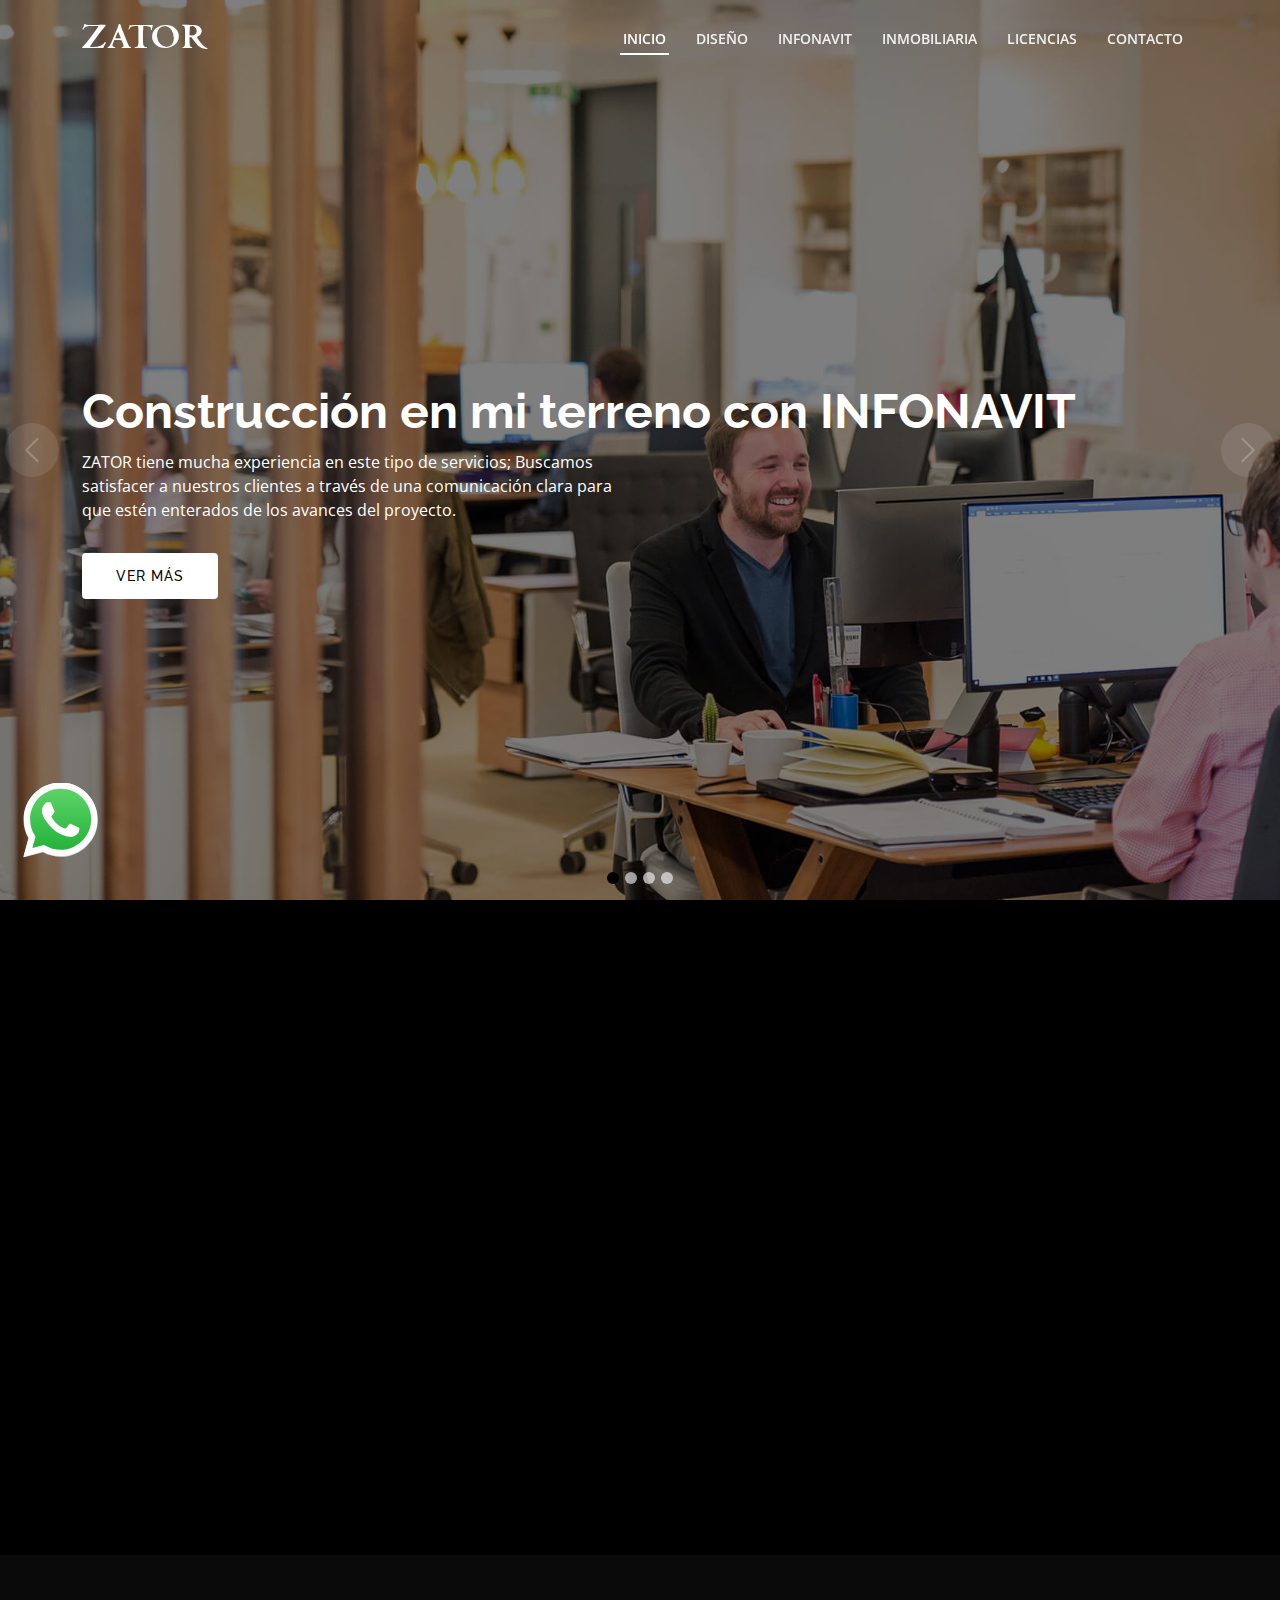
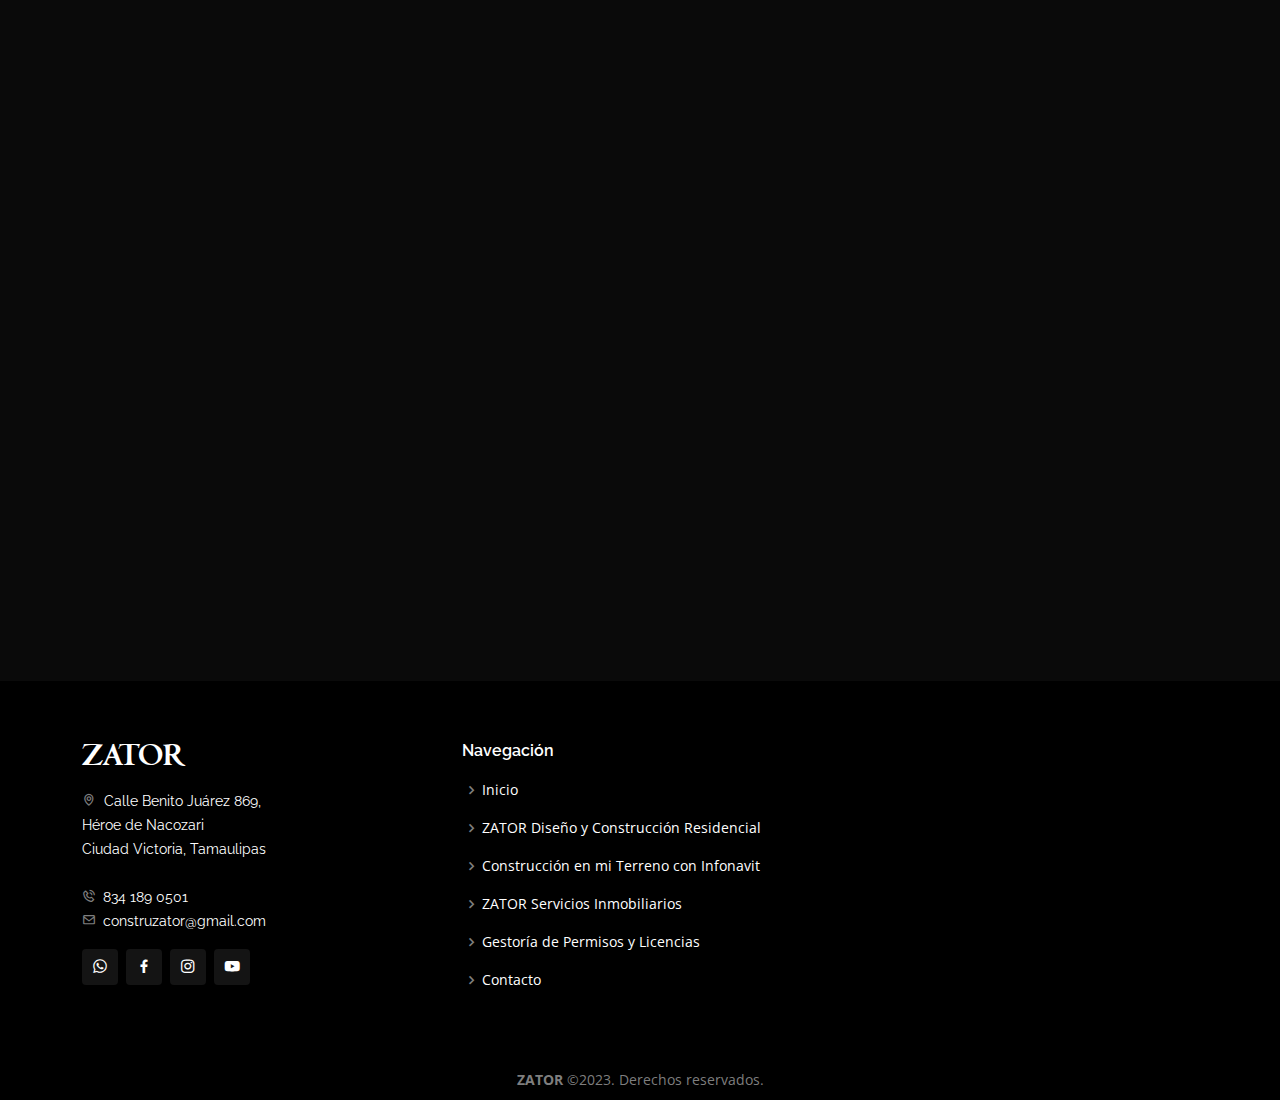
<file: index.html>
<!DOCTYPE html>
<html lang="es">

<head>
  <meta charset="utf-8">
  <meta content="width=device-width, initial-scale=1.0" name="viewport">

  <title>ZATOR Diseño Residencial | Construcción y Asesoría</title>
  <meta content="Descubre en ZATOR la mejor calidad en construcción, remodelación y asesoría inmobiliaria. Garantizamos cimientos sólidos y duraderos. ¡Contáctanos ahora!" name="description">
  <meta name="keywords" content="construcción, remodelación, asesoría inmobiliaria, propiedades, cimientos, calidad, durabilidad, seguridad">


  <!-- Favicons -->
  <link href="assets/img/favicon.png" rel="icon">
  <link href="assets/img/apple-touch-icon.png" rel="apple-touch-icon">

  <!-- Google Fonts -->
  <link href="https://fonts.googleapis.com/css?family=Open+Sans:300,300i,400,400i,600,600i,700,700i|Raleway:300,300i,400,400i,500,500i,600,600i,700,700i|Poppins:300,300i,400,400i,500,500i,600,600i,700,700i" rel="stylesheet">

  <!-- Vendor CSS Files -->
  <link href="assets/vendor/animate.css/animate.min.css" rel="stylesheet">
  <link href="assets/vendor/aos/aos.css" rel="stylesheet">
  <link href="assets/vendor/bootstrap/css/bootstrap.min.css" rel="stylesheet">
  <link href="assets/vendor/bootstrap-icons/bootstrap-icons.css" rel="stylesheet">
  <link href="assets/vendor/boxicons/css/boxicons.min.css" rel="stylesheet">
  <link href="assets/vendor/glightbox/css/glightbox.min.css" rel="stylesheet">
  <link href="assets/vendor/remixicon/remixicon.css" rel="stylesheet">
  <link href="assets/vendor/swiper/swiper-bundle.min.css" rel="stylesheet">

  <!-- Template Main CSS File -->
  <link href="assets/css/style.css" rel="stylesheet">
</head>

<body>

  <!-- ======= Header ======= -->
  <header id="header" class="fixed-top ">
    <div class="container d-flex align-items-center justify-content-between">

      <h1 class="logo"><a href="index.html">ZATOR</a></h1>
      <!-- Uncomment below if you prefer to use an image logo -->
      <!-- <a href="index.html" class="logo"><img src="assets/img/logo.png" alt="" class="img-fluid"></a>-->

      <nav id="navbar" class="navbar">
        <ul>
          <li><a id="navInicio" class="nav-link active" href="#">Inicio</a></li>
          <li><a class="nav-link zator-diseno" href="diseno-residencial"></a></li>
          <li><a class="nav-link zator-infonavit" href="construccion-terreno-infonavit"></a></li>
          <li><a class="nav-link zator-inmobiliaria" href="inmobiliaria"></a></li>
          <li><a class="nav-link zator-licencias" href="licencias"></a></li>
          <li><a class="nav-link" href="contacto.html">Contacto</a></li>
        </ul>
        <i class="bi bi-list mobile-nav-toggle"></i>
      </nav><!-- .navbar -->

    </div>
  </header><!-- End Header -->

  <!-- ======= Hero Section ======= -->
  <section id="hero">
    <div id="heroCarousel" data-bs-interval="5000" class="carousel slide carousel-fade" data-bs-ride="carousel">

      <ol class="carousel-indicators" id="hero-carousel-indicators"></ol>

      <div class="carousel-inner" role="listbox">

        <!-- Slide 1 -->
        <div class="carousel-item active">
          <img class="zoom-in" src="assets/img/slide/slide-1.jpg" alt="background-1">
          <div class="carousel-container">
            <div class="container">
              <h2 class="animate__animated animate__fadeInDown">Construcción en mi terreno con <span>INFONAVIT</span></h2>
              <p class="animate__animated animate__fadeInUp">ZATOR tiene mucha experiencia en este tipo de servicios;  Buscamos satisfacer a nuestros clientes a través de una comunicación clara para que estén enterados de los avances del proyecto.</p>
              <a href="zator/construccion-en-mi-terreno/servicios.html" class="btn-get-started animate__animated animate__fadeInUp scrollto">Ver más</a>
            </div>
          </div>
        </div>

        <!-- Slide 2 -->
        <div class="carousel-item">
          <img class="zoom-in" src="assets/img/slide/slide-2.jpg" alt="background-2">
          <div class="carousel-container">
            <div class="container">
              <h2 class="animate__animated animate__fadeInDown">Diseño y construcción</h2>
              <p class="animate__animated animate__fadeInUp">En ZATOR, nos enfocamos en el diseño y construcción de casas, prestando especial atención a la calidad y seguridad de los cimientos. Utilizamos materiales de alta calidad y técnicas avanzadas de construcción para garantizar que cada proyecto cumpla con los más altos estándares.</p>
              <a href="diseno-residencial" class="btn-get-started animate__animated animate__fadeInUp scrollto">Ver más</a>
            </div>
          </div>
        </div>

        <!-- Slide 3 -->
        <div class="carousel-item">
          <img class="zoom-in" src="assets/img/slide/slide-3.jpg" alt="background-3">
          <div class="carousel-container">
            <div class="container">
              <h2 class="animate__animated animate__fadeInDown">ZATOR Inmobiliaria</h2>
              <p class="animate__animated animate__fadeInUp">ZATOR Inmobiliaria ofrece asesoría de compra y venta de propiedades, brindando asesoramiento personalizado y análisis de mercado. Nos enfocamos en garantizar que nuestros clientes obtengan el mejor valor por su inversión, gracias a nuestro enfoque en la excelencia en el servicio al cliente y nuestro conocimiento y experiencia en el mercado inmobiliario.</p>
              <a href="inmobiliaria/" class="btn-get-started animate__animated animate__fadeInUp scrollto">Ver más</a>
            </div>
          </div>
        </div>

        <!-- Slide 4 -->
        <div class="carousel-item">
          <img class="zoom-in" src="assets/img/slide/slide-2.jpg" alt="background-4">
          <div class="carousel-container">
            <div class="container">
              <h2 class="animate__animated animate__fadeInDown">ZATOR Inmobiliaria</h2>
              <p class="animate__animated animate__fadeInUp">ZATOR Inmobiliaria ofrece asesoría de compra y venta de propiedades, brindando asesoramiento personalizado y análisis de mercado. Nos enfocamos en garantizar que nuestros clientes obtengan el mejor valor por su inversión, gracias a nuestro enfoque en la excelencia en el servicio al cliente y nuestro conocimiento y experiencia en el mercado inmobiliario.</p>
              <a href="zator/inmobiliaria/servicios.html" class="btn-get-started animate__animated animate__fadeInUp scrollto">Ver más</a>
            </div>
          </div>
        </div>

      </div>

      <a class="carousel-control-prev" href="#heroCarousel" role="button" data-bs-slide="prev">
        <span class="carousel-control-prev-icon bi bi-chevron-left" aria-hidden="true"></span>
      </a>

      <a class="carousel-control-next" href="#heroCarousel" role="button" data-bs-slide="next">
        <span class="carousel-control-next-icon bi bi-chevron-right" aria-hidden="true"></span>
      </a>

    </div>
  </section><!-- End Hero -->

  <main id="main">

    <!-- ======= About Section ======= -->
    <section id="about" class="about">
      <div class="container" data-aos="fade-up">
        <div class="row">
          <div class="section-title">
            <h2>Acerca de</h2>
            <p>Acerca de nosotros</p>
          </div>

          <div class="col-lg-6 video-box align-self-baseline" data-aos="zoom-in" data-aos-delay="100">
            <img src="assets/img/bg/Diseno&construccion.png" class="img-fluid" alt="">
            <a href="https://www.youtube.com/watch?v=jDDaplaOz7Q" class="glightbox play-btn mb-4"></a>
          </div>

          <div class="col-lg-6 pt-3 pt-lg-0 content">
            <h3>Conozca más sobre nuestros servicios.</h3>
            <p class="fst-italic">
              Somos una empresa dedicada al diseño y construcción de tus proyectos.
            </p>
            <ul>
              <li><i class="bx bx-check-double"></i> Te asesoramos en todo lo que debes saber antes de comprar, construir o remodelar tu casa o terreno.</li>
              <li><i class="bx bx-check-double"></i> Entendemos las necesidades de los clientes adaptándonos a tu presupuesto haciendo realidad el proyecto de tus sueños.</li>
              <li><i class="bx bx-check-double"></i> Ofrecemos un servicio de construcción, diseño arquitectónico y estructural de alta calidad.</li>
              <li><i class="bx bx-check-double"></i> Trabajamos con profesionalismo y dedicación para brindar y garantizar nuestros mejores resultados en tiempo y forma.</li>
            </ul>
            <p>
              Contamos con terrenos para construir la casa de tus sueños, podemos gestionar tu crédito Infonavit o bancario y conseguirte las mejores ubicaciones para que construyas a tu gusto asesorado por expertos.
            </p>
          </div>

        </div>

      </div>
    </section><!-- End About Section -->

    <!-- ======= Contact Section ======= -->
    <section id="contact" class="contact section-bg">
      <div class="container" data-aos="fade-up">

      <div class="section-title">
        <h2>Contacto</h2>
        <p>Contáctanos</p>
      </div>

      <div class="row">
        <div class="col-lg-10 offset-lg-1">
          <p>
            Sólo ZATOR entiende la importancia de construir cimientos fuertes utilizando materiales de la más alta calidad. Estamos comprometidos con la seguridad y la satisfacción de nuestros clientes con cada uno de nuestros resultados.
          </p>
        </div>


        <div class="col-lg-6 offset-lg-3 mt-4">
          <form action="forms/contact.php" method="post" role="form" class="php-email-form">
            <div class="row">
              <h3>Envíanos un mensaje</h3>
              <div class="col-md-6 form-group">
                <input type="text" name="name" class="form-control" id="name" placeholder="Ingresa tu nombre" required>
              </div>
              <div class="col-md-6 form-group mt-3 mt-md-0">
                <input type="email" class="form-control" name="email" id="email" placeholder="Ingresa tu email" required>
              </div>
            </div>
            <div class="form-group mt-3">
              <input type="text" class="form-control" name="subject" id="subject" placeholder="Escribe el asunto" required>
            </div>
            <div class="form-group mt-3">
              <textarea class="form-control" name="message" rows="5" placeholder="Escribe tu mensaje aquí..." required></textarea>
            </div>
            <div class="my-3">
              <div class="loading">Cargando...</div>
              <div class="error-message">Ha ocurrido un error, favor de volver a intentarlo.</div>
              <div class="sent-message">Tu mensaje ha sido enviado. Gracias!</div>
            </div>
            <div class="text-center"><button type="submit">Enviar</button></div>
          </form>
        </div>

      </div>

      </div>
    </section><!-- End Contact Section -->

  </main><!-- End #main -->

  <!-- ======= Footer ======= -->
  <footer id="footer">
    <div class="footer-top">
      <div class="container">
        
        <div class="row">
          <div class="col-lg-4 col-sm-6">
            <div class="footer-info">
              <h3 class="mb-3">ZATOR</h3>
              <p>
                <i class="bx bx-map"></i>&nbsp;
                Calle Benito Juárez 869, <br>
                Héroe de Nacozari<br>
                Ciudad Victoria, Tamaulipas<br><br>
                <strong><i class="bx bx-phone-call"></i>&nbsp;</strong>
                <a href="tel:+528341890501">834 189 0501</a><br>
                <strong><i class="bx bx-envelope"></i>&nbsp;</strong> <a href="mailto:construzator@gmail.com">construzator@gmail.com</a><br>
              </p>
              <div class="social-links mt-3">
                <a href="https://wa.me/528341890501" target="_blank" class="google-plus"><i class="bx bxl-whatsapp"></i></a>
                <a href="https://www.facebook.com/people/ZATOR-Dise%C3%B1o-y-Construcci%C3%B3n-Residencial/100071503504835/" class="facebook" target="_blank"><i class="bx bxl-facebook"></i></a>
                <a href="https://www.instagram.com/construzator/" target="_blank" class="instagram"><i class="bx bxl-instagram"></i></a>
                <a href="https://www.youtube.com/@ZatorInmobiliaria" target="_blank" class="twitter"><i class="bx bxl-youtube"></i></a>
                <!-- <a href="#" class="linkedin"><i class="bx bxl-linkedin"></i></a> -->
              </div>
            </div>
          </div>

          <div class="col-lg-4 col-sm-6 d-none d-sm-block footer-links">
            <h4>Navegación</h4>
            <ul>
              <li><i class="bx bx-chevron-right"></i> <a href="#">Inicio</a></li>
              <li><i class="bx bx-chevron-right"></i> <a href="diseno-residencial/">ZATOR Diseño y Construcción Residencial</a></li>
              <li><i class="bx bx-chevron-right"></i> <a href="#">Construcción en mi Terreno con Infonavit </a></li>
              <li><i class="bx bx-chevron-right"></i> <a href="inmobiliaria/">ZATOR Servicios Inmobiliarios</a></li>
              <li><i class="bx bx-chevron-right"></i> <a href="#">Gestoría de Permisos y Licencias</a></li>
              <li><i class="bx bx-chevron-right"></i> <a href="#">Contacto</a></li>
            </ul>
          </div>

          <div class="col-lg-4 col-12 footer-newsletter">
            <iframe src="https://www.google.com/maps/embed?pb=!1m18!1m12!1m3!1d228.27841463031044!2d-99.15993108544154!3d23.731161892387703!2m3!1f0!2f0!3f0!3m2!1i1024!2i768!4f13.1!3m3!1m2!1s0x867953ea6626803f%3A0x4381e525377ac78d!2sZATOR%20Dise%C3%B1o%20y%20Construcci%C3%B3n%20Residencial!5e0!3m2!1ses!2sus!4v1683228632303!5m2!1ses!2sus" width="100%" height="200" style="border:0;" allowfullscreen="" loading="lazy" referrerpolicy="no-referrer-when-downgrade"></iframe>
          </div>

        </div>
      </div>
    </div>

    <div class="container">
      <div class="copyright">
        <strong><span>ZATOR </span></strong>&copy;2023. Derechos reservados.
      </div>
    </div>
  </footer><!-- End Footer -->

  <div id="preloader"></div>
  <a href="#" class="back-to-top d-flex align-items-center justify-content-center"><i class="bi bi-arrow-up-short"></i></a>

  <a href="https://wa.me/528341890501" target="_blank" class="back-to-top whatsAppsticky d-lg-none d-flex align-items-center justify-content-center" data-bs-toggle="tooltip" data-bs-placement="left" title="¡Escríbenos!"><i class="bi bi-whatsapp text-white"></i></a>

  <!-- desktop -->
  <a class="sticky-wpp-desk d-lg-flex d-none align-items-center justify-content-center">
    <img src="../../assets/img/icons/whatsapp-icon-seeklogo.com.svg" alt="whatsapp">
    <div class="after-section"><div class="after-section-block">¡Escríbenos!</div></div>
    <!-- <p><span>Whatsapp</span><br>
    ¡Contáctanos!</p> -->
  </a>

  <!-- Vendor JS Files -->
  <script src="assets/vendor/purecounter/purecounter_vanilla.js"></script>
  <script src="assets/vendor/aos/aos.js"></script>
  <script src="assets/vendor/bootstrap/js/bootstrap.bundle.min.js"></script>
  <script src="assets/vendor/glightbox/js/glightbox.min.js"></script>
  <script src="assets/vendor/isotope-layout/isotope.pkgd.min.js"></script>
  <script src="assets/vendor/swiper/swiper-bundle.min.js"></script>
  <script src="assets/vendor/php-email-form/validate.js"></script>

  <!-- Template Main JS File -->
  <!-- <script src="assets/js/portfolio.js"></script> -->
  <script src="assets/js/main.js"></script>
</body>

</html>
</file>
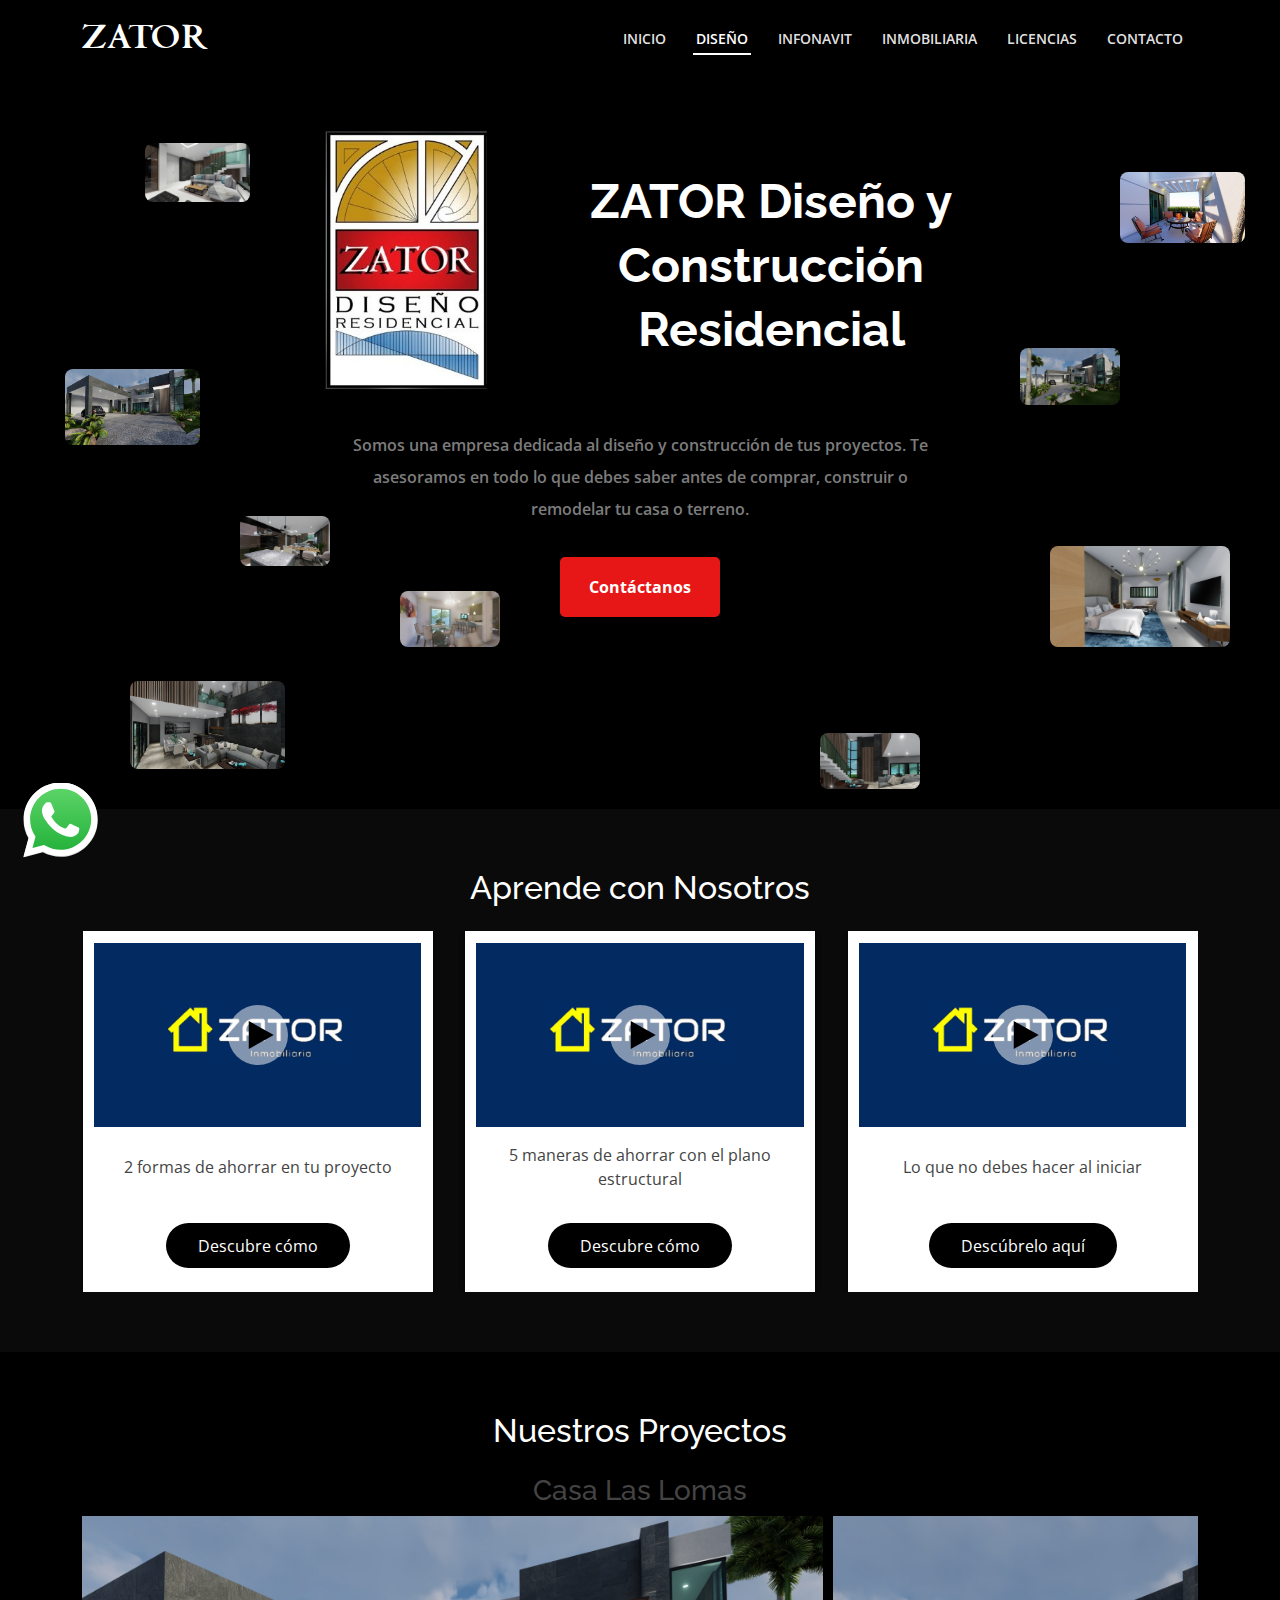
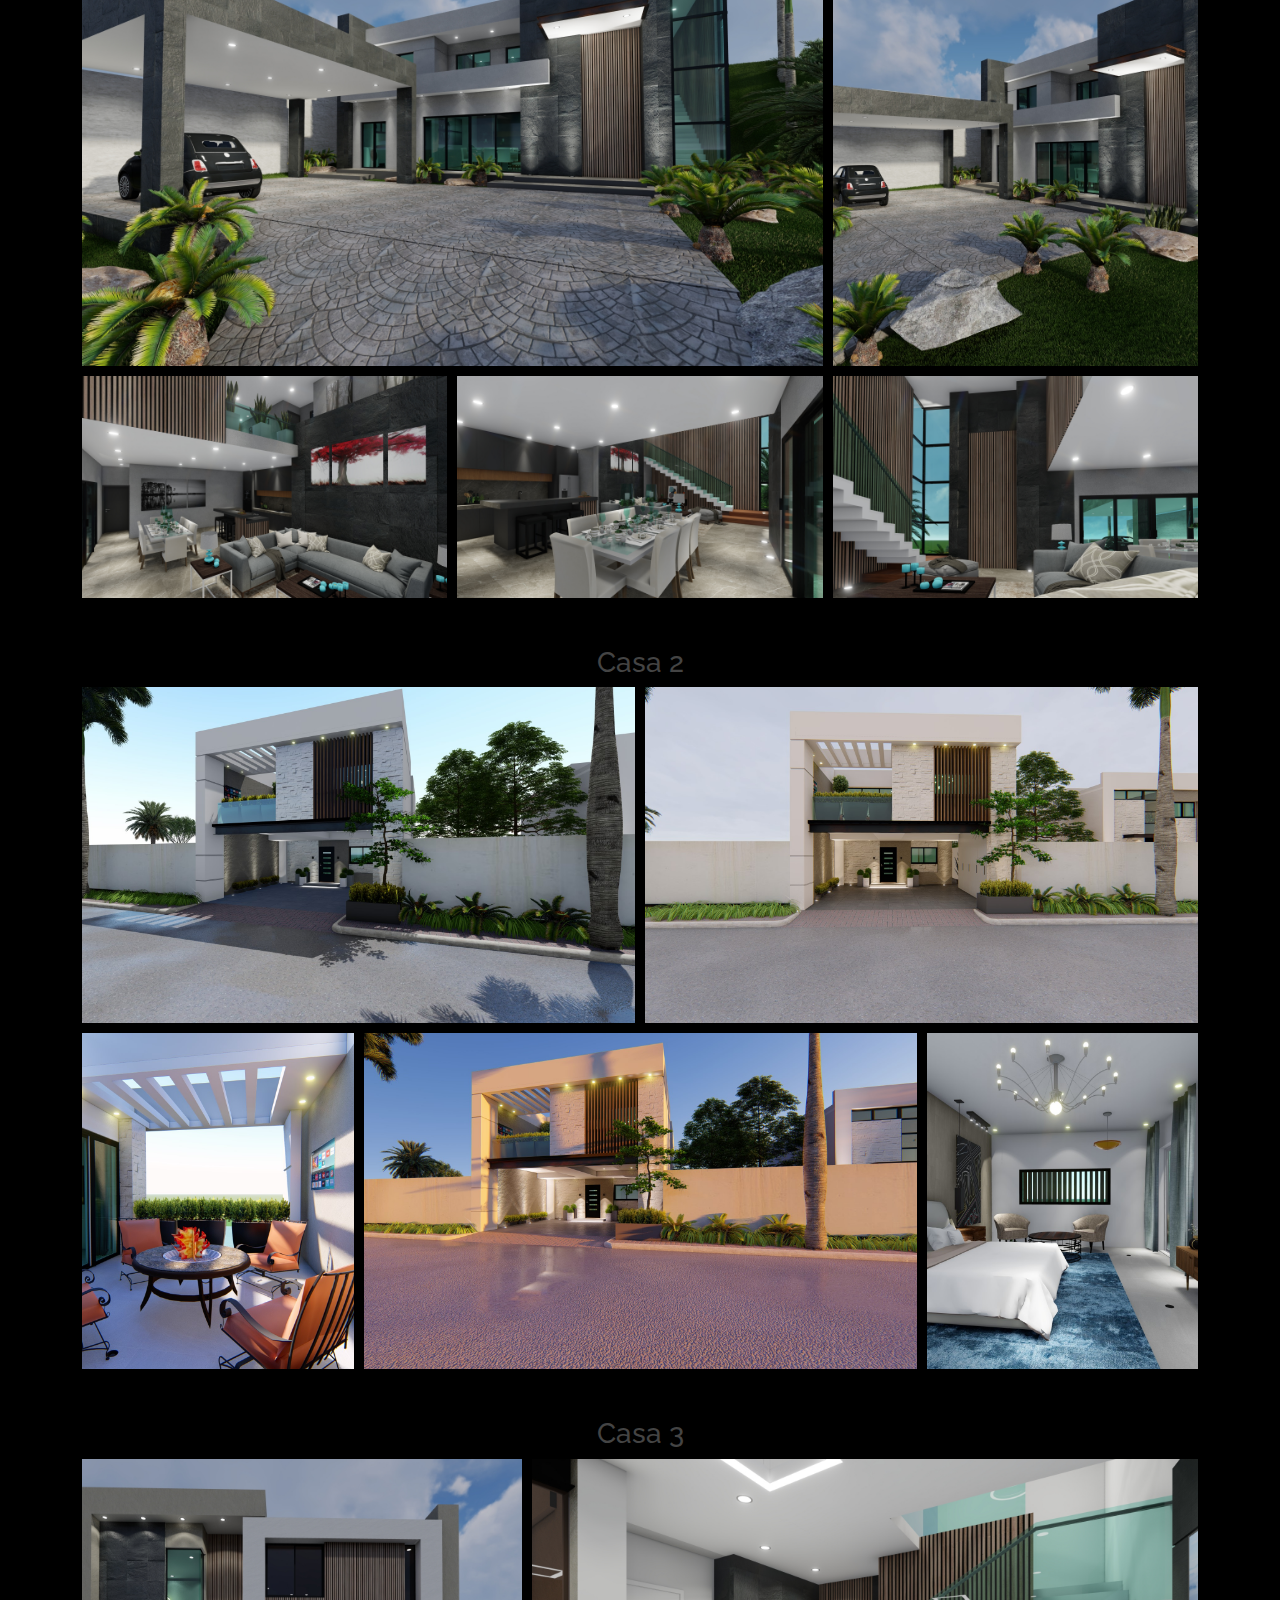
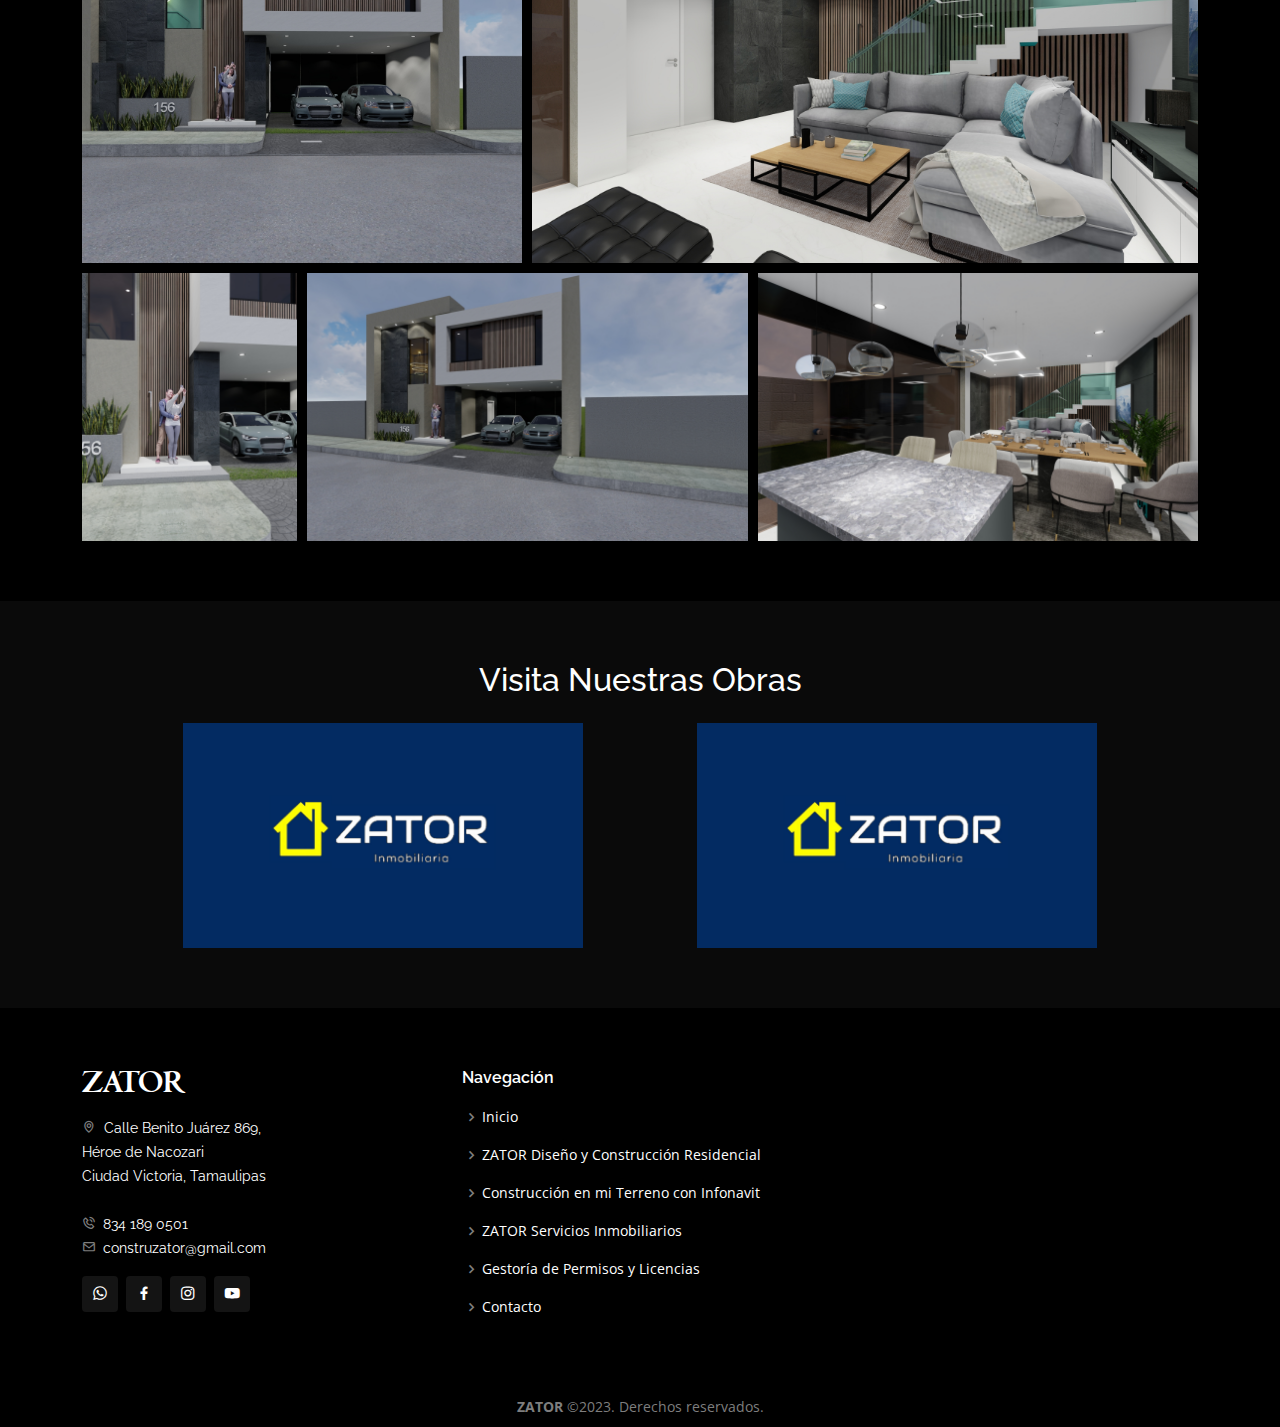
<file: diseno-residencial/index.html>
<!DOCTYPE html>
<html lang="es">

<head>
  <meta charset="utf-8">
  <meta content="width=device-width, initial-scale=1.0" name="viewport">

  <title>ZATOR Diseño y Construcción Residencial</title>
  <meta content="Descubre en ZATOR la mejor calidad en construcción, remodelación y asesoría inmobiliaria. Garantizamos cimientos sólidos y duraderos. ¡Contáctanos ahora!" name="description">
  <meta name="keywords" content="construcción, remodelación, asesoría inmobiliaria, propiedades, cimientos, calidad, durabilidad, seguridad">


  <!-- Favicons -->
  <link href="../assets/img/favicon.png" rel="icon">
  <link href="../assets/img/apple-touch-icon.png" rel="apple-touch-icon">

  <!-- Google Fonts -->
  <link href="https://fonts.googleapis.com/css?family=Open+Sans:300,300i,400,400i,600,600i,700,700i|Raleway:300,300i,400,400i,500,500i,600,600i,700,700i|Poppins:300,300i,400,400i,500,500i,600,600i,700,700i" rel="stylesheet">

  <!-- Vendor CSS Files -->
  <link href="../assets/vendor/animate.css/animate.min.css" rel="stylesheet">
  <link href="../assets/vendor/aos/aos.css" rel="stylesheet">
  <link href="../assets/vendor/bootstrap/css/bootstrap.min.css" rel="stylesheet">
  <link href="../assets/vendor/bootstrap-icons/bootstrap-icons.css" rel="stylesheet">
  <link href="../assets/vendor/boxicons/css/boxicons.min.css" rel="stylesheet">
  <link href="../assets/vendor/glightbox/css/glightbox.min.css" rel="stylesheet">
  <link href="../assets/vendor/remixicon/remixicon.css" rel="stylesheet">
  <link href="../assets/vendor/swiper/swiper-bundle.min.css" rel="stylesheet">

  <!-- Template Main CSS File -->
  <link href="../assets/css/style.css" rel="stylesheet">

  <!-- splide -->
  <link href="https://cdn.jsdelivr.net/npm/@splidejs/splide@4.1.4/dist/css/splide.min.css" rel="stylesheet">
</head>

<body>
  <!-- ======= Header ======= -->
  <header id="header" class="p-0 bg-transparent">
    <div class="diseno-header">
      <div class="container d-flex align-items-center justify-content-between padding-navbar-inner index">
        <h1 class="logo"><a href="../">ZATOR</a></h1>
        <!-- Uncomment below if you prefer to use an image logo -->
        <!-- <a href="index.html" class="logo"><img src="assets/img/logo.png" alt="" class="img-fluid"></a>-->

        <nav id="navbar" class="navbar">
          <ul>
            <li><a id="navInicio" class="nav-link" href="../">Inicio</a></li>
            <li><a class="nav-link zator-diseno active" href=""></a></li>
            <li><a class="nav-link zator-infonavit" href="#"></a></li>
            <li><a class="nav-link zator-inmobiliaria" href="../inmobiliaria/"></a></li>
            <li><a class="nav-link zator-licencias" href="#"></a></li>
            <li><a class="nav-link" href="../contacto.html">Contacto</a></li>
          </ul>
          <i class="bi bi-list mobile-nav-toggle"></i>
        </nav><!-- .navbar -->
      </div>
      <div class="diseno-header-bloque">
        <img src="../assets/img/logos/Zator.jpg" alt="logo zator">
        <h2>ZATOR Diseño y Construcción Residencial</h2>
        <p>Somos una empresa dedicada al diseño y construcción de tus proyectos. Te asesoramos en todo lo que debes saber antes de comprar, construir o remodelar tu casa o terreno.</p>
        <a href="https://wa.me/528341890501">Contáctanos</a>
      </div>
      <div class="diseno-header-container">
        <img class="sticky-element" data-scroll-strength="0.15" src="../assets/img/album zator/La rovea.jpg" alt="Casa fondo 1">
        <img class="sticky-element" data-scroll-strength="0.50" src="../assets/img/album zator/Cora pecs.jpg" alt="Casa fondo 2">
        <img class="sticky-element" data-scroll-strength="0.35" src="../assets/img/album zator/Racos  (3).jpg" alt="Casa fondo 3">
        <img class="sticky-element" data-scroll-strength="0.25" src="../assets/img/album zator/La rovea (6).jpg" alt="Casa fondo 4">
        <img class="sticky-element" data-scroll-strength="0.20" src="../assets/img/album zator/Cora pecs (3).jpg" alt="Casa fondo 5">
        <img class="sticky-element" data-scroll-strength="0.25" src="../assets/img/album zator/Racos  (5).jpg" alt="Casa fondo 6">
        <img class="sticky-element" data-scroll-strength="0.30" src="../assets/img/album zator/Cora pecs (6).jpg" alt="Casa fondo 7">
        <img class="sticky-element" data-scroll-strength="0.20" src="../assets/img/album zator/Racos  (8).jpg" alt="Casa fondo 8">
        <img class="sticky-element" data-scroll-strength="0.45" src="../assets/img/album zator/Cora pecs (7).jpg" alt="Casa fondo 9">
      </div>
    </div>
  </header><!-- End Header -->

  <main id="main">
    <section class="diseno-pasos">
      <div class="container">
        <h2 class="text-white text-center mb-4">Aprende con Nosotros</h2>
        <div class="diseno-pasos-inicio">
          <div class="diseno-pasos-inicio-card text-center">
            <a href="https://www.youtube.com/watch?v=LXb3EKWsInQ" class="glightbox" data-gallery="videos-1">
              <img src="../assets/img/bg/Inmobiliaria.png" alt="Video ahorra en tu proyecto">
            </a>
            <p class="py-3">2 formas de ahorrar en tu proyecto</p>
            <a href="https://www.youtube.com/watch?v=LXb3EKWsInQ" class="glightbox" data-gallery="videos-2">
              Descubre cómo
            </a>
          </div>
          <div class="diseno-pasos-inicio-card text-center">
            <a href="https://www.youtube.com/watch?v=LXb3EKWsInQ" class="glightbox" data-gallery="videos-1">
              <img src="../assets/img/bg/Inmobiliaria.png" alt="Video ahorra en tu proyecto">
            </a>
            <p class="py-3">5 maneras de ahorrar con el plano estructural</p>
            <a href="https://www.youtube.com/watch?v=LXb3EKWsInQ" class="glightbox" data-gallery="videos-2">
              Descubre cómo
            </a>
          </div>
          <div class="diseno-pasos-inicio-card text-center">
            <a href="https://www.youtube.com/watch?v=LXb3EKWsInQ" class="glightbox" data-gallery="videos-1">
              <img src="../assets/img/bg/Inmobiliaria.png" alt="Video ahorra en tu proyecto">
            </a>
            <p class="py-3">Lo que no debes hacer al iniciar</p>
            <a href="https://www.youtube.com/watch?v=LXb3EKWsInQ" class="glightbox" data-gallery="videos-2">
              Descúbrelo aquí
            </a>
          </div>
        </div>
      </div>
    </section>
    <section class="diseno-proyectos">
      <div class="container">
        <h2 class="text-white text-center mb-4">Nuestros Proyectos</h2>
        <div class="diseno-proyectos-lista text-center">
          <h3>Casa Las Lomas</h3>
          <div>
            <div class="diseno-proyecto-item">
              <a class="glightbox2" href="../assets/img/album zator/Cora pecs.jpg">
                <img src="../assets/img/album zator/Cora pecs.jpg" alt="Fachada casa Las Lomas" data-gallery="proyecto-1" data-glightbox="title:;">
              </a>
            </div>
            <div class="diseno-proyecto-item d-none d-xxl-block">
              <a class="glightbox2" href="../assets/img/album zator/Cora pecs (2).jpg">
                <img src="../assets/img/album zator/Cora pecs (2).jpg" alt="Fachada casa Las Lomas 2" data-gallery="proyecto-1" data-glightbox="title:;">
              </a>
            </div>
            <div class="diseno-proyecto-item d-none d-md-block d-xxl-block">
              <a class="glightbox2" href="../assets/img/album zator/Cora pecs (3).jpg">
                <img src="../assets/img/album zator/Cora pecs (3).jpg" alt="Interior casa Las Lomas" data-gallery="proyecto-1" data-glightbox="title:;">
              </a>
            </div>
            <div class="diseno-proyecto-item d-none d-xxl-block">
              <a class="glightbox2" href="../assets/img/album zator/Cora pecs (4).jpg">
                <img src="../assets/img/album zator/Cora pecs (4).jpg" alt="Interior casa Las Lomas 2" data-gallery="proyecto-1" data-glightbox="title:;">
              </a>
            </div>
            <div class="diseno-proyecto-item d-none d-md-block d-xxl-block">
              <a class="glightbox2" href="../assets/img/album zator/Cora pecs (5).jpg">
                <img src="../assets/img/album zator/Cora pecs (5).jpg" alt="Interior casa Las Lomas 3" data-gallery="proyecto-1" data-glightbox="title:;">
              </a>
            </div>
            <div class="diseno-proyecto-item d-none d-md-block d-xxl-block">
              <a class="glightbox2" href="../assets/img/album zator/Cora pecs (6).jpg">
                <img src="../assets/img/album zator/Cora pecs (6).jpg" alt="Fachada casa Las Lomas 3" data-gallery="proyecto-1" data-glightbox="title:;">
              </a>
            </div>
            <div class="diseno-proyecto-item d-none d-md-block d-xxl-block">
              <a class="glightbox2" href="../assets/img/album zator/Cora pecs (7).jpg">
                <img src="../assets/img/album zator/Cora pecs (7).jpg" alt="Interior casa Las Lomas 4" data-gallery="proyecto-1" data-glightbox="title:;">
              </a>
            </div>
            <div class="diseno-proyecto-item d-none d-xxl-block">
              <a class="glightbox2" href="../assets/img/album zator/Cora pecs (8).jpg">
                <img src="../assets/img/album zator/Cora pecs (8).jpg" alt="Interior casa Las Lomas 5" data-gallery="proyecto-1" data-glightbox="title:;">
              </a>
            </div>
            <div class="diseno-proyecto-item d-none d-xxl-block">
              <a class="glightbox2" href="../assets/img/album zator/Cora pecs (9).jpg">
                <img src="../assets/img/album zator/Cora pecs (9).jpg" alt="Fachada casa Las Lomas 4" data-gallery="proyecto-1" data-glightbox="title:;">
              </a>
            </div>
          </div>
        </div>
        <div class="diseno-proyectos-lista text-center">
          <h3>Casa 2</h3>
          <div>
            <div class="diseno-proyecto-item">
              <a class="glightbox3" href="../assets/img/album zator/Racos  (7).jpg">
                <img src="../assets/img/album zator/Racos  (7).jpg" alt="Fachada casa Racos" data-gallery="proyecto-2" data-glightbox="title:;">
              </a>
            </div>
            <div class="diseno-proyecto-item d-none d-md-block">
              <a class="glightbox3" href="../assets/img/album zator/Racos .jpg">
                <img src="../assets/img/album zator/Racos .jpg" alt="Fachada casa Racos 2" data-gallery="proyecto-2" data-glightbox="title:;">
              </a>
            </div>
            <div class="diseno-proyecto-item d-none d-md-block">
              <a class="glightbox3" href="../assets/img/album zator/Racos  (5).jpg">
                <img src="../assets/img/album zator/Racos  (5).jpg" alt="Interior casa Racos" data-gallery="proyecto-2" data-glightbox="title:;">
              </a>
            </div>
            <div class="diseno-proyecto-item d-none d-md-block">
              <a class="glightbox3" href="../assets/img/album zator/Racos  (6).jpg">
                <img src="../assets/img/album zator/Racos  (6).jpg" alt="Fachada casa Racos 3" data-gallery="proyecto-2" data-glightbox="title:;">
              </a>
            </div>
            <div class="diseno-proyecto-item d-none d-md-block">
              <a class="glightbox3" href="../assets/img/album zator/Racos  (8).jpg">
                <img src="../assets/img/album zator/Racos  (8).jpg" alt="Interior casa Racos 2" data-gallery="proyecto-2" data-glightbox="title:;">
              </a>
            </div>
          </div>
        </div>
        <div class="diseno-proyectos-lista text-center">
          <h3>Casa 3</h3>
          <div>
            <div class="diseno-proyecto-item">
              <a class="glightbox4" href="../assets/img/album zator/La rovea (2).jpg">
                <img src="../assets/img/album zator/La rovea (2).jpg" alt="Fachada casa La Rovea" data-gallery="proyecto-3" data-glightbox="title:;">
              </a>
            </div>
            <div class="diseno-proyecto-item d-none d-md-block">
              <a class="glightbox4" href="../assets/img/album zator/La rovea.jpg">
                <img src="../assets/img/album zator/La rovea.jpg" alt="Interior casa La Rovea" data-gallery="proyecto-3" data-glightbox="title:;">
              </a>
            </div>
            <div class="diseno-proyecto-item d-none d-md-block">
              <a class="glightbox4" href="../assets/img/album zator/La rovea (3).jpg">
                <img src="../assets/img/album zator/La rovea (3).jpg" alt="Fachada casa La Rovea 2" data-gallery="proyecto-3" data-glightbox="title:;">
              </a>
            </div>
            <div class="diseno-proyecto-item d-none d-md-block">
              <a class="glightbox4" href="../assets/img/album zator/La rovea (5).jpg">
                <img src="../assets/img/album zator/La rovea (5).jpg" alt="Fachada casa La Rovea 3" data-gallery="proyecto-3" data-glightbox="title:;">
              </a>
            </div>
            <div class="diseno-proyecto-item d-none d-md-block">
              <a class="glightbox4" href="../assets/img/album zator/La rovea (6).jpg">
                <img src="../assets/img/album zator/La rovea (6).jpg" alt="Interior casa La Rovea 2" data-gallery="proyecto-3" data-glightbox="title:;">
              </a>
            </div>
          </div>
        </div>
      </div>
    </section>
    <section class="diseno-obras">
      <div class="container">
        <h2 class="text-white text-center mb-4">Visita Nuestras Obras</h2>
        <div class="diseno-obras-videos">
          <div>
            <a href="https://www.youtube.com/watch?v=LXb3EKWsInQ" class="glightbox" data-gallery="videos-3">
              <img src="../assets/img/bg/Inmobiliaria.png" alt="Video obra 1">
            </a>
          </div>
          <div>
            <a href="https://www.youtube.com/watch?v=LXb3EKWsInQ" class="glightbox" data-gallery="videos-3">
              <img src="../assets/img/bg/Inmobiliaria.png" alt="Video obra 2">
            </a>
          </div>
        </div>
      </div>
    </section>
  </main><!-- End #main -->
  
  <!-- ======= Footer ======= -->
  <footer id="footer">
    <div class="footer-top">
      <div class="container">
        <div class="row">
          <div class="col-lg-4 col-sm-6">
            <div class="footer-info">
              <h3 class="mb-3">ZATOR</h3>
              <p>
                <i class="bx bx-map"></i>&nbsp;
                Calle Benito Juárez 869, <br>
                Héroe de Nacozari<br>
                Ciudad Victoria, Tamaulipas<br><br>
                <strong><i class="bx bx-phone-call"></i>&nbsp;</strong>
                <a href="tel:+528341890501">834 189 0501</a><br>
                <strong><i class="bx bx-envelope"></i>&nbsp;</strong> <a href="mailto:construzator@gmail.com">construzator@gmail.com</a><br>
              </p>
              <div class="social-links mt-3">
                <a href="https://wa.me/528341890501" target="_blank" class="google-plus"><i class="bx bxl-whatsapp"></i></a>
                <a href="https://www.facebook.com/people/ZATOR-Dise%C3%B1o-y-Construcci%C3%B3n-Residencial/100071503504835/" class="facebook" target="_blank"><i class="bx bxl-facebook"></i></a>
                <a href="https://www.instagram.com/construzator/" target="_blank" class="instagram"><i class="bx bxl-instagram"></i></a>
                <a href="https://www.youtube.com/@ZatorInmobiliaria" target="_blank" class="twitter"><i class="bx bxl-youtube"></i></a>
                <!-- <a href="#" class="linkedin"><i class="bx bxl-linkedin"></i></a> -->
              </div>
            </div>
          </div>

          <div class="col-lg-4 col-sm-6 d-none d-sm-block footer-links">
            <h4>Navegación</h4>
            <ul>
              <li><i class="bx bx-chevron-right"></i> <a href="../index.html">Inicio</a></li>
              <li><i class="bx bx-chevron-right"></i> <a href="#">ZATOR Diseño y Construcción Residencial</a></li>
              <li><i class="bx bx-chevron-right"></i> <a href="#">Construcción en mi Terreno con Infonavit </a></li>
              <li><i class="bx bx-chevron-right"></i> <a href="../inmobiliaria/">ZATOR Servicios Inmobiliarios</a></li>
              <li><i class="bx bx-chevron-right"></i> <a href="#">Gestoría de Permisos y Licencias</a></li>
              <li><i class="bx bx-chevron-right"></i> <a href="#">Contacto</a></li>
            </ul>
          </div>

          <div class="col-lg-4 col-12 footer-newsletter">
            <iframe src="https://www.google.com/maps/embed?pb=!1m18!1m12!1m3!1d228.27841463031044!2d-99.15993108544154!3d23.731161892387703!2m3!1f0!2f0!3f0!3m2!1i1024!2i768!4f13.1!3m3!1m2!1s0x867953ea6626803f%3A0x4381e525377ac78d!2sZATOR%20Dise%C3%B1o%20y%20Construcci%C3%B3n%20Residencial!5e0!3m2!1ses!2sus!4v1683228632303!5m2!1ses!2sus" width="100%" height="200" style="border:0;" allowfullscreen="" loading="lazy" referrerpolicy="no-referrer-when-downgrade"></iframe>
          </div>

        </div>
      </div>
    </div>

    <div class="container">
      <div class="copyright">
        <strong><span>ZATOR </span></strong>&copy;2023. Derechos reservados.
      </div>
    </div>
  </footer><!-- End Footer -->

  <div id="preloader"></div>
  <a href="#" class="back-to-top d-flex align-items-center justify-content-center"><i class="bi bi-arrow-up-short"></i></a>

  <a href="https://wa.me/528341890501" target="_blank" class="back-to-top whatsAppsticky d-lg-none d-flex align-items-center justify-content-center" data-bs-toggle="tooltip" data-bs-placement="left" title="¡Escríbenos!"><i class="bi bi-whatsapp text-white"></i></a>
  <a href="https://www.facebook.com/people/ZATOR-Dise%C3%B1o-y-Construcci%C3%B3n-Residencial/100071503504835/" target="_blank" class="back-to-top facebooksticky d-lg-none d-flex align-items-center justify-content-center img-shadow" data-bs-toggle="tooltip" data-bs-placement="left" title="¡Síguenos!"><i class="bi bi-facebook text-white"></i></a>

  <!-- desktop -->
  <a class="sticky-wpp-desk d-lg-flex d-none align-items-center justify-content-center">
    <img src="../../assets/img/icons/whatsapp-icon-seeklogo.com.svg" alt="whatsapp">
    <div class="after-section"><div class="after-section-block">¡Escríbenos!</div></div>
    <!-- <p><span>Whatsapp</span><br>
    ¡Contáctanos!</p> -->
  </a>

  <!-- Vendor JS Files -->
  <script src="../assets/vendor/purecounter/purecounter_vanilla.js"></script>
  <script src="../assets/vendor/aos/aos.js"></script>
  <script src="../assets/vendor/bootstrap/js/bootstrap.bundle.min.js"></script>
  <script src="../assets/vendor/glightbox/js/glightbox.min.js"></script>
  <script src="../assets/vendor/isotope-layout/isotope.pkgd.min.js"></script>
  <script src="../assets/vendor/swiper/swiper-bundle.min.js"></script>
  <script src="../assets/vendor/php-email-form/validate.js"></script>

  <!-- Template Main JS File -->
  <script src="../assets/js/main.js"></script>

  <!-- splide -->
  <script src="https://cdn.jsdelivr.net/npm/@splidejs/splide@4.1.4/dist/js/splide.min.js"></script>
  <script src="../assets/js/diseno.js"></script>
</body>

</html>
</file>
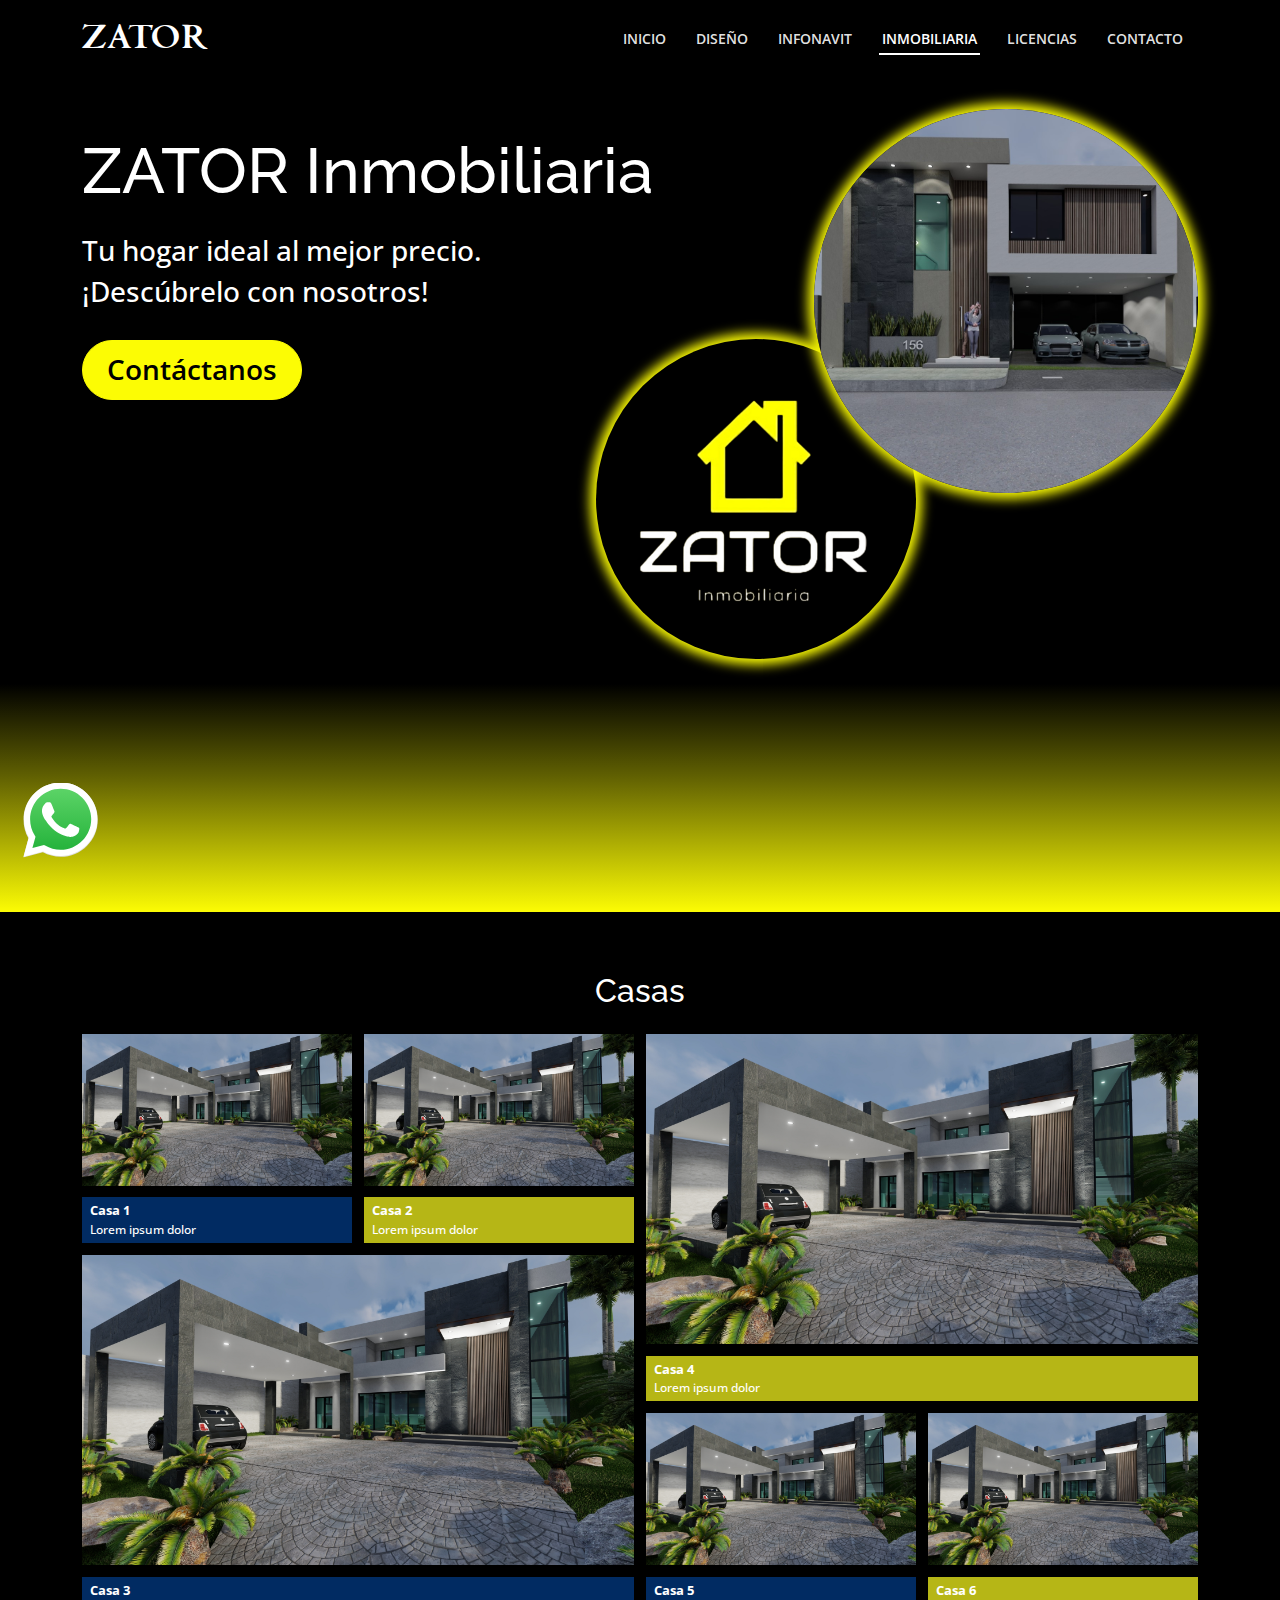
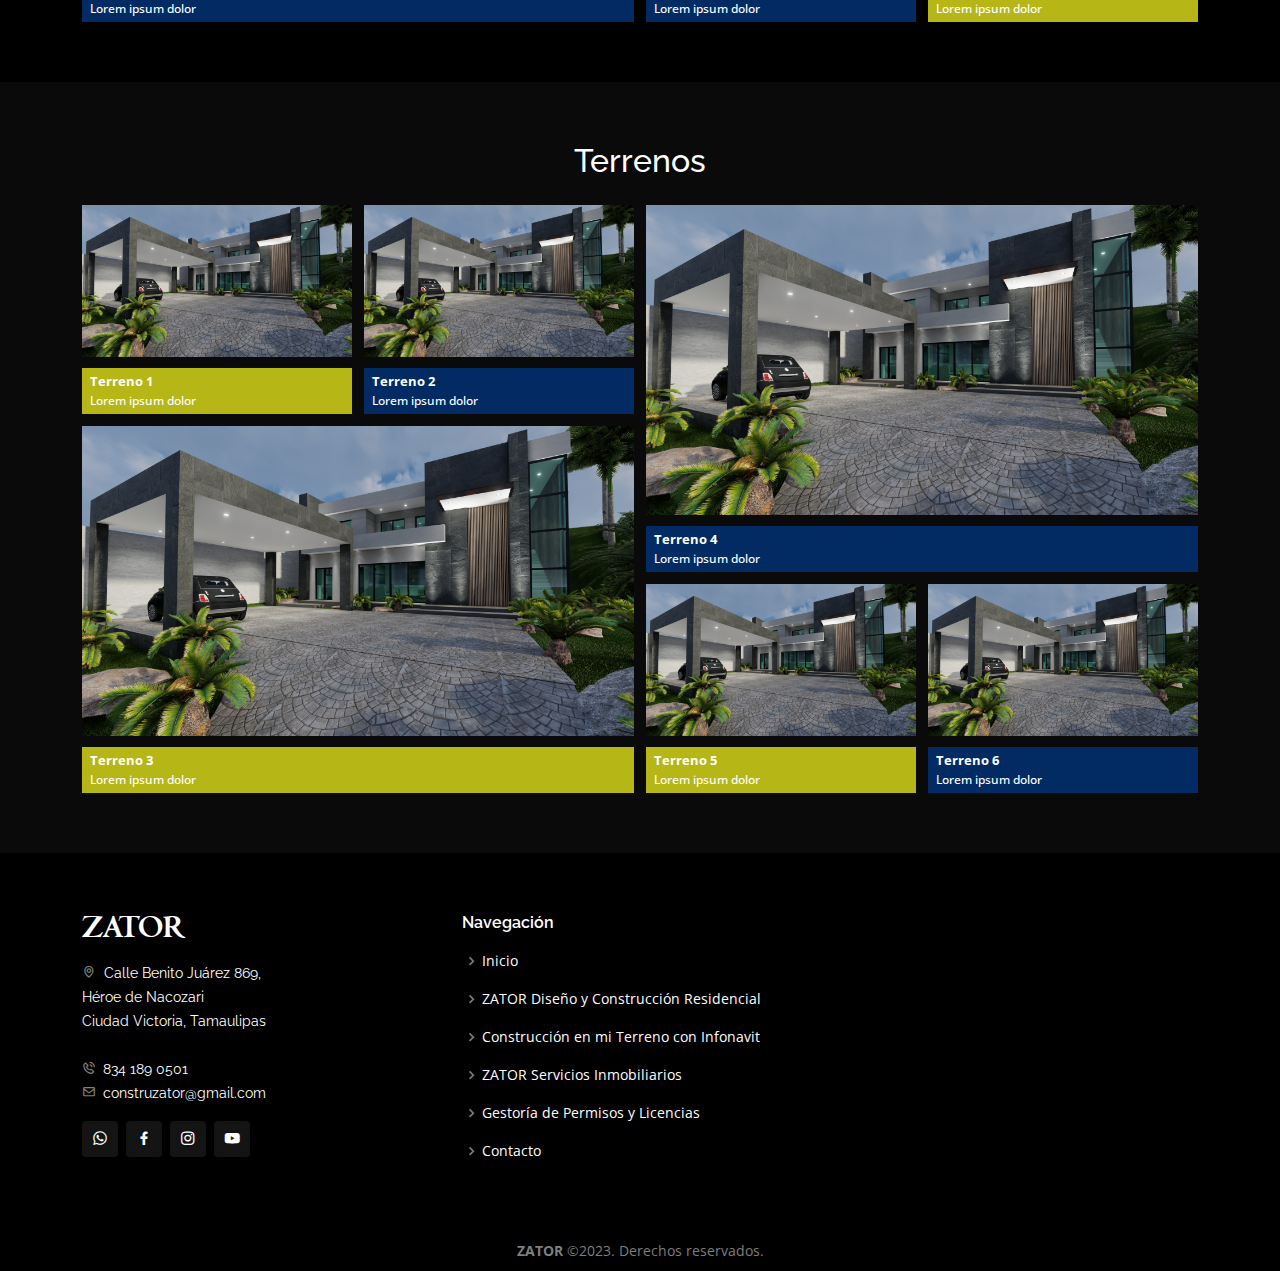
<file: inmobiliaria/index.html>
<!DOCTYPE html>
<html lang="es">

<head>
  <meta charset="utf-8">
  <meta content="width=device-width, initial-scale=1.0" name="viewport">

  <title>ZATOR Diseño y Construcción Residencial</title>
  <meta content="Descubre en ZATOR la mejor calidad en construcción, remodelación y asesoría inmobiliaria. Garantizamos cimientos sólidos y duraderos. ¡Contáctanos ahora!" name="description">
  <meta name="keywords" content="construcción, remodelación, asesoría inmobiliaria, propiedades, cimientos, calidad, durabilidad, seguridad">


  <!-- Favicons -->
  <link href="../assets/img/favicon.png" rel="icon">
  <link href="../assets/img/apple-touch-icon.png" rel="apple-touch-icon">

  <!-- Google Fonts -->
  <link href="https://fonts.googleapis.com/css?family=Open+Sans:300,300i,400,400i,600,600i,700,700i|Raleway:300,300i,400,400i,500,500i,600,600i,700,700i|Poppins:300,300i,400,400i,500,500i,600,600i,700,700i" rel="stylesheet">

  <!-- Vendor CSS Files -->
  <link href="../assets/vendor/animate.css/animate.min.css" rel="stylesheet">
  <link href="../assets/vendor/aos/aos.css" rel="stylesheet">
  <link href="../assets/vendor/bootstrap/css/bootstrap.min.css" rel="stylesheet">
  <link href="../assets/vendor/bootstrap-icons/bootstrap-icons.css" rel="stylesheet">
  <link href="../assets/vendor/boxicons/css/boxicons.min.css" rel="stylesheet">
  <link href="../assets/vendor/glightbox/css/glightbox.min.css" rel="stylesheet">
  <link href="../assets/vendor/remixicon/remixicon.css" rel="stylesheet">
  <link href="../assets/vendor/swiper/swiper-bundle.min.css" rel="stylesheet">

  <!-- Template Main CSS File -->
  <link href="../assets/css/style.css" rel="stylesheet">

  <!-- splide -->
  <link href="https://cdn.jsdelivr.net/npm/@splidejs/splide@4.1.4/dist/css/splide.min.css" rel="stylesheet">
</head>

<body>
  <!-- ======= Header ======= -->
  <header id="header" class="p-0">
    <div class="inmobiliaria-header">
      <div class="container d-flex align-items-center justify-content-between padding-navbar-inner index">
        <h1 class="logo"><a href="../">ZATOR</a></h1>
        <!-- Uncomment below if you prefer to use an image logo -->
        <!-- <a href="index.html" class="logo"><img src="assets/img/logo.png" alt="" class="img-fluid"></a>-->

        <nav id="navbar" class="navbar">
          <ul>
            <li><a id="navInicio" class="nav-link" href="../">Inicio</a></li>
            <li><a class="nav-link zator-diseno" href="../diseno-residencial/"></a></li>
            <li><a class="nav-link zator-infonavit" href="#"></a></li>
            <li><a class="nav-link zator-inmobiliaria active" href="#"></a></li>
            <li><a class="nav-link zator-licencias" href="#"></a></li>
            <li><a class="nav-link" href="../contacto.html">Contacto</a></li>
          </ul>
          <i class="bi bi-list mobile-nav-toggle"></i>
        </nav><!-- .navbar -->
      </div>
      <div class="container inmobiliaria-header-container">
        <div class="inmobiliaria-logo">
          <img src="../assets/img/logos/ZATOR-Inmobiliaria.png" alt="logo zator inmobiliaria">
          <img src="../assets/img/album zator/Banner.jpg" alt="foto portada">
        </div>
        <div class="inmobiliaria-header-bloque">
          <h2>ZATOR Inmobiliaria</h2>
          <p>Tu hogar ideal al mejor precio.<br>¡Descúbrelo con nosotros!</p>
          <a href="https://wa.me/528341890501">Contáctanos</a>
        </div>
      </div>
    </div>
  </header><!-- End Header -->

  <main id="main">
    <!-- Casas -->
    <section class="inmobiliaria-casas">
      <div class="container">
        <h2 class="text-white text-center mb-4">Casas</h2>
        <div class="inmobiliaria-casas-cards">
          <div class="inmobiliaria-casas-item">
            <div>
              <a href="#">
                <img src="../assets/img/album zator/Cora pecs.jpg" alt="">
              </a>
            </div>
            <div>
              <a href="#">
                <p>Casa 1</p>
                <p>Lorem ipsum dolor</p>
              </a>
            </div>
          </div>
          <div class="inmobiliaria-casas-item">
            <div>
              <a href="#">
                <img src="../assets/img/album zator/Cora pecs.jpg" alt="">
              </a>
            </div>
            <div>
              <a href="#">
                <p>Casa 2</p>
                <p>Lorem ipsum dolor</p>
              </a>
            </div>
          </div>
          <div class="inmobiliaria-casas-item">
            <div>
              <a href="#">
                <img src="../assets/img/album zator/Cora pecs.jpg" alt="">
              </a>
            </div>
            <div>
              <a href="#">
                <p>Casa 3</p>
                <p>Lorem ipsum dolor</p>
              </a>
            </div>
          </div>
          <div class="inmobiliaria-casas-item">
            <div>
              <a href="#">
                <img src="../assets/img/album zator/Cora pecs.jpg" alt="">
              </a>
            </div>
            <div>
              <a href="#">
                <p>Casa 4</p>
                <p>Lorem ipsum dolor</p>
              </a>
            </div>
          </div>
          <div class="inmobiliaria-casas-item">
            <div>
              <a href="#">
                <img src="../assets/img/album zator/Cora pecs.jpg" alt="">
              </a>
            </div>
            <div>
              <a href="#">
                <p>Casa 5</p>
                <p>Lorem ipsum dolor</p>
              </a>
            </div>
          </div>
          <div class="inmobiliaria-casas-item">
            <div>
              <a href="#">
                <img src="../assets/img/album zator/Cora pecs.jpg" alt="">
              </a>
            </div>
            <div>
              <a href="#">
                <p>Casa 6</p>
                <p>Lorem ipsum dolor</p>
              </a>
            </div>
          </div>
        </div>
      </div>
    </section>
    <!-- Terrenos -->
    <section class="inmobiliaria-terrenos">
      <div class="container">
        <h2 class="text-white text-center mb-4">Terrenos</h2>
        <div class="inmobiliaria-terrenos-cards">
          <div class="inmobiliaria-terrenos-item">
            <div>
              <a href="#">
                <img src="../assets/img/album zator/Cora pecs.jpg" alt="">
              </a>
            </div>
            <div>
              <a href="#">
                <p>Terreno 1</p>
                <p>Lorem ipsum dolor</p>
              </a>
            </div>
          </div>
          <div class="inmobiliaria-terrenos-item">
            <div>
              <a href="#">
                <img src="../assets/img/album zator/Cora pecs.jpg" alt="">
              </a>
            </div>
            <div>
              <a href="#">
                <p>Terreno 2</p>
                <p>Lorem ipsum dolor</p>
              </a>
            </div>
          </div>
          <div class="inmobiliaria-terrenos-item">
            <div>
              <a href="#">
                <img src="../assets/img/album zator/Cora pecs.jpg" alt="">
              </a>
            </div>
            <div>
              <a href="#">
                <p>Terreno 3</p>
                <p>Lorem ipsum dolor</p>
              </a>
            </div>
          </div>
          <div class="inmobiliaria-terrenos-item">
            <div>
              <a href="#">
                <img src="../assets/img/album zator/Cora pecs.jpg" alt="">
              </a>
            </div>
            <div>
              <a href="#">
                <p>Terreno 4</p>
                <p>Lorem ipsum dolor</p>
              </a>
            </div>
          </div>
          <div class="inmobiliaria-terrenos-item">
            <div>
              <a href="#">
                <img src="../assets/img/album zator/Cora pecs.jpg" alt="">
              </a>
            </div>
            <div>
              <a href="#">
                <p>Terreno 5</p>
                <p>Lorem ipsum dolor</p>
              </a>
            </div>
          </div>
          <div class="inmobiliaria-terrenos-item">
            <div>
              <a href="#">
                <img src="../assets/img/album zator/Cora pecs.jpg" alt="">
              </a>
            </div>
            <div>
              <a href="#">
                <p>Terreno 6</p>
                <p>Lorem ipsum dolor</p>
              </a>
            </div>
          </div>
        </div>
      </div>
    </section>
  </main><!-- End #main -->
  
  <!-- ======= Footer ======= -->
  <footer id="footer">
    <div class="footer-top">
      <div class="container">
        <div class="row">
          <div class="col-lg-4 col-sm-6">
            <div class="footer-info">
              <h3 class="mb-3">ZATOR</h3>
              <p>
                <i class="bx bx-map"></i>&nbsp;
                Calle Benito Juárez 869, <br>
                Héroe de Nacozari<br>
                Ciudad Victoria, Tamaulipas<br><br>
                <strong><i class="bx bx-phone-call"></i>&nbsp;</strong>
                <a href="tel:+528341890501">834 189 0501</a><br>
                <strong><i class="bx bx-envelope"></i>&nbsp;</strong> <a href="mailto:construzator@gmail.com">construzator@gmail.com</a><br>
              </p>
              <div class="social-links mt-3">
                <a href="https://wa.me/528341890501" target="_blank" class="google-plus"><i class="bx bxl-whatsapp"></i></a>
                <a href="https://www.facebook.com/people/ZATOR-Dise%C3%B1o-y-Construcci%C3%B3n-Residencial/100071503504835/" class="facebook" target="_blank"><i class="bx bxl-facebook"></i></a>
                <a href="https://www.instagram.com/construzator/" target="_blank" class="instagram"><i class="bx bxl-instagram"></i></a>
                <a href="https://www.youtube.com/@ZatorInmobiliaria" target="_blank" class="twitter"><i class="bx bxl-youtube"></i></a>
                <!-- <a href="#" class="linkedin"><i class="bx bxl-linkedin"></i></a> -->
              </div>
            </div>
          </div>

          <div class="col-lg-4 col-sm-6 d-none d-sm-block footer-links">
            <h4>Navegación</h4>
            <ul>
              <li><i class="bx bx-chevron-right"></i> <a href="../">Inicio</a></li>
              <li><i class="bx bx-chevron-right"></i> <a href="../diseno-residencial/">ZATOR Diseño y Construcción Residencial</a></li>
              <li><i class="bx bx-chevron-right"></i> <a href="#">Construcción en mi Terreno con Infonavit </a></li>
              <li><i class="bx bx-chevron-right"></i> <a href="#">ZATOR Servicios Inmobiliarios</a></li>
              <li><i class="bx bx-chevron-right"></i> <a href="#">Gestoría de Permisos y Licencias</a></li>
              <li><i class="bx bx-chevron-right"></i> <a href="#">Contacto</a></li>
            </ul>
          </div>

          <div class="col-lg-4 col-12 footer-newsletter">
            <iframe src="https://www.google.com/maps/embed?pb=!1m18!1m12!1m3!1d228.27841463031044!2d-99.15993108544154!3d23.731161892387703!2m3!1f0!2f0!3f0!3m2!1i1024!2i768!4f13.1!3m3!1m2!1s0x867953ea6626803f%3A0x4381e525377ac78d!2sZATOR%20Dise%C3%B1o%20y%20Construcci%C3%B3n%20Residencial!5e0!3m2!1ses!2sus!4v1683228632303!5m2!1ses!2sus" width="100%" height="200" style="border:0;" allowfullscreen="" loading="lazy" referrerpolicy="no-referrer-when-downgrade"></iframe>
          </div>

        </div>
      </div>
    </div>

    <div class="container">
      <div class="copyright">
        <strong><span>ZATOR </span></strong>&copy;2023. Derechos reservados.
      </div>
    </div>
  </footer><!-- End Footer -->

  <div id="preloader"></div>
  <a href="#" class="back-to-top d-flex align-items-center justify-content-center"><i class="bi bi-arrow-up-short"></i></a>

  <a href="https://wa.me/528341890501" target="_blank" class="back-to-top whatsAppsticky d-lg-none d-flex align-items-center justify-content-center" data-bs-toggle="tooltip" data-bs-placement="left" title="¡Escríbenos!"><i class="bi bi-whatsapp text-white"></i></a>
  <a href="https://www.facebook.com/terrenos.en.victoria" target="_blank" class="back-to-top facebooksticky d-lg-none d-flex align-items-center justify-content-center img-shadow" data-bs-toggle="tooltip" data-bs-placement="left" title="¡Síguenos!"><i class="bi bi-facebook text-white"></i></a>

  <!-- desktop -->
  <a class="sticky-wpp-desk d-lg-flex d-none align-items-center justify-content-center">
    <img src="../../assets/img/icons/whatsapp-icon-seeklogo.com.svg" alt="whatsapp">
    <div class="after-section"><div class="after-section-block">¡Escríbenos!</div></div>
    <!-- <p><span>Whatsapp</span><br>
    ¡Contáctanos!</p> -->
  </a>

  <!-- Vendor JS Files -->
  <script src="../assets/vendor/purecounter/purecounter_vanilla.js"></script>
  <script src="../assets/vendor/aos/aos.js"></script>
  <script src="../assets/vendor/bootstrap/js/bootstrap.bundle.min.js"></script>
  <script src="../assets/vendor/glightbox/js/glightbox.min.js"></script>
  <script src="../assets/vendor/isotope-layout/isotope.pkgd.min.js"></script>
  <script src="../assets/vendor/swiper/swiper-bundle.min.js"></script>
  <script src="../assets/vendor/php-email-form/validate.js"></script>

  <!-- Template Main JS File -->
  <script src="../assets/js/main.js"></script>

  <!-- splide -->
  <script src="https://cdn.jsdelivr.net/npm/@splidejs/splide@4.1.4/dist/js/splide.min.js"></script>
  <script src="../assets/js/diseno.js"></script>
</body>

</html>
</file>
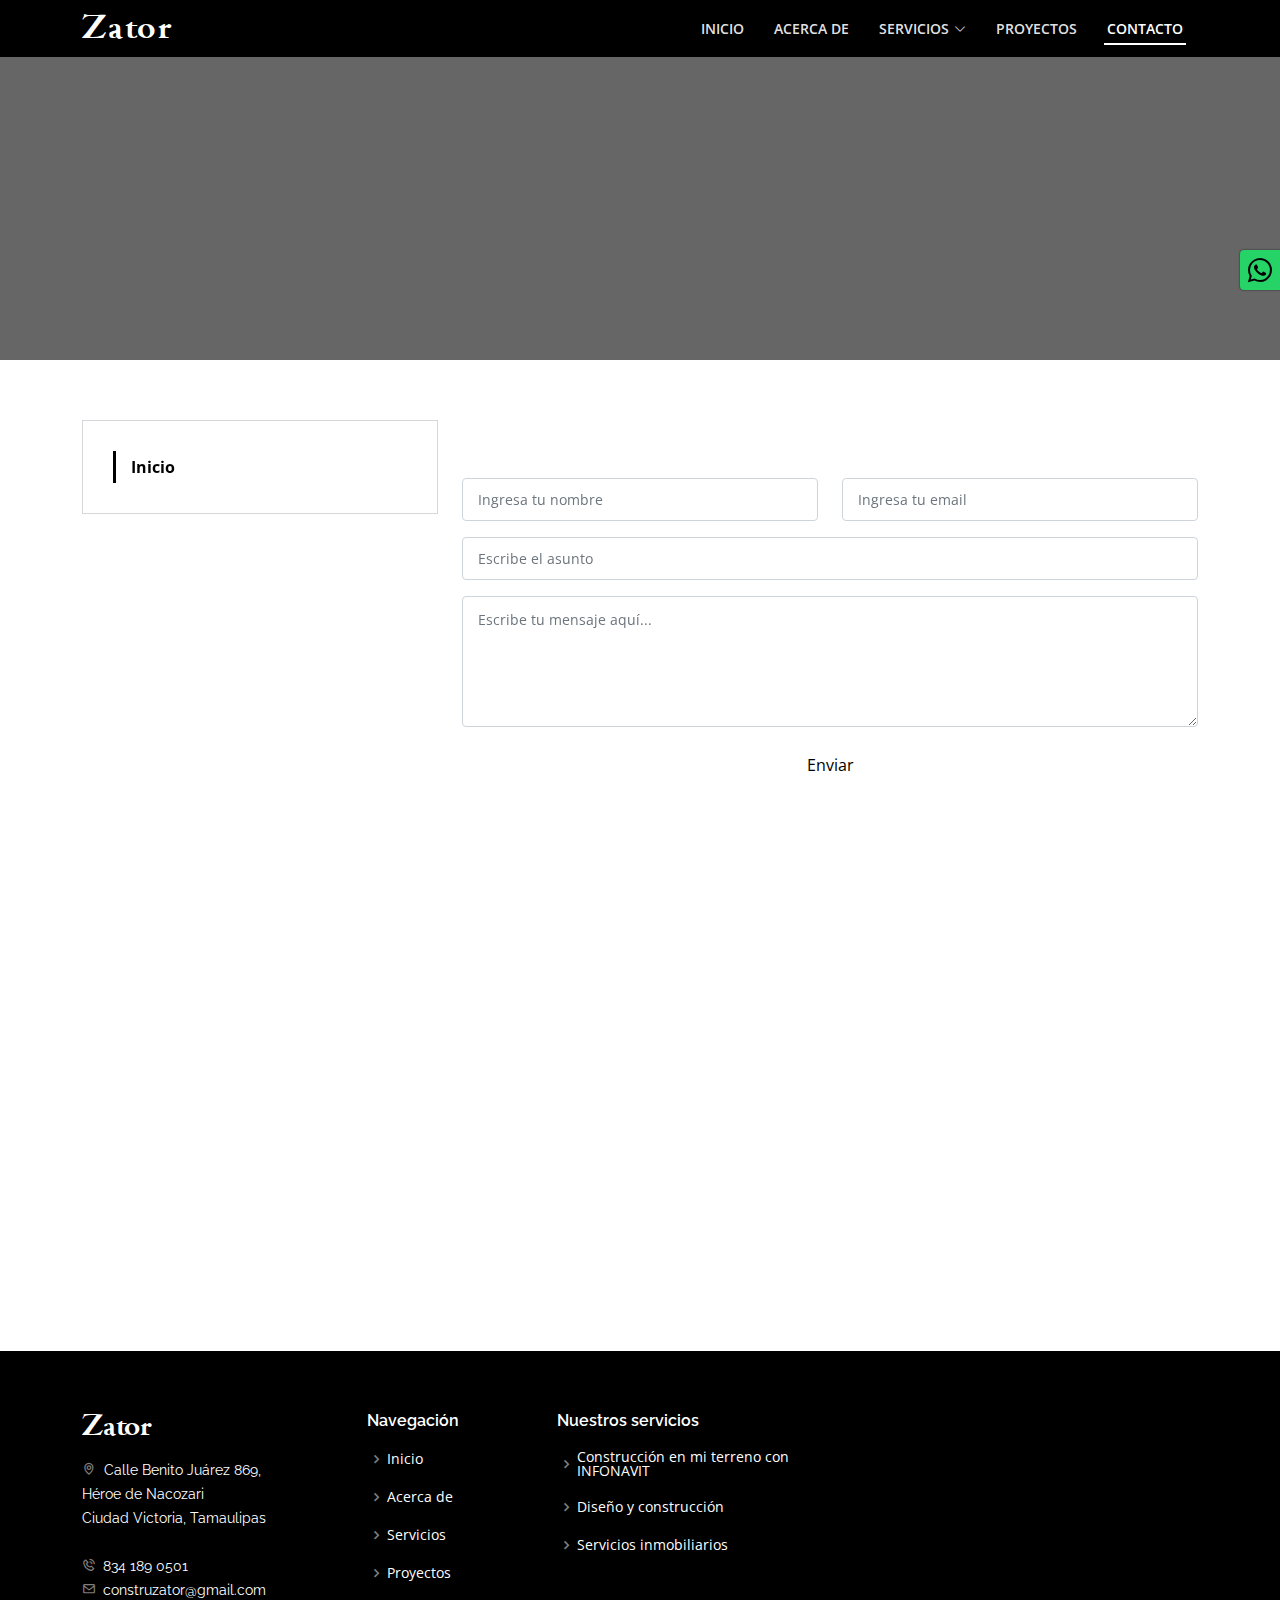
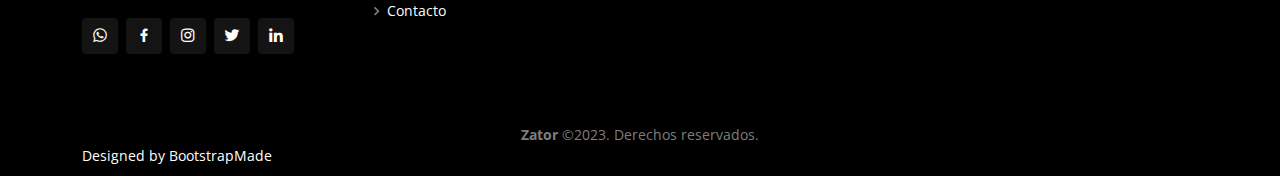
<file: contacto-legacy.html>
<!DOCTYPE html>
<html lang="es">

<head>
  <meta charset="utf-8">
  <meta content="width=device-width, initial-scale=1.0" name="viewport">

  <title>Zator Diseño Residencial - Contacto</title>
  <meta content="Descubre en ZATOR la mejor calidad en construcción, remodelación y asesoría inmobiliaria. Garantizamos cimientos sólidos y duraderos. ¡Contáctanos ahora!" name="description">
  <meta name="keywords" content="construcción, remodelación, asesoría inmobiliaria, propiedades, cimientos, calidad, durabilidad, seguridad">

  <!-- Favicons -->
  <link href="../assets/img/favicon.png" rel="icon">
  <link href="../assets/img/apple-touch-icon.png" rel="apple-touch-icon">

  <!-- Google Fonts -->
  <link href="https://fonts.googleapis.com/css?family=Open+Sans:300,300i,400,400i,600,600i,700,700i|Raleway:300,300i,400,400i,500,500i,600,600i,700,700i|Poppins:300,300i,400,400i,500,500i,600,600i,700,700i" rel="stylesheet">

  <!-- Vendor CSS Files -->
  <link href="../assets/vendor/aos/aos.css" rel="stylesheet">
  <link href="../assets/vendor/bootstrap/css/bootstrap.min.css" rel="stylesheet">
  <link href="../assets/vendor/bootstrap-icons/bootstrap-icons.css" rel="stylesheet">
  <link href="../assets/vendor/boxicons/css/boxicons.min.css" rel="stylesheet">
  <link href="../assets/vendor/glightbox/css/glightbox.min.css" rel="stylesheet">
  <link href="../assets/vendor/remixicon/remixicon.css" rel="stylesheet">
  <link href="../assets/vendor/swiper/swiper-bundle.min.css" rel="stylesheet">

  <!-- Template Main CSS File -->
  <link href="../assets/css/style.css" rel="stylesheet">
</head>

<body>

  <!-- ======= Header ======= -->
  <header id="header" class="fixed-top header-inner-pages">
    <div class="container d-flex align-items-center justify-content-between">

      <h1 class="logo"><a href="../index.html">Zator</a></h1>
      <!-- Uncomment below if you prefer to use an image logo -->
      <!-- <a href="index.html" class="logo"><img src="assets/img/logo.png" alt="" class="img-fluid"></a>-->

      <nav id="navbar" class="navbar">
        <ul>
          <li><a class="nav-link" href="../index.html">Inicio</a></li>
          <li><a class="nav-link" href="acercade.html">Acerca de</a></li>
          <li class="dropdown"><a href="#" class="nav-link scrollto drop-mobile" onclick="return false;"><span>Servicios</span> <i class="bi bi-chevron-down"></i></a>
            <ul>
              <li><a href="construccion-en-mi-terreno/servicios.html">Construcción en mi terreno con INFONAVIT</a></li>
              <li><a href="diseno-y-construccion/servicios.html">Diseño y construcción</a></li>
              <li><a href="inmobiliaria/servicios.html">Servicios inmobiliarios</a></li>
            </ul>
          </li>
          <!-- <li><a class="nav-link scrollto" href="#services">Servicios</a></li> -->
          <li><a class="nav-link scrollto " href="../index.html#portfolio">Proyectos</a></li>
          <li><a class="nav-link scrollto active" href="contacto.html">Contacto</a></li>
        </ul>
        <i class="bi bi-list mobile-nav-toggle"></i>
      </nav><!-- .navbar -->

    </div>
  </header><!-- End Header -->

  <main id="main">

    <!-- ======= Breadcrumbs ======= -->
    <section class="breadcrumbs">
      <div class="container">

        <div class="d-flex justify-content-between align-items-center">
          <h2>Contacto</h2>
          <ol>
            <li><a href="../index.html">Inicio</a></li>
            <li>Contacto</li>
          </ol>
        </div>

      </div>
    </section><!-- End Breadcrumbs -->

    <section class="inner-page service-details contact">
      <div class="container" data-aos="fade-up" data-aos-delay="100">
        <div class="row gy-4">

          <div class="col-lg-4">
            <div class="services-list">
              <a href="contacto.html" class="active">Inicio</a>
              <!-- <a href="#">Construction</a>
              <a href="#">Product Management</a>
              <a href="#">Repairs</a>
              <a href="#">Design</a> -->
            </div>
            
            <div class="px-3">
              <h4>ZATOR</h4>
              <div class="row">
                <div class="col-sm-6 col-lg-12">
                  <p>
                    Dirección: <br>
                    <i class="bi bi-geo-alt-fill"></i>&nbsp;
                    Calle Benito Juárez 869, <br>
                    Héroe de Nacozari <br>
                    Ciudad Victoria, Tamaulipas
                  </p>
                </div>
                <div class="col-sm-6 col-lg-12">
                  <p>
                    Teléfono: <br>
                    <i class="bi bi-telephone-fill"></i>&nbsp;
                    <a href="tel:+528341890501">834 189 0501</a>
                    <br>
                    <i class="bi bi-whatsapp"></i>&nbsp;
                    <a href="https://wa.me/528341890501" target="_blank" class="google-plus">834 189 0501</a>
                  </p>
                </div>
              </div>
              <p>
                Correo electrónico: <br>
                <i class="bi bi-envelope-fill"></i>&nbsp;
                <a href="mailto:construzator@gmail.com">construzator@gmail.com</a>
              </p>
              <p>Redes sociales: <br>
                <i class="bi bi-facebook"></i>&nbsp;
                <a href="https://www.facebook.com/zator2" class="facebook" target="_blank">Construcción en mi terreno con Infonavit</a>
                <br>
                <i class="bi bi-facebook"></i>&nbsp;
                <a href="https://www.facebook.com/people/ZATOR-Dise%C3%B1o-y-Construcci%C3%B3n-Residencial/100071503504835/" class="facebook" target="_blank">ZATOR Diseño y Construcción Residencial</a>
                <br>
                <i class="bi bi-facebook"></i>&nbsp;
                <a href="https://www.facebook.com/terrenos.en.victoria" class="facebook" target="_blank">ZATOR servicios inmobiliarios</a>
                <br>
                <i class="bi bi-instagram"></i>&nbsp;
                <a href="https://www.instagram.com/construzator/" target="_blank" class="instagram">ZATOR</a>
              </p>
            </div>
          </div>

          <div class="col-lg-8">
            <!-- <img src="assets/img/services.jpg" alt="" class="img-fluid services-img"> -->
            <form action="forms/contact.php" method="post" role="form" class="php-email-form p-0 shadow-none">
              <div class="row">
                <h3 class="h3-general">Envíanos un mensaje</h3>
                <div class="col-md-6 form-group">
                  <input type="text" name="name" class="form-control" id="name" placeholder="Ingresa tu nombre" required>
                </div>
                <div class="col-md-6 form-group mt-3 mt-md-0">
                  <input type="email" class="form-control" name="email" id="email" placeholder="Ingresa tu email" required>
                </div>
              </div>
              <div class="form-group mt-3">
                <input type="text" class="form-control" name="subject" id="subject" placeholder="Escribe el asunto" required>
              </div>
              <div class="form-group mt-3">
                <textarea class="form-control" name="message" rows="5" placeholder="Escribe tu mensaje aquí..." required></textarea>
              </div>
              <div class="my-3">
                <div class="loading">Cargando...</div>
                <div class="error-message">Ha ocurrido un error, favor de volver a intentarlo.</div>
                <div class="sent-message">Tu mensaje ha sido enviado. Gracias!</div>
              </div>
              <div class="text-center"><button type="submit">Enviar</button></div>
            </form>

            <div class="mt-5">
              <iframe src="https://www.google.com/maps/embed?pb=!1m18!1m12!1m3!1d3652.454271166632!2d-99.16457142689377!3d23.731174842424167!2m3!1f0!2f0!3f0!3m2!1i1024!2i768!4f13.1!3m3!1m2!1s0x8679531da454f64b%3A0xd0501f8cd84c60dc!2sConstruzator%20%7C%20Construir%20en%20terreno%20propio!5e0!3m2!1ses-419!2smx!4v1683563445758!5m2!1ses-419!2smx" width="100%" height="450" style="border:0;" allowfullscreen="true" loading="lazy" referrerpolicy="no-referrer-when-downgrade"></iframe>
            </div>
            <!-- <p>
              Blanditiis voluptate odit ex error ea sed officiis deserunt. Cupiditate non consequatur et doloremque consequuntur. Accusantium labore reprehenderit error temporibus saepe perferendis fuga doloribus vero. Qui omnis quo sit. Dolorem architecto eum et quos deleniti officia qui.
            </p>
            <ul>
              <li><i class="bi bi-check-circle"></i> <span>Aut eum totam accusantium voluptatem.</span></li>
              <li><i class="bi bi-check-circle"></i> <span>Assumenda et porro nisi nihil nesciunt voluptatibus.</span></li>
              <li><i class="bi bi-check-circle"></i> <span>Ullamco laboris nisi ut aliquip ex ea</span></li>
            </ul>
            <p>
              Est reprehenderit voluptatem necessitatibus asperiores neque sed ea illo. Deleniti quam sequi optio iste veniam repellat odit. Aut pariatur itaque nesciunt fuga.
            </p>
            <p>
              Sunt rem odit accusantium omnis perspiciatis officia. Laboriosam aut consequuntur recusandae mollitia doloremque est architecto cupiditate ullam. Quia est ut occaecati fuga. Distinctio ex repellendus eveniet velit sint quia sapiente cumque. Et ipsa perferendis ut nihil. Laboriosam vel voluptates tenetur nostrum. Eaque iusto cupiditate et totam et quia dolorum in. Sunt molestiae ipsum at consequatur vero. Architecto ut pariatur autem ad non cumque nesciunt qui maxime. Sunt eum quia impedit dolore alias explicabo ea.
            </p> -->
          </div>

        </div>
      </div>
    </section>

  </main><!-- End #main -->

  <!-- ======= Footer ======= -->
  <footer id="footer">
    <div class="footer-top">
      <div class="container">
        <div class="row">

          <div class="col-lg-3 col-sm-6">
            <div class="footer-info">
              <h3>Zator</h3>
              <p>
                <i class="bx bx-map"></i>&nbsp;
                Calle Benito Juárez 869, <br>
                Héroe de Nacozari<br>
                Ciudad Victoria, Tamaulipas<br><br>
                <strong><i class="bx bx-phone-call"></i>&nbsp;</strong> 
                <a href="tel:+528341890501">834 189 0501</a><br>
                <strong><i class="bx bx-envelope"></i>&nbsp;</strong> <a href="mailto:construzator@gmail.com">construzator@gmail.com</a><br>
              </p>
              <div class="social-links mt-3">
                <a href="https://wa.me/528341890501" target="_blank" class="google-plus"><i class="bx bxl-whatsapp"></i></a>
                <a href="https://www.facebook.com/people/ZATOR-Dise%C3%B1o-y-Construcci%C3%B3n-Residencial/100071503504835/" class="facebook" target="_blank"><i class="bx bxl-facebook"></i></a>
                <a href="https://www.instagram.com/construzator/" target="_blank" class="instagram"><i class="bx bxl-instagram"></i></a>
                <a href="#" class="twitter"><i class="bx bxl-twitter"></i></a>
                <a href="#" class="linkedin"><i class="bx bxl-linkedin"></i></a>
              </div>
            </div>
          </div>

          <div class="col-lg-2 col-sm-6 footer-links">
            <h4>Navegación</h4>
            <ul>
              <li><i class="bx bx-chevron-right"></i> <a href="../index.html">Inicio</a></li>
              <li><i class="bx bx-chevron-right"></i> <a href="acercade.html">Acerca de</a></li>
              <li><i class="bx bx-chevron-right"></i> <a href="../index.html#services">Servicios</a></li>
              <li><i class="bx bx-chevron-right"></i> <a href="../index.html#portfolio">Proyectos</a></li>
              <li><i class="bx bx-chevron-right"></i> <a href="contacto.html">Contacto</a></li>
            </ul>
          </div>

          <div class="col-lg-3 col-md-6 footer-links">
            <h4>Nuestros servicios</h4>
            <ul>
              <li><i class="bx bx-chevron-right"></i> <a href="construccion-en-mi-terreno/servicios.html">Construcción en mi terreno con INFONAVIT</a></li>
              <li><i class="bx bx-chevron-right"></i> <a href="diseno-y-construccion/servicios.html">Diseño y construcción</a></li>
              <li><i class="bx bx-chevron-right"></i> <a href="inmobiliaria/servicios.html">Servicios inmobiliarios</a></li>
            </ul>
          </div>

          <div class="col-lg-4 col-md-6 footer-newsletter">
            <iframe src="https://www.google.com/maps/embed?pb=!1m18!1m12!1m3!1d228.27841463031044!2d-99.15993108544154!3d23.731161892387703!2m3!1f0!2f0!3f0!3m2!1i1024!2i768!4f13.1!3m3!1m2!1s0x867953ea6626803f%3A0x4381e525377ac78d!2sZATOR%20Dise%C3%B1o%20y%20Construcci%C3%B3n%20Residencial!5e0!3m2!1ses!2sus!4v1683228632303!5m2!1ses!2sus" width="100%" height="200" style="border:0;" allowfullscreen="" loading="lazy" referrerpolicy="no-referrer-when-downgrade"></iframe>
          </div>

        </div>
      </div>
    </div>

    <div class="container">
      <div class="copyright">
        <strong><span>Zator </span></strong>&copy;2023. Derechos reservados.
      </div>
      <div class="credits">
        <!-- All the links in the footer should remain intact. -->
        <!-- You can delete the links only if you purchased the pro version. -->
        <!-- Licensing information: https://bootstrapmade.com/license/ -->
        <!-- Purchase the pro version with working PHP/AJAX contact form: https://bootstrapmade.com/dewi-free-multi-purpose-html-template/ -->
        Designed by <a href="https://bootstrapmade.com/">BootstrapMade</a>
      </div>
    </div>
  </footer><!-- End Footer -->

  <div id="preloader"></div>
  <a href="#" class="back-to-top d-flex align-items-center justify-content-center"><i class="bi bi-arrow-up-short"></i></a>
  
  <a href="https://wa.me/528341890501" target="_blank" class="back-to-top whatsAppsticky d-flex align-items-center justify-content-center" data-bs-toggle="tooltip" data-bs-placement="left" title="¡Escríbenos!"><i class="bi bi-whatsapp"></i></a>

  <!-- Vendor JS Files -->
  <script src="../assets/vendor/purecounter/purecounter_vanilla.js"></script>
  <script src="../assets/vendor/aos/aos.js"></script>
  <script src="../assets/vendor/bootstrap/js/bootstrap.bundle.min.js"></script>
  <script src="../assets/vendor/glightbox/js/glightbox.min.js"></script>
  <script src="../assets/vendor/isotope-layout/isotope.pkgd.min.js"></script>
  <script src="../assets/vendor/swiper/swiper-bundle.min.js"></script>
  <script src="../assets/vendor/php-email-form/validate.js"></script>

  <!-- Template Main JS File -->
  <script src="../assets/js/main.js"></script>

</body>

</html>
</file>
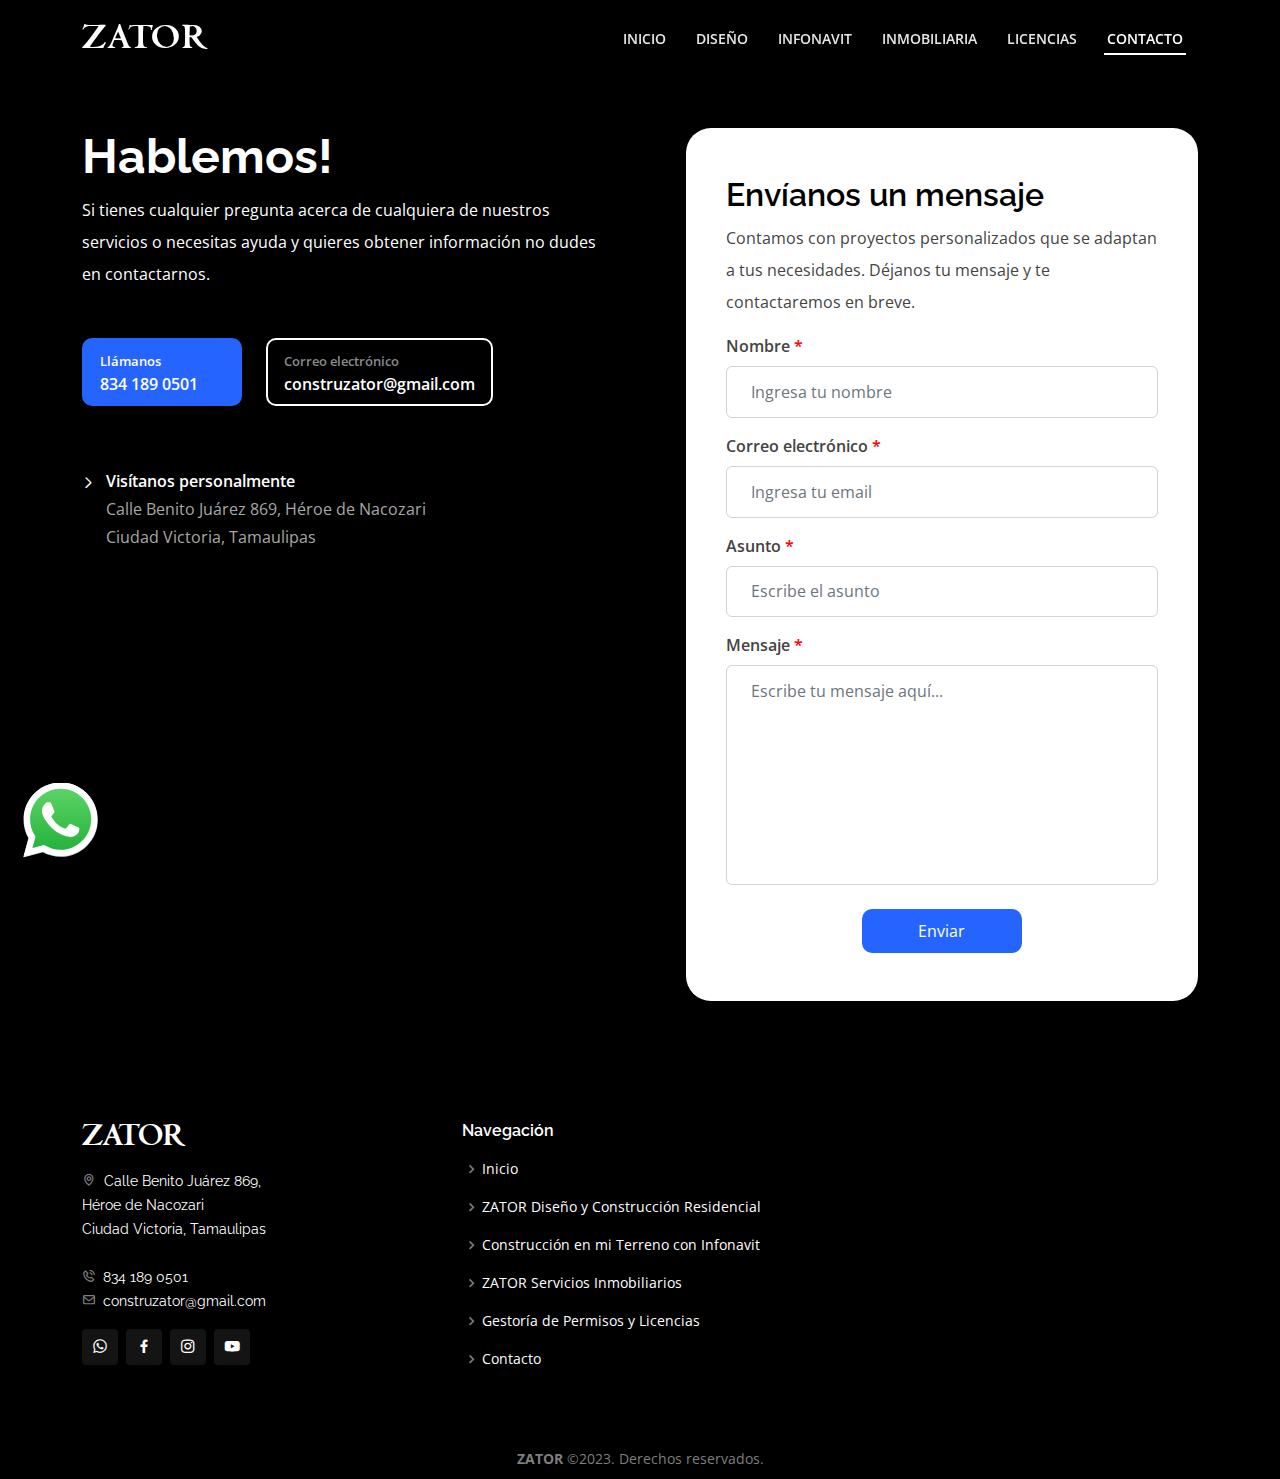
<file: contacto.html>
<!DOCTYPE html>
<html lang="es">

<head>
  <meta charset="utf-8">
  <meta content="width=device-width, initial-scale=1.0" name="viewport">

  <title>ZATOR Diseño Residencial - Contacto</title>
  <meta content="Descubre en ZATOR la mejor calidad en construcción, remodelación y asesoría inmobiliaria. Garantizamos cimientos sólidos y duraderos. ¡Contáctanos ahora!" name="description">
  <meta name="keywords" content="construcción, remodelación, asesoría inmobiliaria, propiedades, cimientos, calidad, durabilidad, seguridad">

  <!-- Favicons -->
  <link href="assets/img/favicon.png" rel="icon">
  <link href="assets/img/apple-touch-icon.png" rel="apple-touch-icon">

  <!-- Google Fonts -->
  <link href="https://fonts.googleapis.com/css?family=Open+Sans:300,300i,400,400i,600,600i,700,700i|Raleway:300,300i,400,400i,500,500i,600,600i,700,700i|Poppins:300,300i,400,400i,500,500i,600,600i,700,700i" rel="stylesheet">

  <!-- Vendor CSS Files -->
  <link href="assets/vendor/aos/aos.css" rel="stylesheet">
  <link href="assets/vendor/bootstrap/css/bootstrap.min.css" rel="stylesheet">
  <link href="assets/vendor/bootstrap-icons/bootstrap-icons.css" rel="stylesheet">
  <link href="assets/vendor/boxicons/css/boxicons.min.css" rel="stylesheet">
  <link href="assets/vendor/glightbox/css/glightbox.min.css" rel="stylesheet">
  <link href="assets/vendor/remixicon/remixicon.css" rel="stylesheet">
  <link href="assets/vendor/swiper/swiper-bundle.min.css" rel="stylesheet">

  <!-- Template Main CSS File -->
  <link href="assets/css/style.css" rel="stylesheet">
</head>

<body>

  <!-- ======= Header ======= -->
  <header id="header" class="fixed-top ">
    <div class="container d-flex align-items-center justify-content-between">

      <h1 class="logo"><a href="index.html">ZATOR</a></h1>
      <!-- Uncomment below if you prefer to use an image logo -->
      <!-- <a href="index.html" class="logo"><img src="assets/img/logo.png" alt="" class="img-fluid"></a>-->

      <nav id="navbar" class="navbar">
        <ul>
          <li><a id="navInicio" class="nav-link" href="index.html">Inicio</a></li>
          <li><a class="nav-link zator-diseno" href="diseno-residencial"></a></li>
          <li><a class="nav-link zator-infonavit" href="construccion-terreno-infonavit"></a></li>
          <li><a class="nav-link zator-inmobiliaria" href="inmobiliaria"></a></li>
          <li><a class="nav-link zator-licencias" href="permisos-y-licencias"></a></li>
          <li><a class="nav-link active" href="#">Contacto</a></li>
        </ul>
        <i class="bi bi-list mobile-nav-toggle"></i>
      </nav><!-- .navbar -->

    </div>
  </header><!-- End Header -->

  <main id="main" class="main-contacto">
    <section class="contacto container">
      <div class="contacto-hablemos">
        <div class="contacto-hablemos-texto">
          <h2>Hablemos!</h2>
          <p>Si tienes cualquier pregunta acerca de cualquiera de nuestros servicios o necesitas ayuda y quieres obtener información
            no dudes en contactarnos.</p>
        </div>
        <div class="contacto-hablemos-botones">
          <a href="tel:+528341890501">
            <span>Llámanos</span>
            <p>834 189 0501</p>
          </a>
          <a href="mailto:construzator@gmail.com">
            <span>Correo electrónico</span>
            <p>construzator@gmail.com</p>
          </a>
        </div>
      </div>
      <div class="contacto-visitanos">
        <div>
          <p>Visítanos personalmente</p>
          <p>Calle Benito Juárez 869, Héroe de Nacozari</p>
          <p>Ciudad Victoria, Tamaulipas</p>
        </div>
        <div>
          <div class="contacto-mapa">
            <iframe src="https://www.google.com/maps/embed?pb=!1m18!1m12!1m3!1d3652.454271166632!2d-99.16457142689377!3d23.731174842424167!2m3!1f0!2f0!3f0!3m2!1i1024!2i768!4f13.1!3m3!1m2!1s0x8679531da454f64b%3A0xd0501f8cd84c60dc!2sConstruzator%20%7C%20Construir%20en%20terreno%20propio!5e0!3m2!1ses-419!2smx!4v1683563445758!5m2!1ses-419!2smx" width="100%" height="450" style="border:0;" allowfullscreen="true" loading="lazy" referrerpolicy="no-referrer-when-downgrade"></iframe>
          </div>
        </div>
      </div>
      <div class="contacto-form">
        <div>
          <h3>Envíanos un mensaje</h3>
          <p>Contamos con proyectos personalizados que se adaptan a tus necesidades. Déjanos tu mensaje y te contactaremos en breve.</p>
          <form action="forms/contact.php" method="post" role="form" class="php-email-form p-0 shadow-none">
            <div class="row">
              <div class="form-group">
                <label for="name">Nombre</label>
                <input type="text" name="name" class="form-control" id="name" placeholder="Ingresa tu nombre" required>
              </div>
              <div class="form-group mt-3">
                <label for="email">Correo electrónico</label>
                <input type="email" class="form-control" name="email" id="email" placeholder="Ingresa tu email" required>
              </div>
            </div>
            <div class="form-group mt-3">
              <label for="subject">Asunto</label>
              <input type="text" class="form-control" name="subject" id="subject" placeholder="Escribe el asunto" required>
            </div>
            <div class="form-group mt-3">
              <label for="message">Mensaje</label>
              <textarea class="form-control" name="message" rows="8" placeholder="Escribe tu mensaje aquí..." required id="message"></textarea>
            </div>
            <div class="text-center mt-3"><button type="submit">Enviar</button></div>
          </form>
        </div>
      </div>
    </section>
  </main><!-- End #main -->

  <!-- ======= Footer ======= -->
  <footer id="footer">
    <div class="footer-top">
      <div class="container">
        
        <div class="row">
          <div class="col-lg-4 col-sm-6">
            <div class="footer-info">
              <h3 class="mb-3">ZATOR</h3>
              <p>
                <i class="bx bx-map"></i>&nbsp;
                Calle Benito Juárez 869, <br>
                Héroe de Nacozari<br>
                Ciudad Victoria, Tamaulipas<br><br>
                <strong><i class="bx bx-phone-call"></i>&nbsp;</strong>
                <a href="tel:+528341890501">834 189 0501</a><br>
                <strong><i class="bx bx-envelope"></i>&nbsp;</strong> <a href="mailto:construzator@gmail.com">construzator@gmail.com</a><br>
              </p>
              <div class="social-links mt-3">
                <a href="https://wa.me/528341890501" target="_blank" class="google-plus"><i class="bx bxl-whatsapp"></i></a>
                <a href="https://www.facebook.com/people/ZATOR-Dise%C3%B1o-y-Construcci%C3%B3n-Residencial/100071503504835/" class="facebook" target="_blank"><i class="bx bxl-facebook"></i></a>
                <a href="https://www.instagram.com/construzator/" target="_blank" class="instagram"><i class="bx bxl-instagram"></i></a>
                <a href="https://www.youtube.com/@ZatorInmobiliaria" target="_blank" class="twitter"><i class="bx bxl-youtube"></i></a>
                <!-- <a href="#" class="linkedin"><i class="bx bxl-linkedin"></i></a> -->
              </div>
            </div>
          </div>

          <div class="col-lg-4 col-sm-6 d-none d-sm-block footer-links">
            <h4>Navegación</h4>
            <ul>
              <li><i class="bx bx-chevron-right"></i> <a href="#">Inicio</a></li>
              <li><i class="bx bx-chevron-right"></i> <a href="#">ZATOR Diseño y Construcción Residencial</a></li>
              <li><i class="bx bx-chevron-right"></i> <a href="#">Construcción en mi Terreno con Infonavit </a></li>
              <li><i class="bx bx-chevron-right"></i> <a href="#">ZATOR Servicios Inmobiliarios</a></li>
              <li><i class="bx bx-chevron-right"></i> <a href="#">Gestoría de Permisos y Licencias</a></li>
              <li><i class="bx bx-chevron-right"></i> <a href="#">Contacto</a></li>
            </ul>
          </div>

          <div class="col-lg-4 col-12 footer-newsletter">
            <iframe src="https://www.google.com/maps/embed?pb=!1m18!1m12!1m3!1d228.27841463031044!2d-99.15993108544154!3d23.731161892387703!2m3!1f0!2f0!3f0!3m2!1i1024!2i768!4f13.1!3m3!1m2!1s0x867953ea6626803f%3A0x4381e525377ac78d!2sZATOR%20Dise%C3%B1o%20y%20Construcci%C3%B3n%20Residencial!5e0!3m2!1ses!2sus!4v1683228632303!5m2!1ses!2sus" width="100%" height="200" style="border:0;" allowfullscreen="" loading="lazy" referrerpolicy="no-referrer-when-downgrade"></iframe>
          </div>

        </div>
      </div>
    </div>

    <div class="container">
      <div class="copyright">
        <strong><span>ZATOR </span></strong>&copy;2023. Derechos reservados.
      </div>
    </div>
  </footer><!-- End Footer -->

  <div id="preloader"></div>
  <a href="#" class="back-to-top d-flex align-items-center justify-content-center"><i class="bi bi-arrow-up-short"></i></a>
  
  <a href="https://wa.me/528341890501" target="_blank" class="back-to-top whatsAppsticky d-lg-none d-flex align-items-center justify-content-center" data-bs-toggle="tooltip" data-bs-placement="left" title="¡Escríbenos!"><i class="bi bi-whatsapp text-white"></i></a>

  <!-- desktop -->
  <a class="sticky-wpp-desk d-lg-flex d-none align-items-center justify-content-center">
    <img src="assets/img/icons/whatsapp-icon-seeklogo.com.svg" alt="whatsapp">
    <div class="after-section"><div class="after-section-block">¡Escríbenos!</div></div>
    <!-- <p><span>Whatsapp</span><br>
    ¡Contáctanos!</p> -->
  </a>

  <!-- Vendor JS Files -->
  <script src="assets/vendor/purecounter/purecounter_vanilla.js"></script>
  <script src="assets/vendor/aos/aos.js"></script>
  <script src="assets/vendor/bootstrap/js/bootstrap.bundle.min.js"></script>
  <script src="assets/vendor/glightbox/js/glightbox.min.js"></script>
  <script src="assets/vendor/isotope-layout/isotope.pkgd.min.js"></script>
  <script src="assets/vendor/swiper/swiper-bundle.min.js"></script>
  <script src="assets/vendor/php-email-form/validate.js"></script>

  <!-- Template Main JS File -->
  <script src="assets/js/main.js"></script>

</body>

</html>
</file>
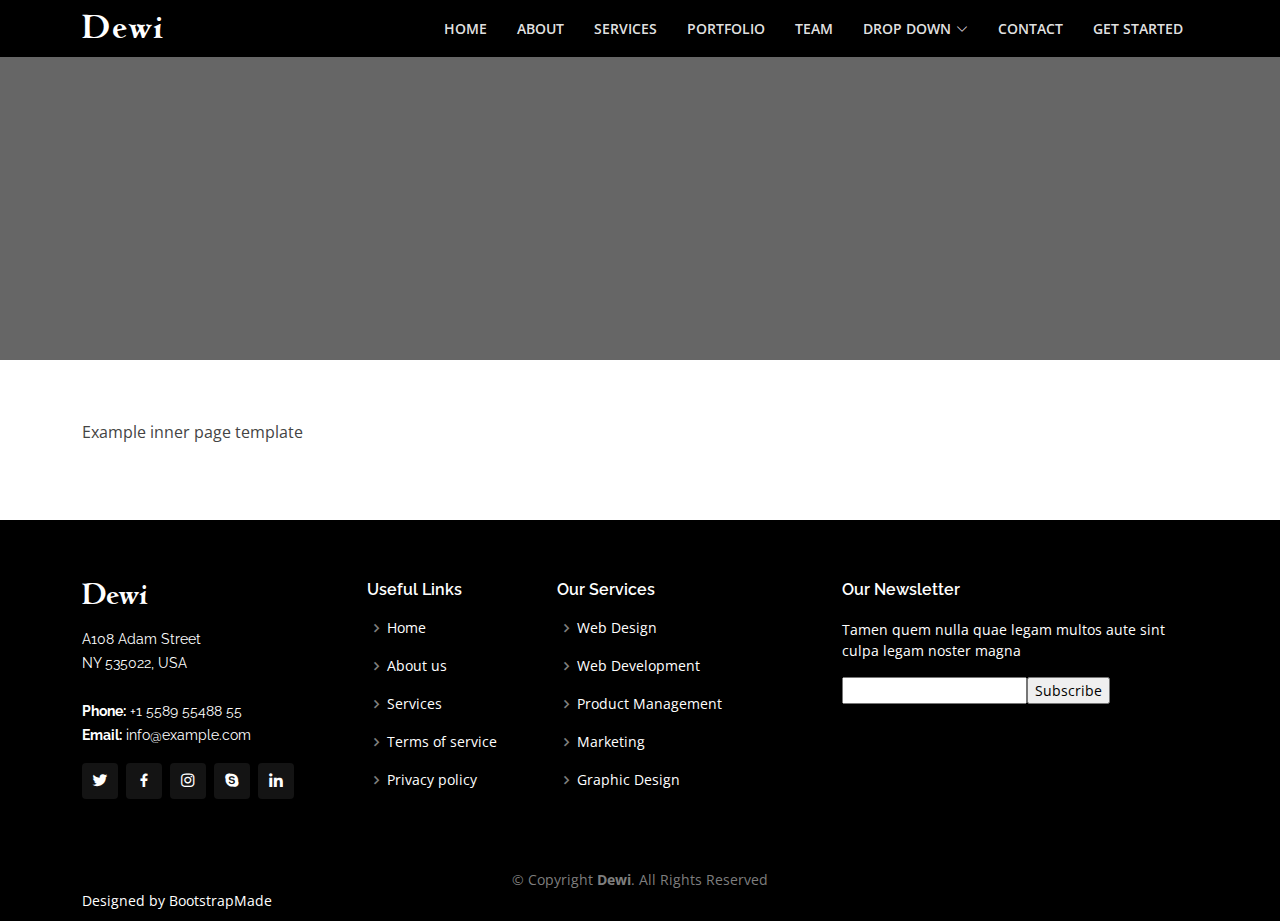
<file: inner-page.html>
<!DOCTYPE html>
<html lang="en">

<head>
  <meta charset="utf-8">
  <meta content="width=device-width, initial-scale=1.0" name="viewport">

  <title>Inner Page - Dewi Bootstrap Template</title>
  <meta content="" name="description">
  <meta content="" name="keywords">

  <!-- Favicons -->
  <link href="assets/img/favicon.png" rel="icon">
  <link href="assets/img/apple-touch-icon.png" rel="apple-touch-icon">

  <!-- Google Fonts -->
  <link href="https://fonts.googleapis.com/css?family=Open+Sans:300,300i,400,400i,600,600i,700,700i|Raleway:300,300i,400,400i,500,500i,600,600i,700,700i|Poppins:300,300i,400,400i,500,500i,600,600i,700,700i" rel="stylesheet">

  <!-- Vendor CSS Files -->
  <link href="assets/vendor/aos/aos.css" rel="stylesheet">
  <link href="assets/vendor/bootstrap/css/bootstrap.min.css" rel="stylesheet">
  <link href="assets/vendor/bootstrap-icons/bootstrap-icons.css" rel="stylesheet">
  <link href="assets/vendor/boxicons/css/boxicons.min.css" rel="stylesheet">
  <link href="assets/vendor/glightbox/css/glightbox.min.css" rel="stylesheet">
  <link href="assets/vendor/remixicon/remixicon.css" rel="stylesheet">
  <link href="assets/vendor/swiper/swiper-bundle.min.css" rel="stylesheet">

  <!-- Template Main CSS File -->
  <link href="assets/css/style.css" rel="stylesheet">

  <!-- =======================================================
  * Template Name: Dewi
  * Updated: Mar 10 2023 with Bootstrap v5.2.3
  * Template URL: https://bootstrapmade.com/dewi-free-multi-purpose-html-template/
  * Author: BootstrapMade.com
  * License: https://bootstrapmade.com/license/
  ======================================================== -->
</head>

<body>

  <!-- ======= Header ======= -->
  <header id="header" class="fixed-top header-inner-pages">
    <div class="container d-flex align-items-center justify-content-between">

      <h1 class="logo"><a href="index.html">Dewi</a></h1>
      <!-- Uncomment below if you prefer to use an image logo -->
      <!-- <a href="index.html" class="logo"><img src="assets/img/logo.png" alt="" class="img-fluid"></a>-->

      <nav id="navbar" class="navbar">
        <ul>
          <li><a class="nav-link scrollto " href="#hero">Home</a></li>
          <li><a class="nav-link scrollto" href="#about">About</a></li>
          <li><a class="nav-link scrollto" href="#services">Services</a></li>
          <li><a class="nav-link scrollto " href="#portfolio">Portfolio</a></li>
          <li><a class="nav-link scrollto" href="#team">Team</a></li>
          <li class="dropdown"><a href="#"><span>Drop Down</span> <i class="bi bi-chevron-down"></i></a>
            <ul>
              <li><a href="#">Drop Down 1</a></li>
              <li class="dropdown"><a href="#"><span>Deep Drop Down</span> <i class="bi bi-chevron-right"></i></a>
                <ul>
                  <li><a href="#">Deep Drop Down 1</a></li>
                  <li><a href="#">Deep Drop Down 2</a></li>
                  <li><a href="#">Deep Drop Down 3</a></li>
                  <li><a href="#">Deep Drop Down 4</a></li>
                  <li><a href="#">Deep Drop Down 5</a></li>
                </ul>
              </li>
              <li><a href="#">Drop Down 2</a></li>
              <li><a href="#">Drop Down 3</a></li>
              <li><a href="#">Drop Down 4</a></li>
            </ul>
          </li>
          <li><a class="nav-link scrollto" href="#contact">Contact</a></li>
          <li><a class="getstarted scrollto" href="#about">Get Started</a></li>
        </ul>
        <i class="bi bi-list mobile-nav-toggle"></i>
      </nav><!-- .navbar -->

    </div>
  </header><!-- End Header -->

  <main id="main">

    <!-- ======= Breadcrumbs ======= -->
    <section class="breadcrumbs">
      <div class="container">

        <div class="d-flex justify-content-between align-items-center">
          <h2>Inner Page</h2>
          <ol>
            <li><a href="index.html">Home</a></li>
            <li>Inner Page</li>
          </ol>
        </div>

      </div>
    </section><!-- End Breadcrumbs -->

    <section class="inner-page">
      <div class="container">
        <p>
          Example inner page template
        </p>
      </div>
    </section>

  </main><!-- End #main -->

  <!-- ======= Footer ======= -->
  <footer id="footer">
    <div class="footer-top">
      <div class="container">
        <div class="row">

          <div class="col-lg-3 col-md-6">
            <div class="footer-info">
              <h3>Dewi</h3>
              <p>
                A108 Adam Street <br>
                NY 535022, USA<br><br>
                <strong>Phone:</strong> +1 5589 55488 55<br>
                <strong>Email:</strong> info@example.com<br>
              </p>
              <div class="social-links mt-3">
                <a href="#" class="twitter"><i class="bx bxl-twitter"></i></a>
                <a href="#" class="facebook"><i class="bx bxl-facebook"></i></a>
                <a href="#" class="instagram"><i class="bx bxl-instagram"></i></a>
                <a href="#" class="google-plus"><i class="bx bxl-skype"></i></a>
                <a href="#" class="linkedin"><i class="bx bxl-linkedin"></i></a>
              </div>
            </div>
          </div>

          <div class="col-lg-2 col-md-6 footer-links">
            <h4>Useful Links</h4>
            <ul>
              <li><i class="bx bx-chevron-right"></i> <a href="#">Home</a></li>
              <li><i class="bx bx-chevron-right"></i> <a href="#">About us</a></li>
              <li><i class="bx bx-chevron-right"></i> <a href="#">Services</a></li>
              <li><i class="bx bx-chevron-right"></i> <a href="#">Terms of service</a></li>
              <li><i class="bx bx-chevron-right"></i> <a href="#">Privacy policy</a></li>
            </ul>
          </div>

          <div class="col-lg-3 col-md-6 footer-links">
            <h4>Our Services</h4>
            <ul>
              <li><i class="bx bx-chevron-right"></i> <a href="#">Web Design</a></li>
              <li><i class="bx bx-chevron-right"></i> <a href="#">Web Development</a></li>
              <li><i class="bx bx-chevron-right"></i> <a href="#">Product Management</a></li>
              <li><i class="bx bx-chevron-right"></i> <a href="#">Marketing</a></li>
              <li><i class="bx bx-chevron-right"></i> <a href="#">Graphic Design</a></li>
            </ul>
          </div>

          <div class="col-lg-4 col-md-6 footer-newsletter">
            <h4>Our Newsletter</h4>
            <p>Tamen quem nulla quae legam multos aute sint culpa legam noster magna</p>
            <form action="" method="post">
              <input type="email" name="email"><input type="submit" value="Subscribe">
            </form>

          </div>

        </div>
      </div>
    </div>

    <div class="container">
      <div class="copyright">
        &copy; Copyright <strong><span>Dewi</span></strong>. All Rights Reserved
      </div>
      <div class="credits">
        <!-- All the links in the footer should remain intact. -->
        <!-- You can delete the links only if you purchased the pro version. -->
        <!-- Licensing information: https://bootstrapmade.com/license/ -->
        <!-- Purchase the pro version with working PHP/AJAX contact form: https://bootstrapmade.com/dewi-free-multi-purpose-html-template/ -->
        Designed by <a href="https://bootstrapmade.com/">BootstrapMade</a>
      </div>
    </div>
  </footer><!-- End Footer -->

  <div id="preloader"></div>
  <a href="#" class="back-to-top d-flex align-items-center justify-content-center"><i class="bi bi-arrow-up-short"></i></a>

  <!-- Vendor JS Files -->
  <script src="assets/vendor/purecounter/purecounter_vanilla.js"></script>
  <script src="assets/vendor/aos/aos.js"></script>
  <script src="assets/vendor/bootstrap/js/bootstrap.bundle.min.js"></script>
  <script src="assets/vendor/glightbox/js/glightbox.min.js"></script>
  <script src="assets/vendor/isotope-layout/isotope.pkgd.min.js"></script>
  <script src="assets/vendor/swiper/swiper-bundle.min.js"></script>
  <script src="assets/vendor/php-email-form/validate.js"></script>

  <!-- Template Main JS File -->
  <script src="assets/js/main.js"></script>

</body>

</html>
</file>
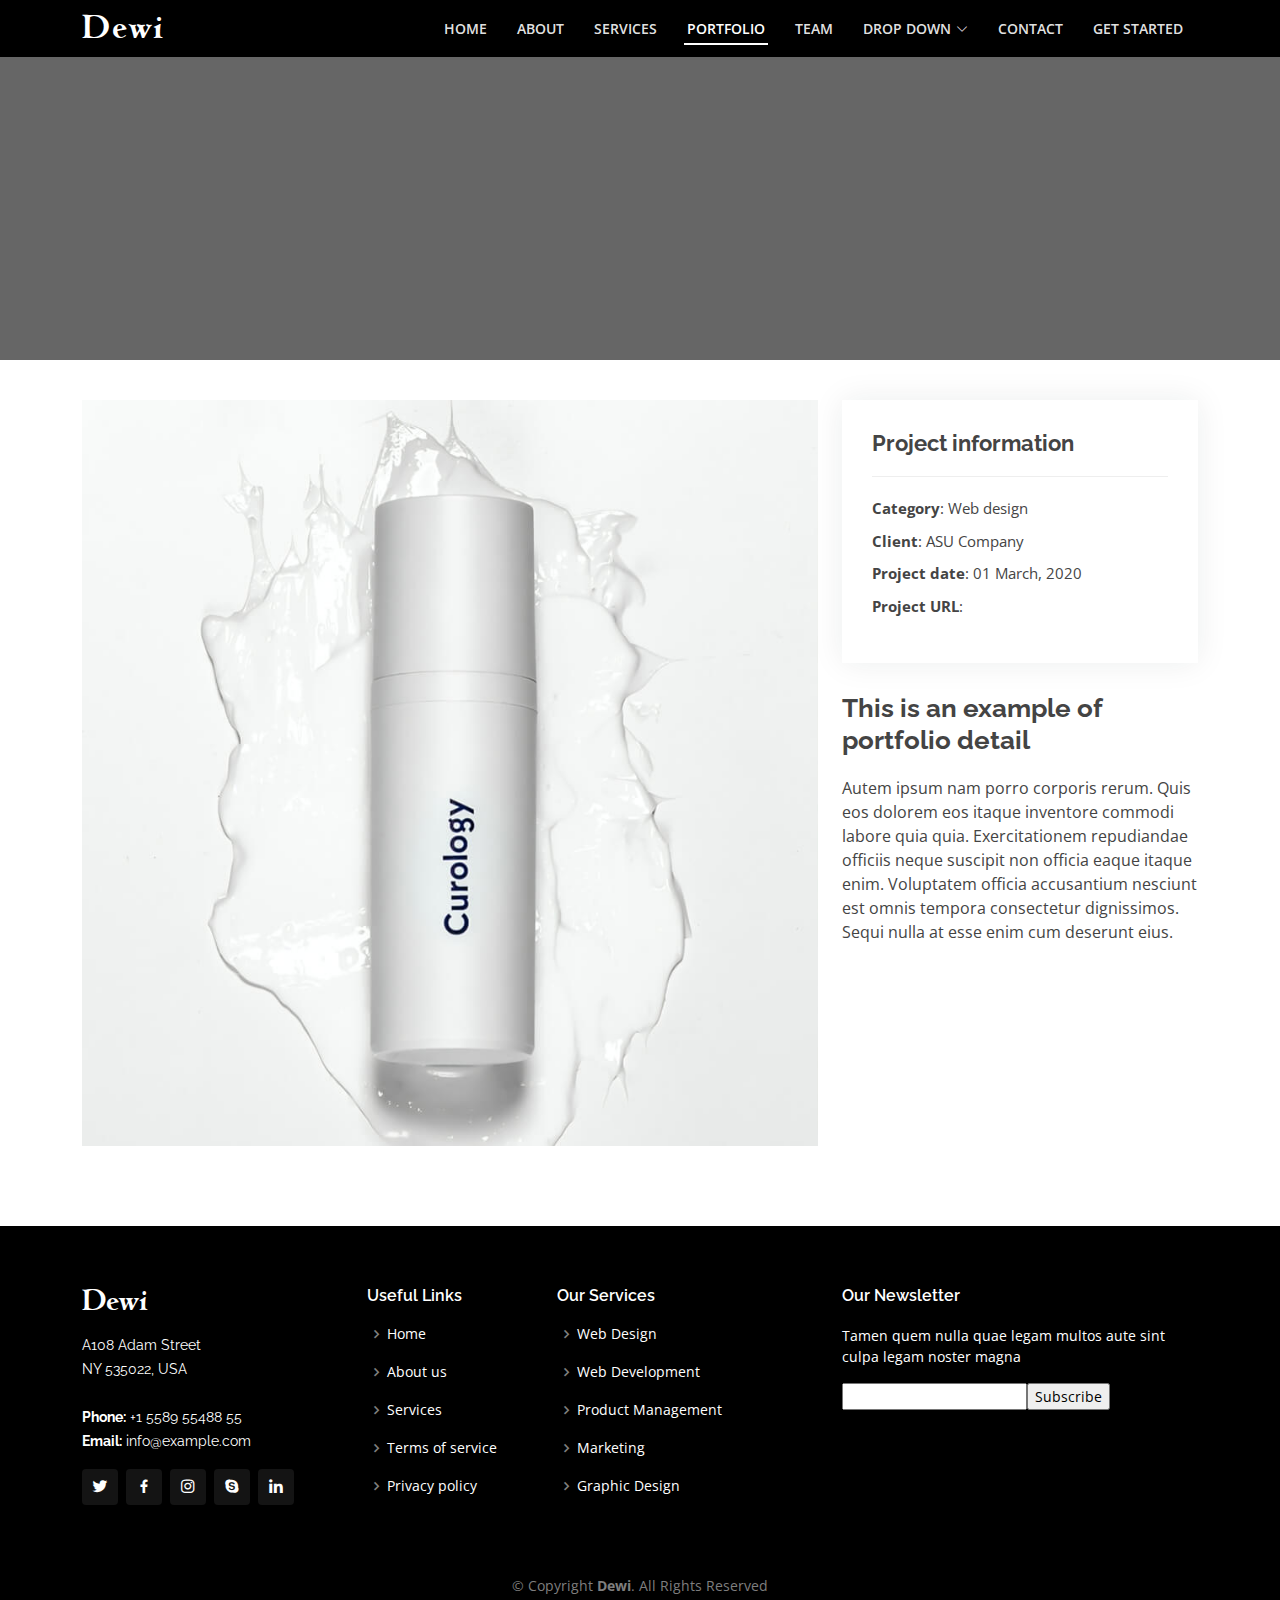
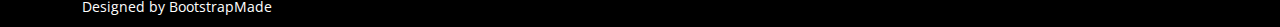
<file: portfolio-details.html>
<!DOCTYPE html>
<html lang="en">

<head>
  <meta charset="utf-8">
  <meta content="width=device-width, initial-scale=1.0" name="viewport">

  <title>Portfolio Details - Dewi Bootstrap Template</title>
  <meta content="" name="description">
  <meta content="" name="keywords">

  <!-- Favicons -->
  <link href="assets/img/favicon.png" rel="icon">
  <link href="assets/img/apple-touch-icon.png" rel="apple-touch-icon">

  <!-- Google Fonts -->
  <link href="https://fonts.googleapis.com/css?family=Open+Sans:300,300i,400,400i,600,600i,700,700i|Raleway:300,300i,400,400i,500,500i,600,600i,700,700i|Poppins:300,300i,400,400i,500,500i,600,600i,700,700i" rel="stylesheet">

  <!-- Vendor CSS Files -->
  <link href="assets/vendor/aos/aos.css" rel="stylesheet">
  <link href="assets/vendor/bootstrap/css/bootstrap.min.css" rel="stylesheet">
  <link href="assets/vendor/bootstrap-icons/bootstrap-icons.css" rel="stylesheet">
  <link href="assets/vendor/boxicons/css/boxicons.min.css" rel="stylesheet">
  <link href="assets/vendor/glightbox/css/glightbox.min.css" rel="stylesheet">
  <link href="assets/vendor/remixicon/remixicon.css" rel="stylesheet">
  <link href="assets/vendor/swiper/swiper-bundle.min.css" rel="stylesheet">

  <!-- Template Main CSS File -->
  <link href="assets/css/style.css" rel="stylesheet">

  <!-- =======================================================
  * Template Name: Dewi
  * Updated: Mar 10 2023 with Bootstrap v5.2.3
  * Template URL: https://bootstrapmade.com/dewi-free-multi-purpose-html-template/
  * Author: BootstrapMade.com
  * License: https://bootstrapmade.com/license/
  ======================================================== -->
</head>

<body>

  <!-- ======= Header ======= -->
  <header id="header" class="fixed-top header-inner-pages">
    <div class="container d-flex align-items-center justify-content-between">

      <h1 class="logo"><a href="index.html">Dewi</a></h1>
      <!-- Uncomment below if you prefer to use an image logo -->
      <!-- <a href="index.html" class="logo"><img src="assets/img/logo.png" alt="" class="img-fluid"></a>-->

      <nav id="navbar" class="navbar">
        <ul>
          <li><a class="nav-link scrollto " href="#hero">Home</a></li>
          <li><a class="nav-link scrollto" href="#about">About</a></li>
          <li><a class="nav-link scrollto" href="#services">Services</a></li>
          <li><a class="nav-link scrollto active " href="#portfolio">Portfolio</a></li>
          <li><a class="nav-link scrollto" href="#team">Team</a></li>
          <li class="dropdown"><a href="#"><span>Drop Down</span> <i class="bi bi-chevron-down"></i></a>
            <ul>
              <li><a href="#">Drop Down 1</a></li>
              <li class="dropdown"><a href="#"><span>Deep Drop Down</span> <i class="bi bi-chevron-right"></i></a>
                <ul>
                  <li><a href="#">Deep Drop Down 1</a></li>
                  <li><a href="#">Deep Drop Down 2</a></li>
                  <li><a href="#">Deep Drop Down 3</a></li>
                  <li><a href="#">Deep Drop Down 4</a></li>
                  <li><a href="#">Deep Drop Down 5</a></li>
                </ul>
              </li>
              <li><a href="#">Drop Down 2</a></li>
              <li><a href="#">Drop Down 3</a></li>
              <li><a href="#">Drop Down 4</a></li>
            </ul>
          </li>
          <li><a class="nav-link scrollto" href="#contact">Contact</a></li>
          <li><a class="getstarted scrollto" href="#about">Get Started</a></li>
        </ul>
        <i class="bi bi-list mobile-nav-toggle"></i>
      </nav><!-- .navbar -->

    </div>
  </header><!-- End Header -->

  <main id="main">

    <!-- ======= Breadcrumbs ======= -->
    <section id="breadcrumbs" class="breadcrumbs">
      <div class="container">

        <div class="d-flex justify-content-between align-items-center">
          <h2>Portfolio Details</h2>
          <ol>
            <li><a href="index.html">Home</a></li>
            <li>Portfolio Details</li>
          </ol>
        </div>

      </div>
    </section><!-- End Breadcrumbs -->

    <!-- ======= Portfolio Details Section ======= -->
    <section id="portfolio-details" class="portfolio-details">
      <div class="container">

        <div class="row gy-4">

          <div class="col-lg-8">
            <div class="portfolio-details-slider swiper">
              <div class="swiper-wrapper align-items-center">

                <div class="swiper-slide">
                  <img src="assets/img/portfolio/portfolio-1.jpg" alt="">
                </div>

                <div class="swiper-slide">
                  <img src="assets/img/portfolio/portfolio-2.jpg" alt="">
                </div>

                <div class="swiper-slide">
                  <img src="assets/img/portfolio/portfolio-3.jpg" alt="">
                </div>

              </div>
              <div class="swiper-pagination"></div>
            </div>
          </div>

          <div class="col-lg-4">
            <div class="portfolio-info">
              <h3>Project information</h3>
              <ul>
                <li><strong>Category</strong>: Web design</li>
                <li><strong>Client</strong>: ASU Company</li>
                <li><strong>Project date</strong>: 01 March, 2020</li>
                <li><strong>Project URL</strong>: <a href="#">www.example.com</a></li>
              </ul>
            </div>
            <div class="portfolio-description">
              <h2>This is an example of portfolio detail</h2>
              <p>
                Autem ipsum nam porro corporis rerum. Quis eos dolorem eos itaque inventore commodi labore quia quia. Exercitationem repudiandae officiis neque suscipit non officia eaque itaque enim. Voluptatem officia accusantium nesciunt est omnis tempora consectetur dignissimos. Sequi nulla at esse enim cum deserunt eius.
              </p>
            </div>
          </div>

        </div>

      </div>
    </section><!-- End Portfolio Details Section -->

  </main><!-- End #main -->

  <!-- ======= Footer ======= -->
  <footer id="footer">
    <div class="footer-top">
      <div class="container">
        <div class="row">

          <div class="col-lg-3 col-md-6">
            <div class="footer-info">
              <h3>Dewi</h3>
              <p>
                A108 Adam Street <br>
                NY 535022, USA<br><br>
                <strong>Phone:</strong> +1 5589 55488 55<br>
                <strong>Email:</strong> info@example.com<br>
              </p>
              <div class="social-links mt-3">
                <a href="#" class="twitter"><i class="bx bxl-twitter"></i></a>
                <a href="#" class="facebook"><i class="bx bxl-facebook"></i></a>
                <a href="#" class="instagram"><i class="bx bxl-instagram"></i></a>
                <a href="#" class="google-plus"><i class="bx bxl-skype"></i></a>
                <a href="#" class="linkedin"><i class="bx bxl-linkedin"></i></a>
              </div>
            </div>
          </div>

          <div class="col-lg-2 col-md-6 footer-links">
            <h4>Useful Links</h4>
            <ul>
              <li><i class="bx bx-chevron-right"></i> <a href="#">Home</a></li>
              <li><i class="bx bx-chevron-right"></i> <a href="#">About us</a></li>
              <li><i class="bx bx-chevron-right"></i> <a href="#">Services</a></li>
              <li><i class="bx bx-chevron-right"></i> <a href="#">Terms of service</a></li>
              <li><i class="bx bx-chevron-right"></i> <a href="#">Privacy policy</a></li>
            </ul>
          </div>

          <div class="col-lg-3 col-md-6 footer-links">
            <h4>Our Services</h4>
            <ul>
              <li><i class="bx bx-chevron-right"></i> <a href="#">Web Design</a></li>
              <li><i class="bx bx-chevron-right"></i> <a href="#">Web Development</a></li>
              <li><i class="bx bx-chevron-right"></i> <a href="#">Product Management</a></li>
              <li><i class="bx bx-chevron-right"></i> <a href="#">Marketing</a></li>
              <li><i class="bx bx-chevron-right"></i> <a href="#">Graphic Design</a></li>
            </ul>
          </div>

          <div class="col-lg-4 col-md-6 footer-newsletter">
            <h4>Our Newsletter</h4>
            <p>Tamen quem nulla quae legam multos aute sint culpa legam noster magna</p>
            <form action="" method="post">
              <input type="email" name="email"><input type="submit" value="Subscribe">
            </form>

          </div>

        </div>
      </div>
    </div>

    <div class="container">
      <div class="copyright">
        &copy; Copyright <strong><span>Dewi</span></strong>. All Rights Reserved
      </div>
      <div class="credits">
        <!-- All the links in the footer should remain intact. -->
        <!-- You can delete the links only if you purchased the pro version. -->
        <!-- Licensing information: https://bootstrapmade.com/license/ -->
        <!-- Purchase the pro version with working PHP/AJAX contact form: https://bootstrapmade.com/dewi-free-multi-purpose-html-template/ -->
        Designed by <a href="https://bootstrapmade.com/">BootstrapMade</a>
      </div>
    </div>
  </footer><!-- End Footer -->

  <div id="preloader"></div>
  <a href="#" class="back-to-top d-flex align-items-center justify-content-center"><i class="bi bi-arrow-up-short"></i></a>

  <!-- Vendor JS Files -->
  <script src="assets/vendor/purecounter/purecounter_vanilla.js"></script>
  <script src="assets/vendor/aos/aos.js"></script>
  <script src="assets/vendor/bootstrap/js/bootstrap.bundle.min.js"></script>
  <script src="assets/vendor/glightbox/js/glightbox.min.js"></script>
  <script src="assets/vendor/isotope-layout/isotope.pkgd.min.js"></script>
  <script src="assets/vendor/swiper/swiper-bundle.min.js"></script>
  <script src="assets/vendor/php-email-form/validate.js"></script>

  <!-- Template Main JS File -->
  <script src="assets/js/main.js"></script>

</body>

</html>
</file>
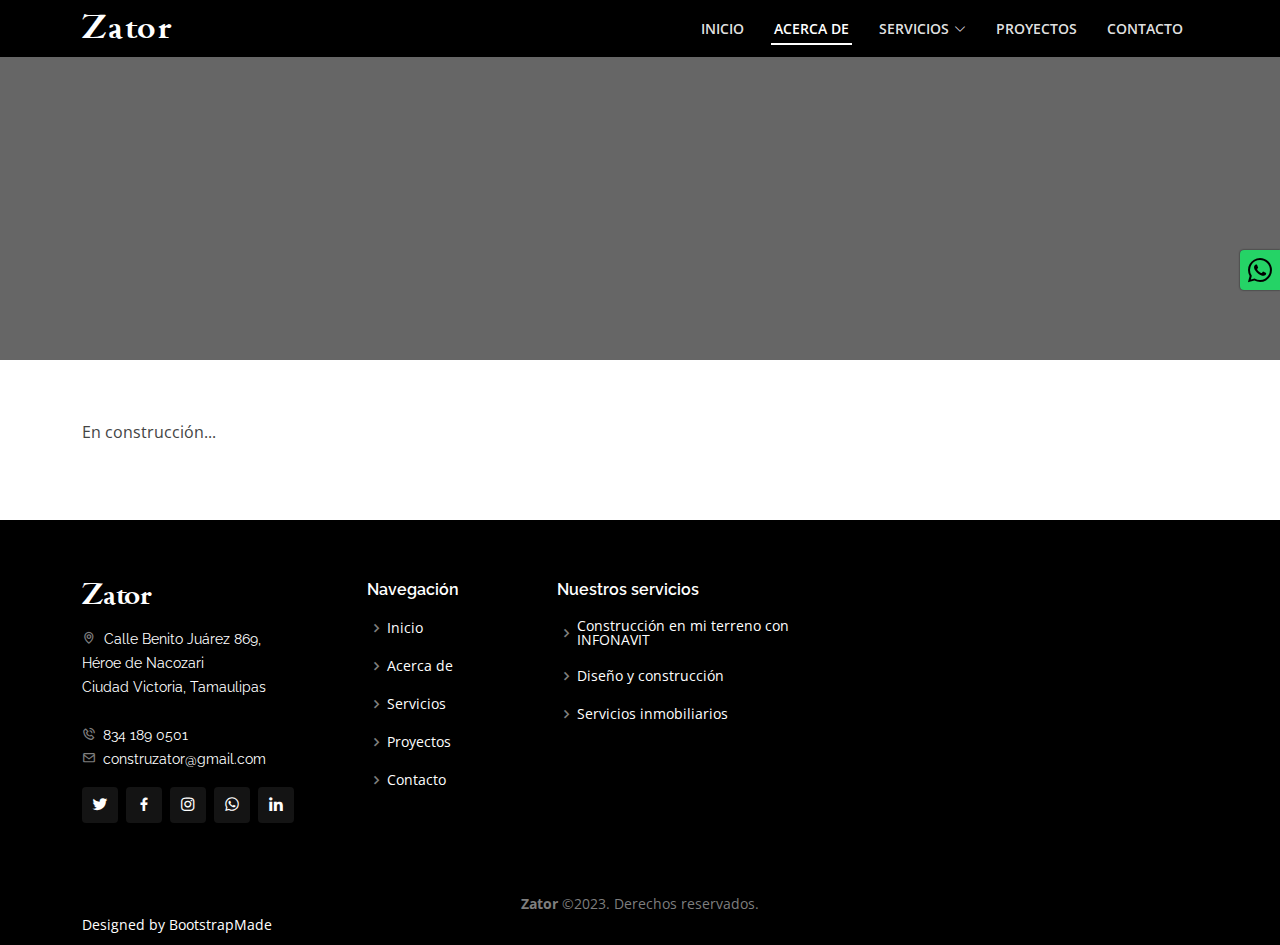
<file: zator/acercade.html>
<!DOCTYPE html>
<html lang="en">

<head>
  <meta charset="utf-8">
  <meta content="width=device-width, initial-scale=1.0" name="viewport">

  <title>Zator Diseño Residencial - Acerca de</title>
  <meta content="Descubre en ZATOR la mejor calidad en construcción, remodelación y asesoría inmobiliaria. Garantizamos cimientos sólidos y duraderos. ¡Contáctanos ahora!" name="description">
  <meta name="keywords" content="construcción, remodelación, asesoría inmobiliaria, propiedades, cimientos, calidad, durabilidad, seguridad">

  <!-- Favicons -->
  <link href="../assets/img/favicon.png" rel="icon">
  <link href="../assets/img/apple-touch-icon.png" rel="apple-touch-icon">

  <!-- Google Fonts -->
  <link href="https://fonts.googleapis.com/css?family=Open+Sans:300,300i,400,400i,600,600i,700,700i|Raleway:300,300i,400,400i,500,500i,600,600i,700,700i|Poppins:300,300i,400,400i,500,500i,600,600i,700,700i" rel="stylesheet">

  <!-- Vendor CSS Files -->
  <link href="../assets/vendor/aos/aos.css" rel="stylesheet">
  <link href="../assets/vendor/bootstrap/css/bootstrap.min.css" rel="stylesheet">
  <link href="../assets/vendor/bootstrap-icons/bootstrap-icons.css" rel="stylesheet">
  <link href="../assets/vendor/boxicons/css/boxicons.min.css" rel="stylesheet">
  <link href="../assets/vendor/glightbox/css/glightbox.min.css" rel="stylesheet">
  <link href="../assets/vendor/remixicon/remixicon.css" rel="stylesheet">
  <link href="../assets/vendor/swiper/swiper-bundle.min.css" rel="stylesheet">

  <!-- Template Main CSS File -->
  <link href="../assets/css/style.css" rel="stylesheet">

  <!-- =======================================================
  * Template Name: Dewi
  * Updated: Mar 10 2023 with Bootstrap v5.2.3
  * Template URL: https://bootstrapmade.com/dewi-free-multi-purpose-html-template/
  * Author: BootstrapMade.com
  * License: https://bootstrapmade.com/license/
  ======================================================== -->
</head>

<body>

  <!-- ======= Header ======= -->
  <header id="header" class="fixed-top header-inner-pages">
    <div class="container d-flex align-items-center justify-content-between">

      <h1 class="logo"><a href="../index.html">Zator</a></h1>
      <!-- Uncomment below if you prefer to use an image logo -->
      <!-- <a href="index.html" class="logo"><img src="assets/img/logo.png" alt="" class="img-fluid"></a>-->

      <nav id="navbar" class="navbar">
        <ul>
          <li><a class="nav-link" href="../index.html">Inicio</a></li>
          <li><a class="nav-link active" href="acercade.html">Acerca de</a></li>
          <li class="dropdown"><a href="#services" class="nav-link scrollto drop-mobile"><span>Servicios</span> <i class="bi bi-chevron-down"></i></a>
            <ul>
              <li><a href="#">Construcción en mi terreno con INFONAVIT</a></li>
              <li><a href="#">Diseño y construcción</a></li>
              <li><a href="#">Servicios inmobiliarios</a></li>
            </ul>
          </li>
          <!-- <li><a class="nav-link scrollto" href="#services">Servicios</a></li> -->
          <li><a class="nav-link scrollto " href="../index.html#portfolio">Proyectos</a></li>
          <li><a class="nav-link scrollto" href="#contact">Contacto</a></li>
        </ul>
        <i class="bi bi-list mobile-nav-toggle"></i>
      </nav><!-- .navbar -->

    </div>
  </header><!-- End Header -->

  <main id="main">

    <!-- ======= Breadcrumbs ======= -->
    <section class="breadcrumbs">
      <div class="container">

        <div class="d-flex justify-content-between align-items-center">
          <h2>Acerca de</h2>
          <ol>
            <li><a href="../index.html">Inicio</a></li>
            <li>Acerca de</li>
          </ol>
        </div>

      </div>
    </section><!-- End Breadcrumbs -->

    <section class="inner-page">
      <div class="container">
        <p>
          En construcción...
        </p>
      </div>
    </section>

  </main><!-- End #main -->

  <!-- ======= Footer ======= -->
  <footer id="footer">
    <div class="footer-top">
      <div class="container">
        <div class="row">

          <div class="col-lg-3 col-sm-6">
            <div class="footer-info">
              <h3>Zator</h3>
              <p>
                <i class="bx bx-map"></i>&nbsp;
                Calle Benito Juárez 869, <br>
                Héroe de Nacozari<br>
                Ciudad Victoria, Tamaulipas<br><br>
                <strong><i class="bx bx-phone-call"></i>&nbsp;</strong> 
                <a href="tel:+528341890501">834 189 0501</a><br>
                <strong><i class="bx bx-envelope"></i>&nbsp;</strong> <a href="mailto:construzator@gmail.com">construzator@gmail.com</a><br>
              </p>
              <div class="social-links mt-3">
                <a href="#" class="twitter"><i class="bx bxl-twitter"></i></a>
                <a href="https://www.facebook.com/people/ZATOR-Dise%C3%B1o-y-Construcci%C3%B3n-Residencial/100071503504835/" class="facebook" target="_blank"><i class="bx bxl-facebook"></i></a>
                <a href="#" class="instagram"><i class="bx bxl-instagram"></i></a>
                <a href="https://wa.me/528341890501" target="_blank" class="google-plus"><i class="bx bxl-whatsapp"></i></a>
                <a href="#" class="linkedin"><i class="bx bxl-linkedin"></i></a>
              </div>
            </div>
          </div>

          <div class="col-lg-2 col-sm-6 footer-links">
            <h4>Navegación</h4>
            <ul>
              <li><i class="bx bx-chevron-right"></i> <a href="../index.html">Inicio</a></li>
              <li><i class="bx bx-chevron-right"></i> <a href="#about">Acerca de</a></li>
              <li><i class="bx bx-chevron-right"></i> <a href="#">Servicios</a></li>
              <li><i class="bx bx-chevron-right"></i> <a href="#">Proyectos</a></li>
              <li><i class="bx bx-chevron-right"></i> <a href="#">Contacto</a></li>
            </ul>
          </div>

          <div class="col-lg-3 col-md-6 footer-links">
            <h4>Nuestros servicios</h4>
            <ul>
              <li><i class="bx bx-chevron-right"></i> <a href="#">Construcción en mi terreno con INFONAVIT</a></li>
              <li><i class="bx bx-chevron-right"></i> <a href="#">Diseño y construcción</a></li>
              <li><i class="bx bx-chevron-right"></i> <a href="#">Servicios inmobiliarios</a></li>
            </ul>
          </div>

          <div class="col-lg-4 col-md-6 footer-newsletter">
            <iframe src="https://www.google.com/maps/embed?pb=!1m18!1m12!1m3!1d228.27841463031044!2d-99.15993108544154!3d23.731161892387703!2m3!1f0!2f0!3f0!3m2!1i1024!2i768!4f13.1!3m3!1m2!1s0x867953ea6626803f%3A0x4381e525377ac78d!2sZATOR%20Dise%C3%B1o%20y%20Construcci%C3%B3n%20Residencial!5e0!3m2!1ses!2sus!4v1683228632303!5m2!1ses!2sus" width="100%" height="200" style="border:0;" allowfullscreen="" loading="lazy" referrerpolicy="no-referrer-when-downgrade"></iframe>
          </div>

        </div>
      </div>
    </div>

    <div class="container">
      <div class="copyright">
        <strong><span>Zator </span></strong>&copy;2023. Derechos reservados.
      </div>
      <div class="credits">
        <!-- All the links in the footer should remain intact. -->
        <!-- You can delete the links only if you purchased the pro version. -->
        <!-- Licensing information: https://bootstrapmade.com/license/ -->
        <!-- Purchase the pro version with working PHP/AJAX contact form: https://bootstrapmade.com/dewi-free-multi-purpose-html-template/ -->
        Designed by <a href="https://bootstrapmade.com/">BootstrapMade</a>
      </div>
    </div>
  </footer><!-- End Footer -->

  <div id="preloader"></div>
  <a href="#" class="back-to-top d-flex align-items-center justify-content-center"><i class="bi bi-arrow-up-short"></i></a>
  
  <a href="https://wa.me/528341890501" target="_blank" class="back-to-top whatsAppsticky d-flex align-items-center justify-content-center" data-bs-toggle="tooltip" data-bs-placement="left" title="¡Escríbenos!"><i class="bi bi-whatsapp"></i></a>

  <!-- Vendor JS Files -->
  <script src="../assets/vendor/purecounter/purecounter_vanilla.js"></script>
  <script src="../assets/vendor/aos/aos.js"></script>
  <script src="../assets/vendor/bootstrap/js/bootstrap.bundle.min.js"></script>
  <script src="../assets/vendor/glightbox/js/glightbox.min.js"></script>
  <script src="../assets/vendor/isotope-layout/isotope.pkgd.min.js"></script>
  <script src="../assets/vendor/swiper/swiper-bundle.min.js"></script>
  <script src="../assets/vendor/php-email-form/validate.js"></script>

  <!-- Template Main JS File -->
  <script src="../assets/js/main.js"></script>

</body>

</html>
</file>
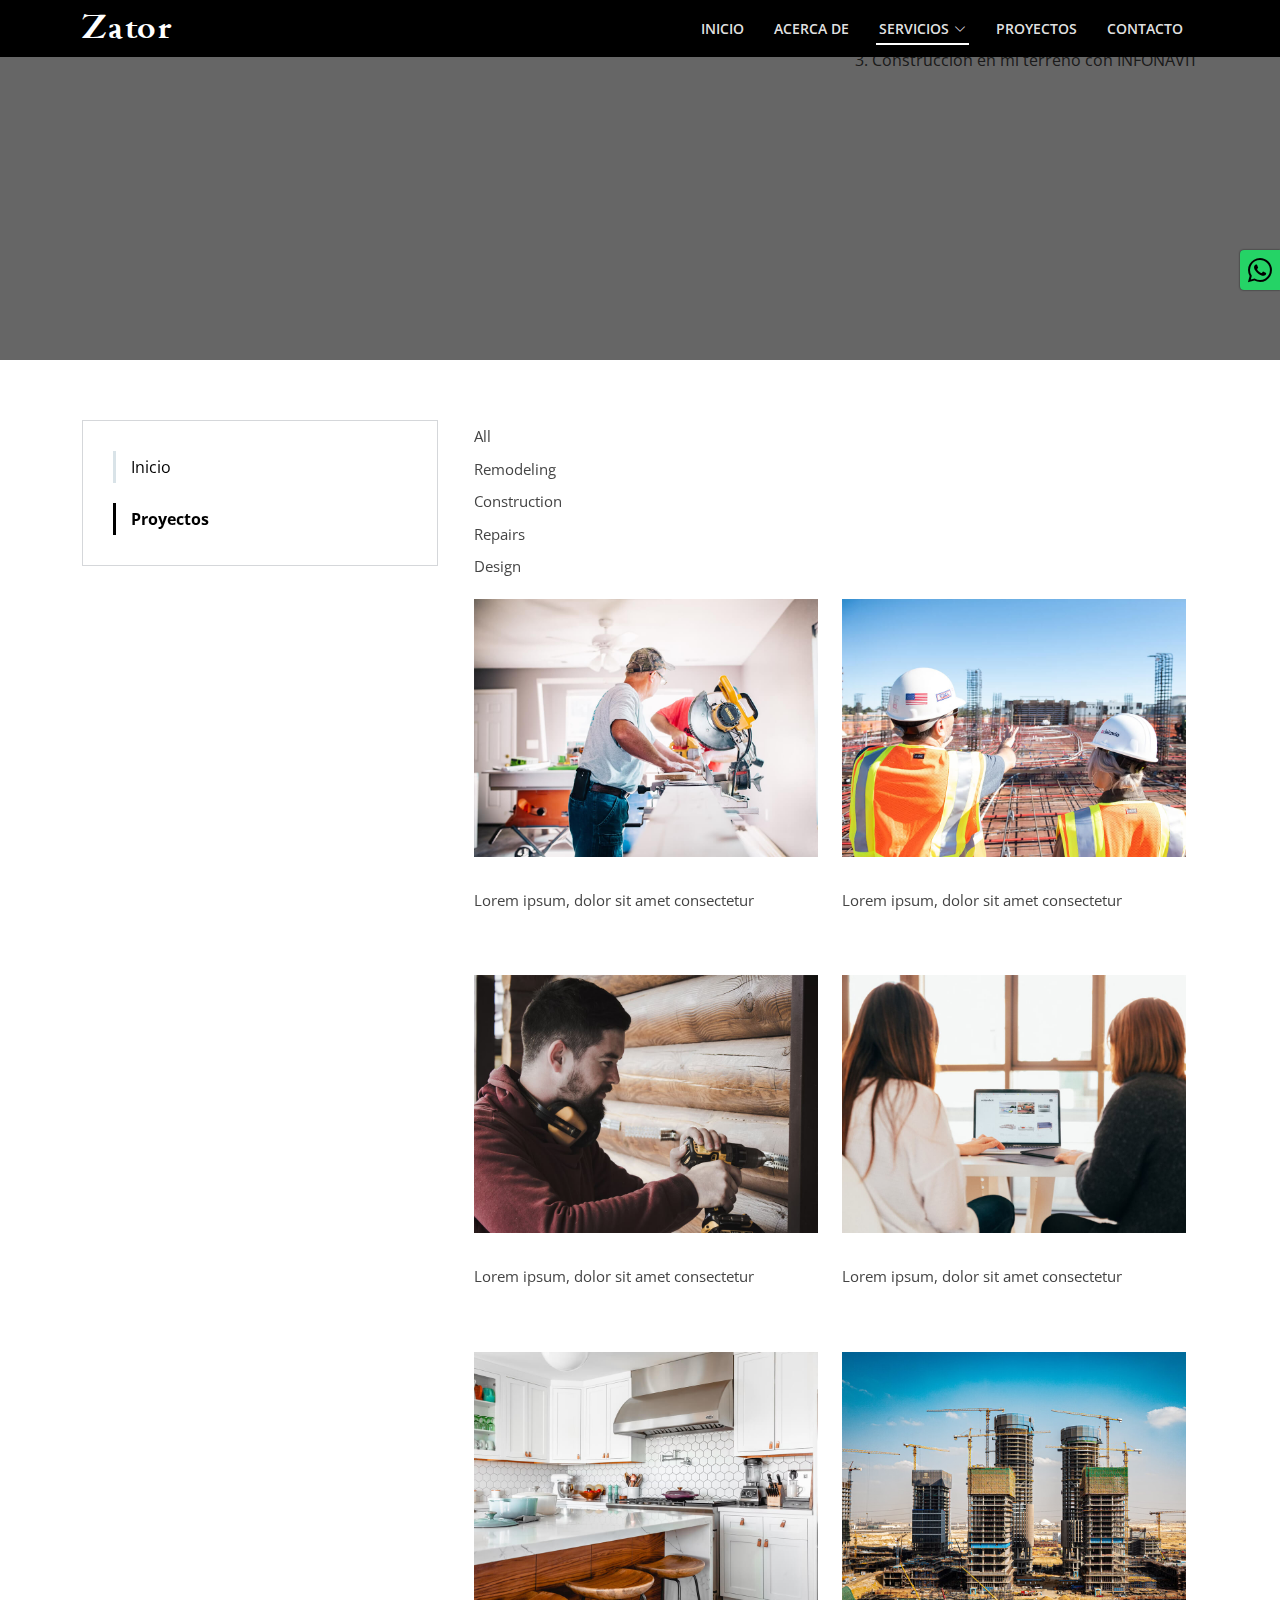
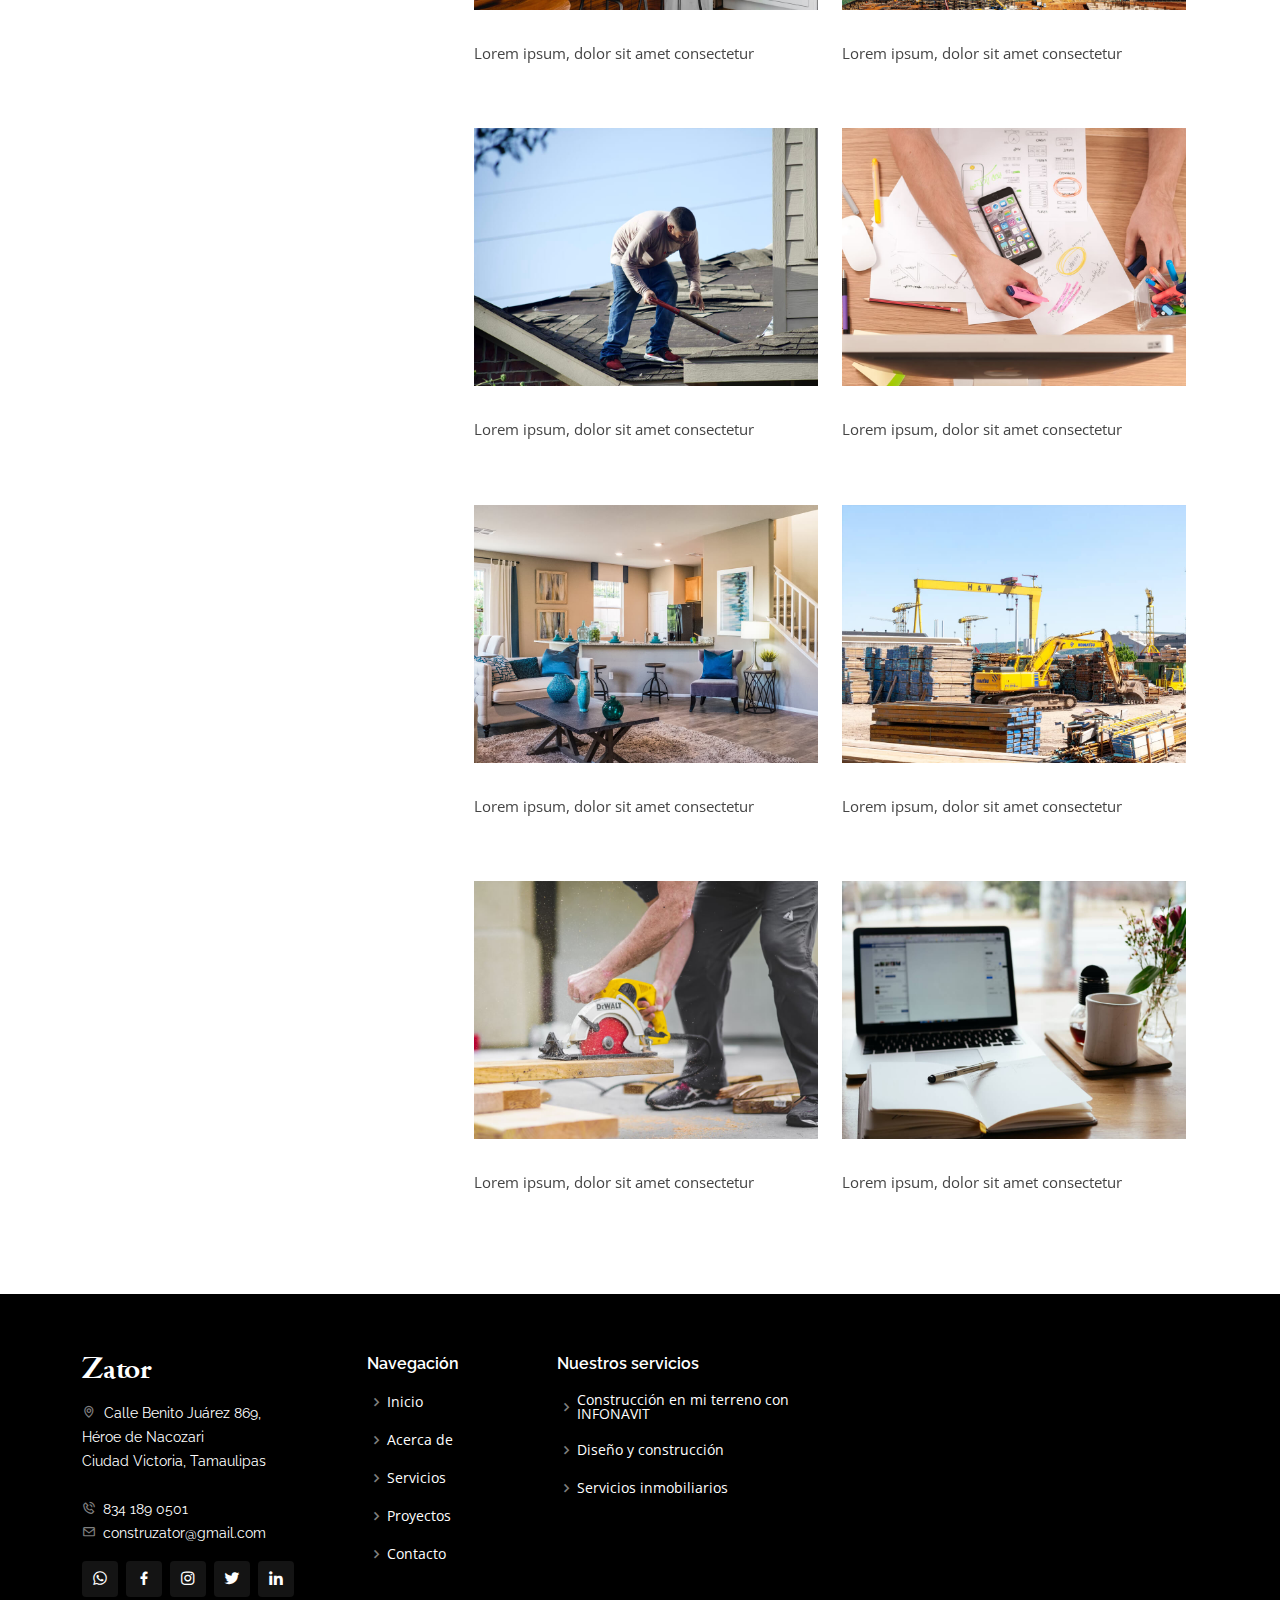
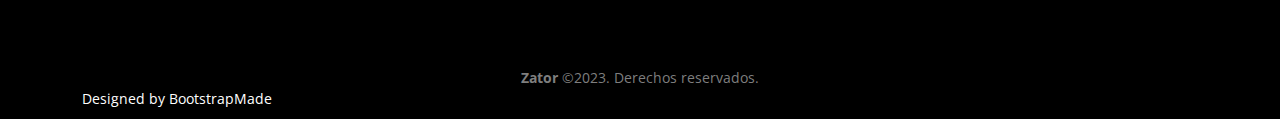
<file: zator/construccion-en-mi-terreno/proyectos.html>
<!DOCTYPE html>
<html lang="es">

<head>
  <meta charset="utf-8">
  <meta content="width=device-width, initial-scale=1.0" name="viewport">

  <title>Zator Diseño Residencial - Construcción en mi terreno con INFONAVIT</title>
  <meta content="Descubre en ZATOR la mejor calidad en construcción, remodelación y asesoría inmobiliaria. Garantizamos cimientos sólidos y duraderos. ¡Contáctanos ahora!" name="description">
  <meta name="keywords" content="construcción, remodelación, asesoría inmobiliaria, propiedades, cimientos, calidad, durabilidad, seguridad">

  <!-- Favicons -->
  <link href="../../assets/img/favicon.png" rel="icon">
  <link href="../../assets/img/apple-touch-icon.png" rel="apple-touch-icon">

  <!-- Google Fonts -->
  <link href="https://fonts.googleapis.com/css?family=Open+Sans:300,300i,400,400i,600,600i,700,700i|Raleway:300,300i,400,400i,500,500i,600,600i,700,700i|Poppins:300,300i,400,400i,500,500i,600,600i,700,700i" rel="stylesheet">

  <!-- Vendor CSS Files -->
  <link href="../../assets/vendor/bootstrap/css/bootstrap.min.css" rel="stylesheet">
  <link href="../../assets/vendor/aos/aos.css" rel="stylesheet">
  <link href="../../assets/vendor/bootstrap-icons/bootstrap-icons.css" rel="stylesheet">
  <link href="../../assets/vendor/boxicons/css/boxicons.min.css" rel="stylesheet">
  <link href="../../assets/vendor/glightbox/css/glightbox.min.css" rel="stylesheet">
  <link href="../../assets/vendor/remixicon/remixicon.css" rel="stylesheet">
  <link href="../../assets/vendor/swiper/swiper-bundle.min.css" rel="stylesheet">

  <!-- Template Main CSS File -->
  <link href="../../assets/css/style.css" rel="stylesheet">
</head>

<body>

  <!-- ======= Header ======= -->
  <header id="header" class="fixed-top header-inner-pages">
    <div class="container d-flex align-items-center justify-content-between">

      <h1 class="logo"><a href="../../index.html">Zator</a></h1>
      <!-- Uncomment below if you prefer to use an image logo -->
      <!-- <a href="index.html" class="logo"><img src="assets/img/logo.png" alt="" class="img-fluid"></a>-->

      <nav id="navbar" class="navbar">
        <ul>
          <li><a class="nav-link" href="../../index.html">Inicio</a></li>
          <li><a class="nav-link" href="../acercade.html">Acerca de</a></li>
          <li class="dropdown"><a href="#" class="nav-link replicaActivo drop-mobile" onclick="return false;"><span>Servicios</span> <i class="bi bi-chevron-down"></i></a>
            <ul>
              <li><a href="servicios.html" class="activo">Construcción en mi terreno con INFONAVIT</a></li>
              <li><a href="../diseno-y-construccion/servicios.html">Diseño y construcción</a></li>
              <li><a href="../inmobiliaria/servicios.html">Servicios inmobiliarios</a></li>
            </ul>
          </li>
          <!-- <li><a class="nav-link scrollto" href="#services">Servicios</a></li> -->
          <li><a class="nav-link scrollto" href="../../index.html#portfolio">Proyectos</a></li>
          <li><a class="nav-link scrollto" href="../contacto.html">Contacto</a></li>
        </ul>
        <i class="bi bi-list mobile-nav-toggle"></i>
      </nav><!-- .navbar -->

    </div>
  </header><!-- End Header -->

  <main id="main">

    <!-- ======= Breadcrumbs ======= -->
    <section class="breadcrumbs">
      <div class="container">

        <div class="d-flex justify-content-between align-items-center">
          <h2>Servicios</h2>
          <ol>
            <li><a href="../../index.html">Inicio</a></li>
            <li>Servicios</li>
            <li>Construcción en mi terreno con INFONAVIT</li>
          </ol>
        </div>

      </div>
    </section><!-- End Breadcrumbs -->

    <section class="inner-page service-details">
      <div class="container" data-aos="fade-up" data-aos-delay="100">
        <div class="row gy-4">

          <div class="col-lg-4">
            <div class="services-list">
              <a href="servicios.html">Inicio</a>
              <a href="proyectos.html" class="active">Proyectos</a>
            </div>
            
            <!-- <div class="d-lg-flex d-none justify-content-center mt-4">
              <iframe src="https://www.facebook.com/plugins/page.php?href=https%3A%2F%2Fwww.facebook.com%2Fzator2&tabs=timeline&width=356&height=500&small_header=false&adapt_container_width=true&hide_cover=false&show_facepile=true&appId" width="356" height="450" style="border:none;overflow:hidden;" scrolling="no" frameborder="0" allowfullscreen="true" allow="autoplay; clipboard-write; encrypted-media; picture-in-picture; web-share"></iframe>
            </div> -->
            
          </div>

          <div class="col-lg-8">
            <section id="projects" class="projects p-0">
              <div class="container" data-aos="fade-up">
        
                <div class="portfolio-isotope" data-portfolio-filter="*" data-portfolio-layout="masonry" data-portfolio-sort="original-order">
        
                  <ul class="portfolio-flters" data-aos="fade-up" data-aos-delay="100">
                    <li data-filter="*" class="filter-active">All</li>
                    <li data-filter=".filter-remodeling">Remodeling</li>
                    <li data-filter=".filter-construction">Construction</li>
                    <li data-filter=".filter-repairs">Repairs</li>
                    <li data-filter=".filter-design">Design</li>
                  </ul><!-- End Projects Filters -->
        
                  <div class="row gy-4 portfolio-container" data-aos="fade-up" data-aos-delay="200">
        
                    <div class="col-xxl-4 col-md-6 portfolio-item filter-remodeling">
                      <div class="portfolio-content h-100">
                        <img src="../../assets/img/projects/remodeling-1.jpg" class="img-fluid" alt="">
                        <div class="portfolio-info">
                          <h4>Remodeling 1</h4>
                          <p>Lorem ipsum, dolor sit amet consectetur</p>
                          <a href="../../assets/img/projects/remodeling-1.jpg" title="Remodeling 1" data-gallery="portfolio-gallery-remodeling" class="glightbox preview-link"><i class="bi bi-zoom-in"></i></a>
                          <a href="project-details.html" title="More Details" class="details-link"><i class="bi bi-link-45deg"></i></a>
                        </div>
                      </div>
                    </div><!-- End Projects Item -->
        
                    <div class="col-xxl-4 col-md-6 portfolio-item filter-construction">
                      <div class="portfolio-content h-100">
                        <img src="../../assets/img/projects/construction-1.jpg" class="img-fluid" alt="">
                        <div class="portfolio-info">
                          <h4>Construction 1</h4>
                          <p>Lorem ipsum, dolor sit amet consectetur</p>
                          <a href="../../assets/img/projects/construction-1.jpg" title="Construction 1" data-gallery="portfolio-gallery-construction" class="glightbox preview-link"><i class="bi bi-zoom-in"></i></a>
                          <a href="project-details.html" title="More Details" class="details-link"><i class="bi bi-link-45deg"></i></a>
                        </div>
                      </div>
                    </div><!-- End Projects Item -->
        
                    <div class="col-xxl-4 col-md-6 portfolio-item filter-repairs">
                      <div class="portfolio-content h-100">
                        <img src="../../assets/img/projects/repairs-1.jpg" class="img-fluid" alt="">
                        <div class="portfolio-info">
                          <h4>Repairs 1</h4>
                          <p>Lorem ipsum, dolor sit amet consectetur</p>
                          <a href="../../assets/img/projects/repairs-1.jpg" title="Repairs 1" data-gallery="portfolio-gallery-repairs" class="glightbox preview-link"><i class="bi bi-zoom-in"></i></a>
                          <a href="project-details.html" title="More Details" class="details-link"><i class="bi bi-link-45deg"></i></a>
                        </div>
                      </div>
                    </div><!-- End Projects Item -->
        
                    <div class="col-xxl-4 col-md-6 portfolio-item filter-design">
                      <div class="portfolio-content h-100">
                        <img src="../../assets/img/projects/design-1.jpg" class="img-fluid" alt="">
                        <div class="portfolio-info">
                          <h4>Design 1</h4>
                          <p>Lorem ipsum, dolor sit amet consectetur</p>
                          <a href="../../assets/img/projects/design-1.jpg" title="Repairs 1" data-gallery="portfolio-gallery-book" class="glightbox preview-link"><i class="bi bi-zoom-in"></i></a>
                          <a href="project-details.html" title="More Details" class="details-link"><i class="bi bi-link-45deg"></i></a>
                        </div>
                      </div>
                    </div><!-- End Projects Item -->
        
                    <div class="col-xxl-4 col-md-6 portfolio-item filter-remodeling">
                      <div class="portfolio-content h-100">
                        <img src="../../assets/img/projects/remodeling-2.jpg" class="img-fluid" alt="">
                        <div class="portfolio-info">
                          <h4>Remodeling 2</h4>
                          <p>Lorem ipsum, dolor sit amet consectetur</p>
                          <a href="../../assets/img/projects/remodeling-2.jpg" title="Remodeling 2" data-gallery="portfolio-gallery-remodeling" class="glightbox preview-link"><i class="bi bi-zoom-in"></i></a>
                          <a href="project-details.html" title="More Details" class="details-link"><i class="bi bi-link-45deg"></i></a>
                        </div>
                      </div>
                    </div><!-- End Projects Item -->
        
                    <div class="col-xxl-4 col-md-6 portfolio-item filter-construction">
                      <div class="portfolio-content h-100">
                        <img src="../../assets/img/projects/construction-2.jpg" class="img-fluid" alt="">
                        <div class="portfolio-info">
                          <h4>Construction 2</h4>
                          <p>Lorem ipsum, dolor sit amet consectetur</p>
                          <a href="../../assets/img/projects/construction-2.jpg" title="Construction 2" data-gallery="portfolio-gallery-construction" class="glightbox preview-link"><i class="bi bi-zoom-in"></i></a>
                          <a href="project-details.html" title="More Details" class="details-link"><i class="bi bi-link-45deg"></i></a>
                        </div>
                      </div>
                    </div><!-- End Projects Item -->
        
                    <div class="col-xxl-4 col-md-6 portfolio-item filter-repairs">
                      <div class="portfolio-content h-100">
                        <img src="../../assets/img/projects/repairs-2.jpg" class="img-fluid" alt="">
                        <div class="portfolio-info">
                          <h4>Repairs 2</h4>
                          <p>Lorem ipsum, dolor sit amet consectetur</p>
                          <a href="../../assets/img/projects/repairs-2.jpg" title="Repairs 2" data-gallery="portfolio-gallery-repairs" class="glightbox preview-link"><i class="bi bi-zoom-in"></i></a>
                          <a href="project-details.html" title="More Details" class="details-link"><i class="bi bi-link-45deg"></i></a>
                        </div>
                      </div>
                    </div><!-- End Projects Item -->
        
                    <div class="col-xxl-4 col-md-6 portfolio-item filter-design">
                      <div class="portfolio-content h-100">
                        <img src="../../assets/img/projects/design-2.jpg" class="img-fluid" alt="">
                        <div class="portfolio-info">
                          <h4>Design 2</h4>
                          <p>Lorem ipsum, dolor sit amet consectetur</p>
                          <a href="../../assets/img/projects/design-2.jpg" title="Repairs 2" data-gallery="portfolio-gallery-book" class="glightbox preview-link"><i class="bi bi-zoom-in"></i></a>
                          <a href="project-details.html" title="More Details" class="details-link"><i class="bi bi-link-45deg"></i></a>
                        </div>
                      </div>
                    </div><!-- End Projects Item -->
        
                    <div class="col-xxl-4 col-md-6 portfolio-item filter-remodeling">
                      <div class="portfolio-content h-100">
                        <img src="../../assets/img/projects/remodeling-3.jpg" class="img-fluid" alt="">
                        <div class="portfolio-info">
                          <h4>Remodeling 3</h4>
                          <p>Lorem ipsum, dolor sit amet consectetur</p>
                          <a href="../../assets/img/projects/remodeling-3.jpg" title="Remodeling 3" data-gallery="portfolio-gallery-remodeling" class="glightbox preview-link"><i class="bi bi-zoom-in"></i></a>
                          <a href="project-details.html" title="More Details" class="details-link"><i class="bi bi-link-45deg"></i></a>
                        </div>
                      </div>
                    </div><!-- End Projects Item -->
        
                    <div class="col-xxl-4 col-md-6 portfolio-item filter-construction">
                      <div class="portfolio-content h-100">
                        <img src="../../assets/img/projects/construction-3.jpg" class="img-fluid" alt="">
                        <div class="portfolio-info">
                          <h4>Construction 3</h4>
                          <p>Lorem ipsum, dolor sit amet consectetur</p>
                          <a href="../../assets/img/projects/construction-3.jpg" title="Construction 3" data-gallery="portfolio-gallery-construction" class="glightbox preview-link"><i class="bi bi-zoom-in"></i></a>
                          <a href="project-details.html" title="More Details" class="details-link"><i class="bi bi-link-45deg"></i></a>
                        </div>
                      </div>
                    </div><!-- End Projects Item -->
        
                    <div class="col-xxl-4 col-md-6 portfolio-item filter-repairs">
                      <div class="portfolio-content h-100">
                        <img src="../../assets/img/projects/repairs-3.jpg" class="img-fluid" alt="">
                        <div class="portfolio-info">
                          <h4>Repairs 3</h4>
                          <p>Lorem ipsum, dolor sit amet consectetur</p>
                          <a href="../../assets/img/projects/repairs-3.jpg" title="Repairs 2" data-gallery="portfolio-gallery-repairs" class="glightbox preview-link"><i class="bi bi-zoom-in"></i></a>
                          <a href="project-details.html" title="More Details" class="details-link"><i class="bi bi-link-45deg"></i></a>
                        </div>
                      </div>
                    </div><!-- End Projects Item -->
        
                    <div class="col-xxl-4 col-md-6 portfolio-item filter-design">
                      <div class="portfolio-content h-100">
                        <img src="../../assets/img/projects/design-3.jpg" class="img-fluid" alt="">
                        <div class="portfolio-info">
                          <h4>Design 3</h4>
                          <p>Lorem ipsum, dolor sit amet consectetur</p>
                          <a href="../../assets/img/projects/design-3.jpg" title="Repairs 3" data-gallery="portfolio-gallery-book" class="glightbox preview-link"><i class="bi bi-zoom-in"></i></a>
                          <a href="project-details.html" title="More Details" class="details-link"><i class="bi bi-link-45deg"></i></a>
                        </div>
                      </div>
                    </div><!-- End Projects Item -->
        
                  </div><!-- End Projects Container -->
        
                </div>
        
              </div>
            </section><!-- End Our Projects Section -->
          </div>

        </div>
      </div>
    </section>

  </main><!-- End #main -->

  <!-- ======= Footer ======= -->
  <footer id="footer">
    <div class="footer-top">
      <div class="container">
        <div class="row">

          <div class="col-lg-3 col-sm-6">
            <div class="footer-info">
              <h3>Zator</h3>
              <p>
                <i class="bx bx-map"></i>&nbsp;
                Calle Benito Juárez 869, <br>
                Héroe de Nacozari<br>
                Ciudad Victoria, Tamaulipas<br><br>
                <strong><i class="bx bx-phone-call"></i>&nbsp;</strong> 
                <a href="tel:+528341890501">834 189 0501</a><br>
                <strong><i class="bx bx-envelope"></i>&nbsp;</strong> <a href="mailto:construzator@gmail.com">construzator@gmail.com</a><br>
              </p>
              <div class="social-links mt-3">
                <a href="https://wa.me/528341890501" target="_blank" class="google-plus"><i class="bx bxl-whatsapp"></i></a>
                <a href="https://www.facebook.com/people/ZATOR-Dise%C3%B1o-y-Construcci%C3%B3n-Residencial/100071503504835/" class="facebook" target="_blank"><i class="bx bxl-facebook"></i></a>
                <a href="https://www.instagram.com/construzator/" target="_blank" class="instagram"><i class="bx bxl-instagram"></i></a>
                <a href="#" class="twitter"><i class="bx bxl-twitter"></i></a>
                <a href="#" class="linkedin"><i class="bx bxl-linkedin"></i></a>
              </div>
            </div>
          </div>

          <div class="col-lg-2 col-sm-6 footer-links">
            <h4>Navegación</h4>
            <ul>
              <li><i class="bx bx-chevron-right"></i> <a href="../../index.html">Inicio</a></li>
              <li><i class="bx bx-chevron-right"></i> <a href="../acercade.html">Acerca de</a></li>
              <li><i class="bx bx-chevron-right"></i> <a href="../../index.html#services">Servicios</a></li>
              <li><i class="bx bx-chevron-right"></i> <a href="../../index.html#portfolio">Proyectos</a></li>
              <li><i class="bx bx-chevron-right"></i> <a href="../contacto.html">Contacto</a></li>
            </ul>
          </div>

          <div class="col-lg-3 col-md-6 footer-links">
            <h4>Nuestros servicios</h4>
            <ul>
              <li><i class="bx bx-chevron-right"></i> <a href="servicios.html">Construcción en mi terreno con INFONAVIT</a></li>
              <li><i class="bx bx-chevron-right"></i> <a href="../diseno-y-construccion/servicios.html">Diseño y construcción</a></li>
              <li><i class="bx bx-chevron-right"></i> <a href="../inmobiliaria/servicios.html">Servicios inmobiliarios</a></li>
            </ul>
          </div>

          <div class="col-lg-4 col-md-6 footer-newsletter">
            <iframe src="https://www.google.com/maps/embed?pb=!1m18!1m12!1m3!1d228.27841463031044!2d-99.15993108544154!3d23.731161892387703!2m3!1f0!2f0!3f0!3m2!1i1024!2i768!4f13.1!3m3!1m2!1s0x867953ea6626803f%3A0x4381e525377ac78d!2sZATOR%20Dise%C3%B1o%20y%20Construcci%C3%B3n%20Residencial!5e0!3m2!1ses!2sus!4v1683228632303!5m2!1ses!2sus" width="100%" height="200" style="border:0;" allowfullscreen="" loading="lazy" referrerpolicy="no-referrer-when-downgrade"></iframe>
          </div>

        </div>
      </div>
    </div>

    <div class="container">
      <div class="copyright">
        <strong><span>Zator </span></strong>&copy;2023. Derechos reservados.
      </div>
      <div class="credits">
        <!-- All the links in the footer should remain intact. -->
        <!-- You can delete the links only if you purchased the pro version. -->
        <!-- Licensing information: https://bootstrapmade.com/license/ -->
        <!-- Purchase the pro version with working PHP/AJAX contact form: https://bootstrapmade.com/dewi-free-multi-purpose-html-template/ -->
        Designed by <a href="https://bootstrapmade.com/">BootstrapMade</a>
      </div>
    </div>
  </footer><!-- End Footer -->

  <!-- Flotantes -->
  <div id="preloader"></div>
  <a href="#" class="back-to-top d-flex align-items-center justify-content-center"><i class="bi bi-arrow-up-short"></i></a>
  
  <a href="https://wa.me/528341890501" target="_blank" class="back-to-top whatsAppsticky d-flex align-items-center justify-content-center" data-bs-toggle="tooltip" data-bs-placement="left" title="¡Escríbenos!"><i class="bi bi-whatsapp"></i></a>

  <a href="https://www.facebook.com/zator2" target="_blank" class="back-to-top facebooksticky d-lg-none d-flex align-items-center justify-content-center" data-bs-toggle="tooltip" data-bs-placement="left" title="¡Síguenos!"><i class="bi bi-facebook"></i></a>

  <!-- Vendor JS Files -->
  <script src="../../assets/vendor/purecounter/purecounter_vanilla.js"></script>
  <script src="../../assets/vendor/aos/aos.js"></script>
  <script src="../../assets/vendor/bootstrap/js/bootstrap.bundle.min.js"></script>
  <script src="../../assets/vendor/glightbox/js/glightbox.min.js"></script>
  <script src="../../assets/vendor/isotope-layout/isotope.pkgd.min.js"></script>
  <script src="../../assets/vendor/swiper/swiper-bundle.min.js"></script>
  <script src="../../assets/vendor/php-email-form/validate.js"></script>

  <!-- Template Main JS File -->
  <script src="../../assets/js/main.js"></script>
  <script src="../../assets/js/projects.js"></script>

</body>

</html>
</file>
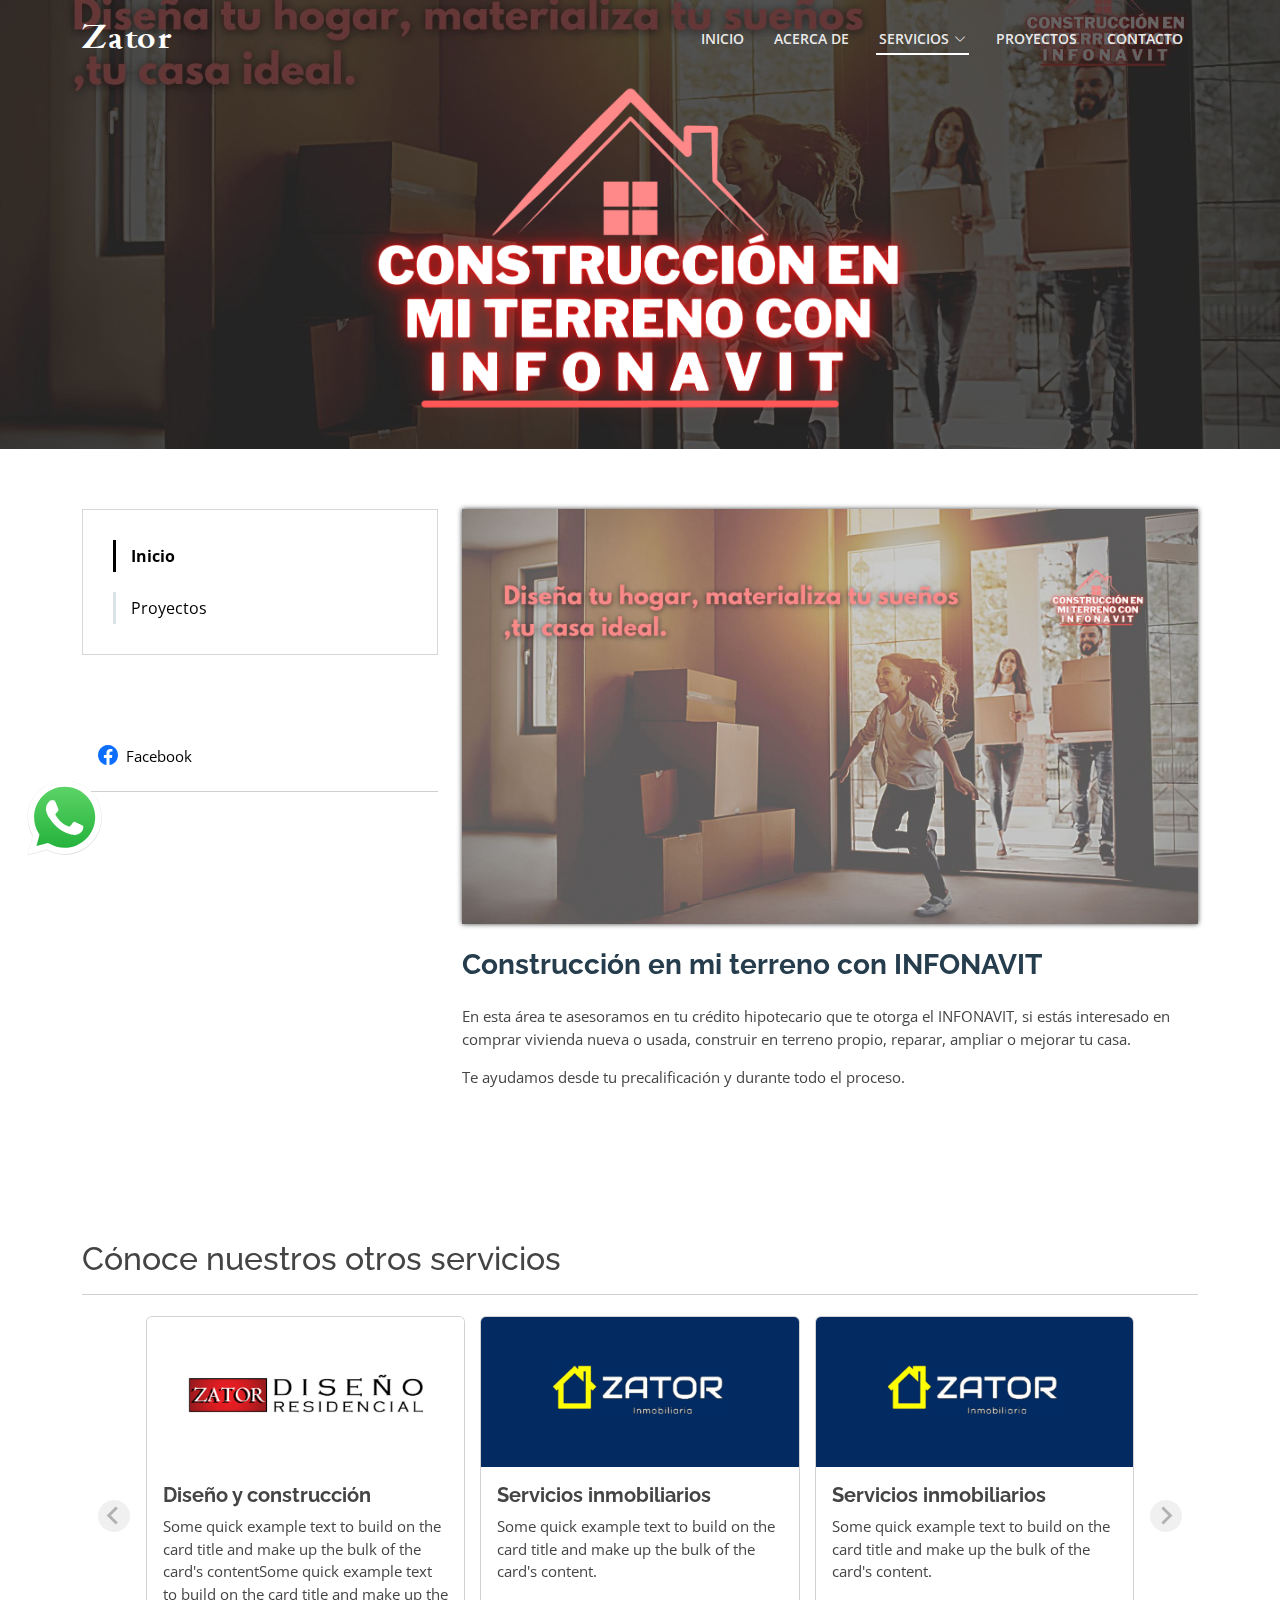
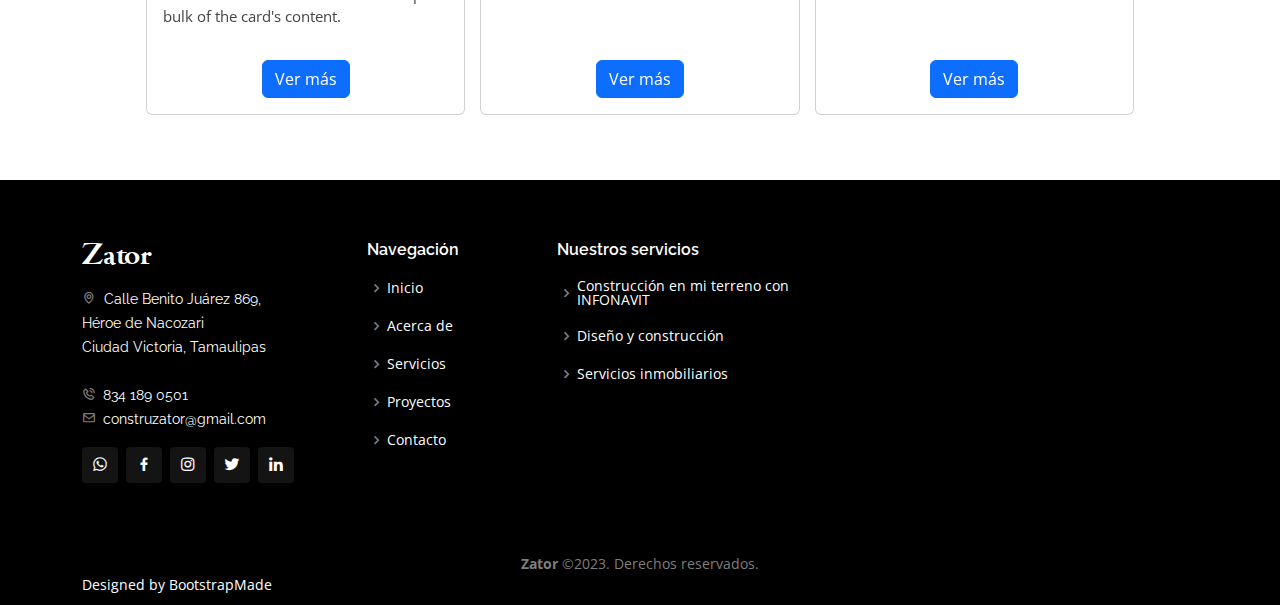
<file: zator/construccion-en-mi-terreno/servicios.html>
<!DOCTYPE html>
<html lang="es">

<head>
  <meta charset="utf-8">
  <meta content="width=device-width, initial-scale=1.0" name="viewport">

  <title>Zator Diseño Residencial - Construcción en mi terreno con INFONAVIT</title>
  <meta content="Descubre en ZATOR la mejor calidad en construcción, remodelación y asesoría inmobiliaria. Garantizamos cimientos sólidos y duraderos. ¡Contáctanos ahora!" name="description">
  <meta name="keywords" content="construcción, remodelación, asesoría inmobiliaria, propiedades, cimientos, calidad, durabilidad, seguridad">

  <!-- Favicons -->
  <link href="../../assets/img/icons/Construcción en mi terreno con INFONAVIT (4) (1).png" rel="icon">
  <link href="../../assets/img/apple-touch-icon.png" rel="apple-touch-icon">

  <!-- Google Fonts -->
  <link href="https://fonts.googleapis.com/css?family=Open+Sans:300,300i,400,400i,600,600i,700,700i|Raleway:300,300i,400,400i,500,500i,600,600i,700,700i|Poppins:300,300i,400,400i,500,500i,600,600i,700,700i" rel="stylesheet">

  <!-- Vendor CSS Files -->
  <link href="../../assets/vendor/bootstrap/css/bootstrap.min.css" rel="stylesheet">
  <link href="../../assets/vendor/aos/aos.css" rel="stylesheet">
  <link href="../../assets/vendor/bootstrap-icons/bootstrap-icons.css" rel="stylesheet">
  <link href="../../assets/vendor/boxicons/css/boxicons.min.css" rel="stylesheet">
  <link href="../../assets/vendor/glightbox/css/glightbox.min.css" rel="stylesheet">
  <link href="../../assets/vendor/remixicon/remixicon.css" rel="stylesheet">
  <link href="../../assets/vendor/swiper/swiper-bundle.min.css" rel="stylesheet">

  <!-- Template Main CSS File -->
  <link href="../../assets/css/style.css" rel="stylesheet">

  <!-- splide -->
  <link href="https://cdn.jsdelivr.net/npm/@splidejs/splide@4.1.4/dist/css/splide.min.css" rel="stylesheet">
</head>

<body>
  <!-- ======= Header ======= -->
  <header id="header" class="p-0">
    <!-- ======= Breadcrumbs ======= -->
    <div class="breadcrumbs d-flex align-items-center flex-column" style="background-image: url('../../assets/img/bg/Infonavit.jpg');">
      <div class="container position-relative d-flex align-items-center justify-content-between padding-navbar-inner">
        <h1 class="logo"><a href="../../index.html">Zator</a></h1>
        <!-- Uncomment below if you prefer to use an image logo -->
        <!-- <a href="index.html" class="logo"><img src="assets/img/logo.png" alt="" class="img-fluid"></a>-->
  
        <nav id="navbar" class="navbar">
          <ul>
            <li><a class="nav-link" href="../../index.html">Inicio</a></li>
            <li><a class="nav-link" href="../acercade.html">Acerca de</a></li>
            <li class="dropdown"><a href="#" class="nav-link replicaActivo drop-mobile" onclick="return false;"><span>Servicios</span> <i class="bi bi-chevron-down"></i></a>
              <ul>
                <li><a href="servicios.html" class="activo">Construcción en mi terreno con INFONAVIT</a></li>
                <li><a href="../diseno-y-construccion/servicios.html">Diseño y construcción</a></li>
                <li><a href="../inmobiliaria/servicios.html">Servicios inmobiliarios</a></li>
              </ul>
            </li>
            <!-- <li><a class="nav-link scrollto" href="#services">Servicios</a></li> -->
            <li><a class="nav-link scrollto" href="../../index.html#portfolio">Proyectos</a></li>
            <li><a class="nav-link scrollto" href="../contacto.html">Contacto</a></li>
          </ul>
          <i class="bi bi-list mobile-nav-toggle"></i>
        </nav><!-- .navbar -->
      </div>

      <div class="container position-relative d-flex flex-column align-items-center m-auto" data-aos="fade">
        <img src="../../assets/img/icons/Construcción en mi terreno con INFONAVIT (4) (1).png" alt="logo infonavit">
        <!-- <h2 class="d-lg-block d-none">Construcción en mi terreno con INFONAVIT</h2> -->
      </div>
    </div>
    <!-- End Breadcrumbs -->
  </header>
  <!-- End Header -->

  <main id="main">
    <section class="inner-page service-details">
      <div class="container" data-aos="fade-up" data-aos-delay="100">
        <div class="row gy-4">

          <div class="col-lg-4 d-none d-lg-block">
            <div class="services-list">
              <a href="servicios.html" class="active">Inicio</a>
              <a href="proyectos.html">Proyectos</a>
            </div>

            <!-- <div class="d-lg-flex d-none justify-content-center mt-4 w-100">
              <iframe src="https://www.facebook.com/plugins/page.php?href=https%3A%2F%2Fwww.facebook.com%2Fzator2&tabs=timeline&width=356&height=500&small_header=false&adapt_container_width=true&hide_cover=false&show_facepile=true&appId" width="356" height="450" style="border:none;overflow:hidden;" scrolling="no" frameborder="0" allowfullscreen="true" allow="autoplay; clipboard-write; encrypted-media; picture-in-picture; web-share"></iframe>
            </div> -->
            
            <div class="other-services mt-5">
              <h4>Redes sociales</h4>
              <ul>
                <li><a href="https://www.facebook.com/zator2" target="_blank"><i class="bi bi-facebook text-primary"></i>Facebook</a></li>
              </ul>
            </div>
            <hr>
            <!-- <div class="other-services">
              <h4>Otros servicios</h4>
              <ul class="original-droplets">
                <li><a href="../diseno-y-construccion/servicios.html">Diseño y construcción</a></li>
                <li><a href="../inmobiliaria/servicios.html">Servicios inmobiliarios</a></li>
              </ul>
            </div> 
            <hr> -->
          </div>

          <div class="col-lg-8">
            <div class="d-lg-none d-flex flex-column gap-3 mb-5">
              <span id="colapsable-movil" type="button" class="menu-colapsable-movil collapsed" data-bs-toggle="collapse" data-bs-target="#collapseMenu" aria-expanded="false" aria-controls="collapseMenu">
                <i class="ri-menu-line"></i>Menú<i class="bi bi-caret-down-fill ms-auto"></i></i>
              </span>
              
              <div class="collapse" id="collapseMenu">
                <div class="menu-colapsable-movil-item">
                  <a href="servicios.html" class="item-menu-movil item-activo">Inicio</a>
                </div>
                <div class="menu-colapsable-movil-item item">
                  <a href="proyectos.html" class="item-menu-movil">Proyectos</a>
                </div>
              </div>
            </div>
            <img src="../../assets/img/Infonavit.jpg" class="img-fluid img-shadow mb-4 box" alt="construye con infonavit">
            <!-- <img src="assets/img/services.jpg" alt="" class="img-fluid services-img"> -->
            <h3 class="h3-general">Construcción en mi terreno con INFONAVIT</h3>
            <!-- <p>
              ZATOR tiene mucha experiencia en este tipo de servicios. Buscamos satisfacer a nuestros clientes a través de una comunicación clara para que estén enterados de los avances del proyecto. 
              
            </p> -->
            <p>
              En esta área te asesoramos en tu crédito hipotecario que te otorga el INFONAVIT, si estás interesado en comprar vivienda nueva o usada, construir en terreno propio, reparar, ampliar o mejorar tu casa.
            </p>
            <p>
              Te ayudamos desde tu precalificación y durante todo el proceso.
            </p>
            <!-- <ul>
              <li><i class="bi bi-check-circle"></i> <span>Aut eum totam accusantium voluptatem.</span></li>
              <li><i class="bi bi-check-circle"></i> <span>Assumenda et porro nisi nihil nesciunt voluptatibus.</span></li>
              <li><i class="bi bi-check-circle"></i> <span>Ullamco laboris nisi ut aliquip ex ea</span></li>
            </ul> -->
          </div>

        </div>

        <!-- Otros servicios -->
        <div class="services-cards">
          <h2>Cónoce nuestros otros servicios</h2>
          <hr>
          <article class="splide" aria-label="Splide Basic HTML Example">
            <div class="splide__track">
              <ul class="splide__list">
                <li class="splide__slide">
                  <div class="card h-100">
                    <div class="img-card">
                      <img src="../../assets/img/bg/Diseno&construccion.png" class="card-img-top" alt="servicio diseño y construcción">
                    </div>
                    <div class="card-body">
                      <h5 class="card-title fw-bold">Diseño y construcción</h5>
                      <p class="card-text">Some quick example text to build on the card title and make up the bulk of the card's contentSome quick example text to build on the card title and make up the bulk of the card's content.</p>
                    </div>
                    <div class="btn-card text-center">
                      <a href="#" class="btn btn-primary">Ver más</a>
                    </div>
                  </div>
                </li>
                <li class="splide__slide">
                  <div class="card h-100">
                    <div class="img-card">
                      <img src="../../assets/img/bg/Inmobiliaria.png" class="card-img-top" alt="servicios inmobiliarios">
                    </div>
                    <div class="card-body">
                      <h5 class="card-title fw-bold">Servicios inmobiliarios</h5>
                      <p class="card-text">Some quick example text to build on the card title and make up the bulk of the card's content.</p>
                    </div>
                    <div class="btn-card text-center">
                      <a href="#" class="btn btn-primary">Ver más</a>
                    </div>
                  </div>
                </li>
                <li class="splide__slide">
                  <div class="card h-100">
                    <div class="img-card">
                      <img src="../../assets/img/bg/Inmobiliaria.png" class="card-img-top" alt="servicios inmobiliarios">
                    </div>
                    <div class="card-body">
                      <h5 class="card-title fw-bold">Servicios inmobiliarios</h5>
                      <p class="card-text">Some quick example text to build on the card title and make up the bulk of the card's content.</p>
                    </div>
                    <div class="btn-card text-center">
                      <a href="#" class="btn btn-primary">Ver más</a>
                    </div>
                  </div>
                </li>
              </ul>
            </div>
          </a>
        </div>
      </div>
    </section>

  </main><!-- End #main -->

  <!-- ======= Footer ======= -->
  <footer id="footer">
    <div class="footer-top">
      <div class="container">
        <div class="row">

          <div class="col-lg-3 col-sm-6">
            <div class="footer-info">
              <h3>Zator</h3>
              <p>
                <i class="bx bx-map"></i>&nbsp;
                Calle Benito Juárez 869, <br>
                Héroe de Nacozari<br>
                Ciudad Victoria, Tamaulipas<br><br>
                <strong><i class="bx bx-phone-call"></i>&nbsp;</strong> 
                <a href="tel:+528341890501">834 189 0501</a><br>
                <strong><i class="bx bx-envelope"></i>&nbsp;</strong> <a href="mailto:construzator@gmail.com">construzator@gmail.com</a><br>
              </p>
              <div class="social-links mt-3">
                <a href="https://wa.me/528341890501" target="_blank" class="google-plus"><i class="bx bxl-whatsapp"></i></a>
                <a href="https://www.facebook.com/people/ZATOR-Dise%C3%B1o-y-Construcci%C3%B3n-Residencial/100071503504835/" class="facebook" target="_blank"><i class="bx bxl-facebook"></i></a>
                <a href="https://www.instagram.com/construzator/" target="_blank" class="instagram"><i class="bx bxl-instagram"></i></a>
                <a href="#" class="twitter"><i class="bx bxl-twitter"></i></a>
                <a href="#" class="linkedin"><i class="bx bxl-linkedin"></i></a>
              </div>
            </div>
          </div>

          <div class="col-lg-2 col-sm-6 footer-links">
            <h4>Navegación</h4>
            <ul>
              <li><i class="bx bx-chevron-right"></i> <a href="../../index.html">Inicio</a></li>
              <li><i class="bx bx-chevron-right"></i> <a href="../acercade.html">Acerca de</a></li>
              <li><i class="bx bx-chevron-right"></i> <a href="../../index.html#services">Servicios</a></li>
              <li><i class="bx bx-chevron-right"></i> <a href="../../index.html#portfolio">Proyectos</a></li>
              <li><i class="bx bx-chevron-right"></i> <a href="../contacto.html">Contacto</a></li>
            </ul>
          </div>

          <div class="col-lg-3 col-md-6 footer-links">
            <h4>Nuestros servicios</h4>
            <ul>
              <li><i class="bx bx-chevron-right"></i> <a href="servicios.html">Construcción en mi terreno con INFONAVIT</a></li>
              <li><i class="bx bx-chevron-right"></i> <a href="../diseno-y-construccion/servicios.html">Diseño y construcción</a></li>
              <li><i class="bx bx-chevron-right"></i> <a href="../inmobiliaria/servicios.html">Servicios inmobiliarios</a></li>
            </ul>
          </div>

          <div class="col-lg-4 col-md-6 footer-newsletter">
            <iframe src="https://www.google.com/maps/embed?pb=!1m18!1m12!1m3!1d228.27841463031044!2d-99.15993108544154!3d23.731161892387703!2m3!1f0!2f0!3f0!3m2!1i1024!2i768!4f13.1!3m3!1m2!1s0x867953ea6626803f%3A0x4381e525377ac78d!2sZATOR%20Dise%C3%B1o%20y%20Construcci%C3%B3n%20Residencial!5e0!3m2!1ses!2sus!4v1683228632303!5m2!1ses!2sus" width="100%" height="200" style="border:0;" allowfullscreen="" loading="lazy" referrerpolicy="no-referrer-when-downgrade"></iframe>
          </div>

        </div>
      </div>
    </div>

    <div class="container">
      <div class="copyright">
        <strong><span>Zator </span></strong>&copy;2023. Derechos reservados.
      </div>
      <div class="credits">
        <!-- All the links in the footer should remain intact. -->
        <!-- You can delete the links only if you purchased the pro version. -->
        <!-- Licensing information: https://bootstrapmade.com/license/ -->
        <!-- Purchase the pro version with working PHP/AJAX contact form: https://bootstrapmade.com/dewi-free-multi-purpose-html-template/ -->
        Designed by <a href="https://bootstrapmade.com/">BootstrapMade</a>
      </div>
    </div>
  </footer><!-- End Footer -->

  <!-- Flotantes -->
  <div id="preloader"></div>
  <a href="#" class="back-to-top d-flex align-items-center justify-content-center"><i class="bi bi-arrow-up-short"></i></a>
  
  <!-- móviles -->
  <a href="https://wa.me/528341890501" target="_blank" class="back-to-top whatsAppsticky d-lg-none d-flex align-items-center justify-content-center img-shadow" data-bs-toggle="tooltip" data-bs-placement="left" title="¡Escríbenos!"><i class="bi bi-whatsapp"></i></a>

  <a href="https://www.facebook.com/zator2" target="_blank" class="back-to-top facebooksticky d-lg-none d-flex align-items-center justify-content-center img-shadow" data-bs-toggle="tooltip" data-bs-placement="left" title="¡Síguenos!"><i class="bi bi-facebook"></i></a>

  <!-- desktop -->
  <a href="https://wa.me/528341890501" target="_blank" class="sticky-wpp-desk d-lg-flex d-none align-items-center justify-content-center">
    <img src="../../assets/img/icons/whatsapp-icon-seeklogo.com.svg" alt="whatsapp">
    <p><span>Whatsapp</span><br>
    ¡Contáctanos!</p>
  </a>

  <!-- Vendor JS Files -->
  <script src="../../assets/vendor/purecounter/purecounter_vanilla.js"></script>
  <script src="../../assets/vendor/aos/aos.js"></script>
  <script src="../../assets/vendor/bootstrap/js/bootstrap.bundle.min.js"></script>
  <script src="../../assets/vendor/glightbox/js/glightbox.min.js"></script>
  <script src="../../assets/vendor/isotope-layout/isotope.pkgd.min.js"></script>
  <script src="../../assets/vendor/swiper/swiper-bundle.min.js"></script>
  <script src="../../assets/vendor/php-email-form/validate.js"></script>

  <!-- Template Main JS File -->
  <script src="../../assets/js/main.js"></script>

  <!-- splide -->
  <script src="https://cdn.jsdelivr.net/npm/@splidejs/splide@4.1.4/dist/js/splide.min.js"></script>
  <script src="../../assets/js/servicios.js"></script>
</body>

</html>
</file>
<file: assets/css/style.css>
@charset "UTF-8";
.main-contacto {
  background-color: #000;
}

.contacto {
  display: grid;
  grid-gap: 3rem;
  grid-template-areas: "hablemos" "form" "visitanos";
}
.contacto-hablemos {
  grid-area: hablemos;
  margin-top: 3rem;
}
.contacto-form {
  grid-area: form;
}
.contacto-visitanos {
  grid-area: visitanos;
}

.contacto-hablemos {
  color: #fff;
}

.contacto-hablemos-texto h2 {
  font-size: 3rem;
  font-weight: 700;
}
.contacto-hablemos-texto p {
  line-height: 2rem;
}

.contacto-hablemos-botones {
  display: flex;
  flex-wrap: wrap;
  font-weight: 600;
  gap: 1.5rem;
  padding-top: 2rem;
}
.contacto-hablemos-botones span {
  font-size: 0.8rem;
}
.contacto-hablemos-botones p {
  margin: 0;
}
.contacto-hablemos-botones a:first-child {
  background-color: #2664ff;
  border: 2px solid #2664ff;
  border-radius: 10px;
  color: #fff;
  display: inline-block;
  min-width: 160px;
  padding: 0.5rem 1rem;
  transition: all 0.3s ease-in;
}
.contacto-hablemos-botones a:first-child:hover {
  border-color: #0548fe;
  background-color: #0548fe;
  color: inherit;
  font-weight: inherit;
}
.contacto-hablemos-botones a:last-child {
  background-color: transparent;
  border: 2px solid #fff;
  border-radius: 10px;
  color: #fff;
  display: inline-block;
  min-width: 160px;
  padding: 0.5rem 1rem;
  transition: all 0.3s ease-in;
}
.contacto-hablemos-botones a:last-child:hover {
  border-color: #fff;
  background-color: #fff;
  color: #000;
  font-weight: inherit;
}
.contacto-hablemos-botones a:last-child span {
  color: #8a8a8a;
}

.contacto-visitanos p {
  color: #a8a8a8;
  padding-left: 1.5rem;
  margin: 0;
  line-height: 1.75rem;
}
.contacto-visitanos p:first-child {
  color: #fff;
  font-weight: 600;
  position: relative;
}
.contacto-visitanos p:first-child::before {
  content: "\f285";
  font-family: "bootstrap-icons";
  font-size: 0.8rem;
  left: 0;
  position: absolute;
  top: 2px;
}
.contacto-visitanos iframe {
  margin-top: 2rem;
  border-radius: 25px;
  height: 300px;
}

.contacto-form {
  background-color: #fff;
  border-radius: 25px;
  padding: 3rem 2.5rem;
}
.contacto-form h3 {
  color: #000;
  font-size: 2rem;
  font-weight: 600;
}
.contacto-form p {
  line-height: 2rem;
}
.contacto-form form label {
  font-weight: 600;
  margin-bottom: 0.5rem;
}
.contacto-form form label::after {
  color: #ff0000;
  content: " *";
}
.contacto-form form input {
  padding: 0.8rem 1.5rem;
}
.contacto-form form textarea {
  margin-bottom: 1.5rem;
  padding: 0.8rem 1.5rem;
  resize: none;
}
.contacto-form form button {
  background-color: #2664ff;
  border: 2px solid #2664ff;
  border-radius: 10px;
  color: #fff;
  display: inline-block;
  min-width: 160px;
  padding: 0.5rem 1rem;
  transition: all 0.3s ease-in;
}
.contacto-form form button:hover {
  border-color: #0548fe;
  background-color: #0548fe;
  color: #fff;
  font-weight: inherit;
}

@media screen and (min-width: 991px) {
  .contacto {
    grid-gap: 5rem;
    grid-template-areas: "hablemos form" "visitanos form";
    padding-top: 8rem;
    row-gap: 0;
  }
  .contacto-hablemos {
    margin: 0;
  }
  .contacto-visitanos iframe {
    height: 350px;
  }
}
.index {
  position: relative;
  z-index: 10;
}

.diseno-header {
  background-color: #000;
  height: 100%;
  overflow-x: hidden;
  position: relative;
}
.diseno-header-bloque {
  align-items: center;
  display: flex;
  flex-direction: column;
  gap: 1rem;
  justify-content: center;
  padding: 3rem 1.5rem 12rem;
}
.diseno-header-container {
  bottom: 0;
  left: 50%;
  position: absolute;
  top: 0;
  transform: translate(-50%);
  width: 1440px;
}

.diseno-header-bloque {
  margin: 0 auto;
  max-width: 800px;
  position: relative;
  text-align: center;
  z-index: 2;
}
.diseno-header-bloque img:first-child {
  max-width: 150px;
}
.diseno-header-bloque h2 {
  display: none;
  color: #fff;
  font-size: 2rem;
  font-weight: 700;
  line-height: 3rem;
}
.diseno-header-bloque p {
  color: #7c7c7c;
  font-weight: 600;
  line-height: 2rem;
  max-width: 600px;
}
.diseno-header-bloque a {
  background-color: #e71717;
  border: 2px solid #e71717;
  border-radius: 5px;
  color: #fff;
  display: inline-block;
  font-weight: 700;
  min-width: 160px;
  padding: 1rem;
  transition: all 0.3s ease-in;
}
.diseno-header-bloque a:hover {
  border-color: #ff0000;
  background-color: #ff0000;
  color: #fff;
}

.diseno-header-container img {
  border-radius: 8px;
  display: none;
  transition: transform 0.3s ease;
}
.diseno-header-container img:nth-child(4) {
  bottom: 6.5%;
  display: block;
  left: 450px;
  position: absolute;
  transition: top 0.3s ease;
  width: 95px;
}
.diseno-header-container img:nth-child(5) {
  bottom: 1%;
  display: block;
  left: 600px;
  position: absolute;
  transition: top 0.3s ease;
  width: 90px;
}
.diseno-header-container img:nth-child(6) {
  bottom: 2.5%;
  display: block;
  left: 740px;
  position: absolute;
  transition: top 0.3s ease;
  width: 85px;
}
.diseno-header-container img:nth-child(7) {
  bottom: 5%;
  display: block;
  left: 875px;
  position: absolute;
  transition: top 0.3s ease;
  width: 105px;
}

.diseno-pasos {
  background-color: #0a0a0a;
}
.diseno-pasos-inicio {
  display: flex;
  gap: 1rem;
  overflow-x: auto;
}
.diseno-pasos-inicio-card {
  min-width: 80vw;
  background-color: #fff;
  box-shadow: 0px 0px 5px 0px rgba(0, 0, 0, 0.75);
  -webkit-box-shadow: 0px 0px 5px 0px rgba(0, 0, 0, 0.75);
  -moz-box-shadow: 0px 0px 5px 0px rgba(0, 0, 0, 0.75);
  display: flex;
  flex-direction: column;
  justify-content: space-between;
  padding: 0.7rem 0.7rem 1.5rem;
}

.diseno-pasos-inicio-card a:first-child {
  display: block;
  position: relative;
}
.diseno-pasos-inicio-card a:first-child::before {
  background-color: rgba(255, 255, 255, 0.5);
  border-radius: 100%;
  content: "";
  height: 60px;
  left: 50%;
  position: absolute;
  top: 50%;
  transform: translate(-50%, -50%);
  transition: background-color 0.3s ease-in-out;
  width: 60px;
}
.diseno-pasos-inicio-card a:first-child::after {
  border-bottom: 14px solid transparent;
  border-left: 25px solid #000;
  border-top: 14px solid transparent;
  content: "";
  height: 0;
  left: 51%;
  position: absolute;
  top: 50%;
  transform: translate(-49%, -50%);
  width: 0;
}
.diseno-pasos-inicio-card a:first-child:hover::before {
  background-color: rgba(255, 255, 255, 0.7);
}
.diseno-pasos-inicio-card a:last-child {
  align-self: center;
  background-color: #000;
  border-radius: 50px;
  display: inline-block;
  padding: 0.65rem 2rem;
  transition: background-color 0.3s ease;
}
.diseno-pasos-inicio-card a:last-child:hover {
  background-color: rgba(0, 0, 0, 0.9176470588);
  font-weight: 400;
}
.diseno-pasos-inicio-card img {
  width: 100%;
}

.diseno-proyectos {
  background-color: #000;
}

.diseno-proyectos-lista:not(:last-child) {
  margin-bottom: 3rem;
}

.diseno-proyecto-item {
  direction: rtl;
  overflow-x: hidden;
}
.diseno-proyecto-item:hover {
  cursor: pointer;
}
.diseno-proyecto-item:hover img {
  transform: translateX(7%);
}
.diseno-proyecto-item:hover a {
  display: block;
  position: relative;
}
.diseno-proyecto-item:hover a::after {
  background-color: rgba(0, 0, 0, 0.25);
  bottom: 0;
  content: "";
  left: 0;
  position: absolute;
  top: 0;
  right: 0;
  width: 100%;
  height: 100%;
}
.diseno-proyecto-item img {
  width: 108%;
  transition: all 0.3s ease-in-out;
}

.diseno-obras {
  background-color: #0a0a0a;
}

.diseno-obras-videos {
  display: flex;
  flex-wrap: wrap;
  gap: 12px;
  justify-content: space-evenly;
}
.diseno-obras-videos div {
  max-width: 400px;
}
.diseno-obras-videos img {
  width: 100%;
}

@media screen and (min-width: 568px) {
  .diseno-header-bloque img:first-child {
    display: none;
  }
  .diseno-header-bloque h2 {
    align-items: center;
    display: flex;
    font-size: 3rem;
    height: 280px;
    line-height: 4rem;
  }
  .diseno-header-bloque h2::before {
    content: url("../img/logos/Zator.jpg");
    padding-left: 2rem;
    transform: scale(0.7);
  }
  .diseno-header-container img:nth-child(4) {
    bottom: 6.5%;
    display: block;
    left: 360px;
    position: absolute;
    transition: top 0.3s ease;
    width: 110px;
  }
  .diseno-header-container img:nth-child(5) {
    bottom: 1%;
    display: block;
    left: 560px;
    position: absolute;
    transition: top 0.3s ease;
    width: 105px;
  }
  .diseno-header-container img:nth-child(6) {
    bottom: 2.5%;
    display: block;
    left: 760px;
    position: absolute;
    transition: top 0.3s ease;
    width: 115px;
  }
  .diseno-header-container img:nth-child(7) {
    bottom: 5%;
    display: block;
    left: 960px;
    position: absolute;
    transition: top 0.3s ease;
    width: 120px;
  }
}
@media screen and (min-width: 768px) {
  .diseno-proyecto-item a {
    height: 100%;
  }
  .diseno-proyecto-item img {
    -o-object-fit: cover;
       object-fit: cover;
  }
  .diseno-proyectos-lista > div {
    display: grid;
    grid-gap: 10px;
  }
  .diseno-proyectos-lista:first-of-type > div {
    grid-template-areas: "foto1 foto1 foto2" "foto3 foto4 foto5";
    grid-template-columns: 1fr 1fr 1fr;
    grid-template-rows: 1fr auto;
  }
  .diseno-proyectos-lista:first-of-type > div .diseno-proyecto-item:nth-child(1) {
    grid-area: foto1;
  }
  .diseno-proyectos-lista:first-of-type > div .diseno-proyecto-item:nth-child(6) {
    grid-area: foto2;
  }
  .diseno-proyectos-lista:first-of-type > div .diseno-proyecto-item:nth-child(6) img {
    height: 100%;
  }
  .diseno-proyectos-lista:first-of-type > div .diseno-proyecto-item:nth-child(3) {
    grid-area: foto3;
  }
  .diseno-proyectos-lista:first-of-type > div .diseno-proyecto-item:nth-child(5) {
    grid-area: foto4;
  }
  .diseno-proyectos-lista:first-of-type > div .diseno-proyecto-item:nth-child(7) {
    grid-area: foto5;
  }
  .diseno-proyectos-lista:nth-of-type(2) > div {
    grid-template-areas: "foto1 foto1 foto2 foto2" "foto3 foto4 foto4 foto5";
    grid-template-columns: repeat(4, 1fr);
    grid-template-rows: repeat(2, auto);
  }
  .diseno-proyectos-lista:nth-of-type(2) > div .diseno-proyecto-item:nth-child(1) {
    grid-area: foto1;
  }
  .diseno-proyectos-lista:nth-of-type(2) > div .diseno-proyecto-item:nth-child(2) {
    grid-area: foto2;
  }
  .diseno-proyectos-lista:nth-of-type(2) > div .diseno-proyecto-item:nth-child(3) {
    grid-area: foto3;
  }
  .diseno-proyectos-lista:nth-of-type(2) > div .diseno-proyecto-item:nth-child(3) img {
    height: 100%;
  }
  .diseno-proyectos-lista:nth-of-type(2) > div .diseno-proyecto-item:nth-child(4) {
    grid-area: foto4;
  }
  .diseno-proyectos-lista:nth-of-type(2) > div .diseno-proyecto-item:nth-child(5) {
    grid-area: foto5;
  }
  .diseno-proyectos-lista:nth-of-type(2) > div .diseno-proyecto-item:nth-child(5) img {
    height: 100%;
  }
  .diseno-proyectos-lista:nth-of-type(3) > div {
    grid-template-areas: "foto1 foto1 foto2 foto2 foto2" "foto3 foto4 foto4 foto5 foto5";
    grid-template-columns: repeat(5, 1fr);
    grid-template-rows: repeat(2, auto);
  }
  .diseno-proyectos-lista:nth-of-type(3) > div .diseno-proyecto-item:nth-child(1) {
    grid-area: foto1;
  }
  .diseno-proyectos-lista:nth-of-type(3) > div .diseno-proyecto-item:nth-child(1) img {
    height: 100%;
  }
  .diseno-proyectos-lista:nth-of-type(3) > div .diseno-proyecto-item:nth-child(2) {
    grid-area: foto2;
  }
  .diseno-proyectos-lista:nth-of-type(3) > div .diseno-proyecto-item:nth-child(3) {
    grid-area: foto3;
  }
  .diseno-proyectos-lista:nth-of-type(3) > div .diseno-proyecto-item:nth-child(3) img {
    height: 100%;
  }
  .diseno-proyectos-lista:nth-of-type(3) > div .diseno-proyecto-item:nth-child(4) {
    grid-area: foto4;
  }
  .diseno-proyectos-lista:nth-of-type(3) > div .diseno-proyecto-item:nth-child(5) {
    grid-area: foto5;
  }
}
@media screen and (min-width: 992px) {
  .diseno-header-bloque h2 {
    font-size: 3rem;
    line-height: 4rem;
  }
  .diseno-header-container img:nth-child(1) {
    bottom: 75%;
    display: block;
    left: 225px;
    position: absolute;
    transition: top 0.3s ease;
    width: 105px;
  }
  .diseno-header-container img:nth-child(2) {
    bottom: 45%;
    display: block;
    left: 145px;
    position: absolute;
    transition: top 0.3s ease;
    width: 135px;
  }
  .diseno-header-container img:nth-child(3) {
    bottom: 20%;
    display: block;
    left: 480px;
    position: absolute;
    transition: top 0.3s ease;
    width: 100px;
  }
  .diseno-header-container img:nth-child(4) {
    bottom: 30%;
    display: block;
    left: 320px;
    position: absolute;
    transition: top 0.3s ease;
    width: 90px;
  }
  .diseno-header-container img:nth-child(5) {
    bottom: 5%;
    display: block;
    left: 210px;
    position: absolute;
    transition: top 0.3s ease;
    width: 155px;
  }
  .diseno-header-container img:nth-child(6) {
    bottom: 70%;
    display: block;
    left: 1200px;
    position: absolute;
    transition: top 0.3s ease;
    width: 125px;
  }
  .diseno-header-container img:nth-child(7) {
    bottom: 50%;
    display: block;
    left: 1100px;
    position: absolute;
    transition: top 0.3s ease;
    width: 100px;
  }
  .diseno-header-container img:nth-child(8) {
    bottom: 20%;
    display: block;
    left: 1130px;
    position: absolute;
    transition: top 0.3s ease;
    width: 180px;
  }
  .diseno-header-container img:nth-child(9) {
    bottom: 2.5%;
    display: block;
    left: 900px;
    position: absolute;
    transition: top 0.3s ease;
    width: 100px;
  }
  .diseno-pasos-inicio {
    gap: 2rem;
    flex-wrap: wrap;
    justify-content: space-evenly;
  }
  .diseno-pasos-inicio-card {
    flex-basis: 350px;
    min-width: 350px;
  }
}
@media screen and (min-width: 1440px) {
  .diseno-proyectos-lista:first-of-type > div {
    grid-template-areas: "foto1 foto1 foto2 foto3 foto3" "foto1 foto1 foto5 foto3 foto3" "foto4 foto4 foto5 foto6 foto6" "foto4 foto4 foto7 foto8 foto9";
    grid-template-columns: repeat(5, 1fr);
    grid-template-rows: repeat(4, auto);
  }
  .diseno-proyectos-lista:first-of-type > div .diseno-proyecto-item:nth-child(1) {
    grid-area: foto1;
  }
  .diseno-proyectos-lista:first-of-type > div .diseno-proyecto-item:nth-child(2) {
    grid-area: foto2;
  }
  .diseno-proyectos-lista:first-of-type > div .diseno-proyecto-item:nth-child(3) {
    grid-area: foto3;
  }
  .diseno-proyectos-lista:first-of-type > div .diseno-proyecto-item:nth-child(4) {
    grid-area: foto4;
  }
  .diseno-proyectos-lista:first-of-type > div .diseno-proyecto-item:nth-child(4) img {
    height: 100%;
  }
  .diseno-proyectos-lista:first-of-type > div .diseno-proyecto-item:nth-child(5) {
    grid-area: foto5;
  }
  .diseno-proyectos-lista:first-of-type > div .diseno-proyecto-item:nth-child(5) img {
    height: 100%;
  }
  .diseno-proyectos-lista:first-of-type > div .diseno-proyecto-item:nth-child(6) {
    grid-area: foto6;
  }
  .diseno-proyectos-lista:first-of-type > div .diseno-proyecto-item:nth-child(7) {
    grid-area: foto7;
  }
  .diseno-proyectos-lista:first-of-type > div .diseno-proyecto-item:nth-child(8) {
    grid-area: foto8;
  }
  .diseno-proyectos-lista:first-of-type > div .diseno-proyecto-item:nth-child(9) {
    grid-area: foto9;
  }
}
.inmobiliaria-header {
  background: rgb(252, 252, 4);
  background: linear-gradient(0deg, rgb(252, 252, 4) 0%, rgb(95, 95, 2) 15%, #000 25%);
}

.inmobiliaria-header-bloque {
  color: #fff;
  padding: 0 1rem 6rem;
  text-align: center;
}
.inmobiliaria-header-bloque h2 {
  display: none;
}
.inmobiliaria-header-bloque p {
  font-weight: 500;
}
.inmobiliaria-header-bloque a {
  background-color: #fcfc04;
  border: 1px solid #fcfc04;
  border-radius: 50px;
  color: #000;
  display: inline-block;
  font-weight: 600;
  padding: 0.5rem 1.5rem;
  transition: all 0.3s ease-in-out;
}
.inmobiliaria-header-bloque a:hover {
  background-color: transparent;
  border: 1px solid #fcfc04;
  color: #fcfc04;
  font-weight: 600;
}

.inmobiliaria-logo {
  padding: 2.5rem 0;
  position: relative;
  text-align: center;
}
.inmobiliaria-logo img {
  width: 50vw;
  border-radius: 50%;
  box-shadow: 0px 0px 12px 6px #fcfc04;
  -webkit-box-shadow: 0px 0px 12px 6px #fcfc04;
  -moz-box-shadow: 0px 0px 12px 6px #fcfc04;
}
.inmobiliaria-logo img:nth-child(2) {
  display: none;
}

.inmobiliaria-casas {
  background-color: #000;
}

.inmobiliaria-casas-cards {
  display: grid;
  grid-template-areas: "casa1 casa2" "casa3 casa3" "casa3 casa3";
  grid-gap: 0.75rem;
  grid-template-columns: repeat(2, 1fr);
  grid-template-rows: repeat(3, auto);
}
.inmobiliaria-casas-cards .inmobiliaria-casas-item img {
  width: 100%;
}
.inmobiliaria-casas-cards .inmobiliaria-casas-item p {
  font-size: 0.825rem;
  font-weight: 700;
  margin: 0;
}
.inmobiliaria-casas-cards .inmobiliaria-casas-item p:nth-child(2) {
  font-size: 0.75rem;
  font-weight: 500;
}
.inmobiliaria-casas-cards .inmobiliaria-casas-item div:nth-child(2) {
  padding: 0.25rem 0.5rem;
  margin-top: 0.7rem;
}
.inmobiliaria-casas-cards .inmobiliaria-casas-item:nth-child(odd) div:nth-child(2) {
  background-color: #012B62;
}
.inmobiliaria-casas-cards .inmobiliaria-casas-item:nth-child(even) div:nth-child(2) {
  background-color: #b6b616;
}
.inmobiliaria-casas-cards .inmobiliaria-casas-item:nth-child(1) {
  grid-area: casa1;
}
.inmobiliaria-casas-cards .inmobiliaria-casas-item:nth-child(2) {
  grid-area: casa2;
}
.inmobiliaria-casas-cards .inmobiliaria-casas-item:nth-child(3) {
  grid-area: casa3;
}
.inmobiliaria-casas-cards .inmobiliaria-casas-item:nth-child(4) {
  display: none;
}
.inmobiliaria-casas-cards .inmobiliaria-casas-item:nth-child(5) {
  display: none;
}
.inmobiliaria-casas-cards .inmobiliaria-casas-item:nth-child(6) {
  display: none;
}

.inmobiliaria-terrenos {
  background-color: #0a0a0a;
}

.inmobiliaria-terrenos-cards {
  display: grid;
  grid-template-areas: "terreno1 terreno2" "terreno3 terreno3" "terreno3 terreno3";
  grid-gap: 0.75rem;
  grid-template-columns: repeat(2, 1fr);
  grid-template-rows: repeat(3, auto);
}
.inmobiliaria-terrenos-cards .inmobiliaria-terrenos-item img {
  width: 100%;
}
.inmobiliaria-terrenos-cards .inmobiliaria-terrenos-item p {
  font-size: 0.825rem;
  font-weight: 700;
  margin: 0;
}
.inmobiliaria-terrenos-cards .inmobiliaria-terrenos-item p:nth-child(2) {
  font-size: 0.75rem;
  font-weight: 500;
}
.inmobiliaria-terrenos-cards .inmobiliaria-terrenos-item div:nth-child(2) {
  padding: 0.25rem 0.5rem;
  margin-top: 0.7rem;
}
.inmobiliaria-terrenos-cards .inmobiliaria-terrenos-item:nth-child(odd) div:nth-child(2) {
  background-color: #b6b616;
}
.inmobiliaria-terrenos-cards .inmobiliaria-terrenos-item:nth-child(even) div:nth-child(2) {
  background-color: #012B62;
}
.inmobiliaria-terrenos-cards .inmobiliaria-terrenos-item:nth-child(1) {
  grid-area: terreno1;
}
.inmobiliaria-terrenos-cards .inmobiliaria-terrenos-item:nth-child(2) {
  grid-area: terreno2;
}
.inmobiliaria-terrenos-cards .inmobiliaria-terrenos-item:nth-child(3) {
  grid-area: terreno3;
}
.inmobiliaria-terrenos-cards .inmobiliaria-terrenos-item:nth-child(4) {
  display: none;
}
.inmobiliaria-terrenos-cards .inmobiliaria-terrenos-item:nth-child(5) {
  display: none;
}
.inmobiliaria-terrenos-cards .inmobiliaria-terrenos-item:nth-child(6) {
  display: none;
}

@media screen and (min-width: 768px) {
  .inmobiliaria-header-container {
    display: flex;
    flex-direction: row-reverse;
    padding: 2rem 0.75rem min(40vw, 560px);
  }
  .inmobiliaria-header-container .inmobiliaria-header-bloque {
    display: flex;
    flex-direction: column;
    gap: 0.75rem;
    padding: 1.5rem 0 0;
    text-align: left;
    margin-right: auto;
  }
  .inmobiliaria-header-container .inmobiliaria-header-bloque h2 {
    display: block;
    font-size: min(5vw, 70px);
  }
  .inmobiliaria-header-container .inmobiliaria-header-bloque p {
    font-size: min(2.15vw, 30.5px);
  }
  .inmobiliaria-header-container .inmobiliaria-header-bloque a {
    font-size: min(2.15vw, 30.5px);
    width: -moz-fit-content;
    width: fit-content;
  }
  .inmobiliaria-header-container .inmobiliaria-logo {
    padding: 0;
    position: relative;
    text-align: center;
  }
  .inmobiliaria-header-container .inmobiliaria-logo img {
    max-width: 350px;
    position: absolute;
    right: min(22vw, 308px);
    top: min(18vw, 252px);
    width: 25vw;
  }
  .inmobiliaria-header-container .inmobiliaria-logo img:nth-child(2) {
    display: block;
    max-width: 420px;
    top: 0;
    right: 0;
    width: 30vw;
  }
  .inmobiliaria-casas-cards {
    grid-template-areas: "casa1 casa2 casa4 casa4" "casa3 casa3 casa4 casa4" "casa3 casa3 casa5 casa6";
    grid-template-columns: repeat(4, 1fr);
    grid-template-rows: repeat(3, auto);
  }
  .inmobiliaria-casas-cards .inmobiliaria-casas-item:nth-child(1) {
    grid-area: casa1;
  }
  .inmobiliaria-casas-cards .inmobiliaria-casas-item:nth-child(2) {
    grid-area: casa2;
  }
  .inmobiliaria-casas-cards .inmobiliaria-casas-item:nth-child(3) {
    grid-area: casa3;
  }
  .inmobiliaria-casas-cards .inmobiliaria-casas-item:nth-child(4) {
    display: grid;
    grid-area: casa4;
  }
  .inmobiliaria-casas-cards .inmobiliaria-casas-item:nth-child(5) {
    display: grid;
    grid-area: casa5;
  }
  .inmobiliaria-casas-cards .inmobiliaria-casas-item:nth-child(6) {
    display: grid;
    grid-area: casa6;
  }
  .inmobiliaria-terrenos-cards {
    grid-template-areas: "terreno1 terreno2 terreno4 terreno4" "terreno3 terreno3 terreno4 terreno4" "terreno3 terreno3 terreno5 terreno6";
    grid-template-columns: repeat(4, 1fr);
    grid-template-rows: repeat(3, auto);
  }
  .inmobiliaria-terrenos-cards .inmobiliaria-terrenos-item:nth-child(1) {
    grid-area: terreno1;
  }
  .inmobiliaria-terrenos-cards .inmobiliaria-terrenos-item:nth-child(2) {
    grid-area: terreno2;
  }
  .inmobiliaria-terrenos-cards .inmobiliaria-terrenos-item:nth-child(3) {
    grid-area: terreno3;
  }
  .inmobiliaria-terrenos-cards .inmobiliaria-terrenos-item:nth-child(4) {
    display: grid;
    grid-area: terreno4;
  }
  .inmobiliaria-terrenos-cards .inmobiliaria-terrenos-item:nth-child(5) {
    display: grid;
    grid-area: terreno5;
  }
  .inmobiliaria-terrenos-cards .inmobiliaria-terrenos-item:nth-child(6) {
    display: grid;
    grid-area: terreno6;
  }
}
@font-face {
  font-family: "Cambridge Serial";
  src: url("../fonts/cambridge-serial-bold.ttf") format("truetype");
}
/*--------------------------------------------------------------
# General
--------------------------------------------------------------*/
/*--------------------------------------------------------------
# Back to top button & otros 
--------------------------------------------------------------*/
/*--------------------------------------------------------------
# Preloader
------------------------------------------------------------*/
@keyframes animate-preloader {
  0% {
    transform: rotate(0deg);
  }
  100% {
    transform: rotate(360deg);
  }
}
/*--------------------------------------------------------------
# Disable aos animation delay on mobile devices
--------------------------------------------------------------*/
/*--------------------------------------------------------------
# Header
--------------------------------------------------------------*/
/*--------------------------------------------------------------
# Navigation Menu
--------------------------------------------------------------*/
/**
* Desktop Navigation 
*/
/* .navbar .getstarted,
.navbar .getstarted:focus {
  padding: 8px 25px;
  margin-left: 30px;
  border-radius: 4px;
  color: var(--color-primary);
  border: 2px solid var(--color-primary);
}

.navbar .getstarted:hover,
.navbar .getstarted:focus:hover {
  color: var();
  background: var(--color-primary);
  border-color: #ff4a17;
}

.navbar>ul>li>.getstarted:before {
  visibility: hidden;
} */
/* Rota el ícono */
/**
* Mobile Navigation 
*/
/* .navbar-mobile a:hover,
.navbar-mobile .active,
.navbar-mobile li:hover>a {
  color: var(--color-primary);
} */
/* .navbar-mobile .getstarted,
.navbar-mobile .getstarted:focus {
  margin: 15px;
} */
/* Tal vez ni se ocupe pero se ve fachero */
/* .navbar-mobile .dropdown ul a:hover,
.navbar-mobile .dropdown ul .active:hover,
.navbar-mobile .dropdown ul li:hover>a {
  color: #ff4a17;
} */
/*--------------------------------------------------------------
# Hero Section
--------------------------------------------------------------*/
/* #hero .btn-watch-video {
  align-items: center;sectioncont
  color: #fff;
  display: inline-flex;
  font-size: 16px;
  justify-content: center;
  margin-left: 25px;
  transition: 0.5s;
} */
/* #hero .btn-watch-video i {
  line-height: 0;
  color: #fff;
  font-size: 32px;
  transition: 0.3s;
  margin-right: 8px;
} */
/* #hero .btn-watch-video:hover i {
  color: #ff4a17;
} */
/* Aquí es el color del fondo en el carrusel */
/*--------------------------------------------------------------
# Sections General
--------------------------------------------------------------*/
/*--------------------------------------------------------------
# About 
--------------------------------------------------------------*/
/* .about .count-box {
  padding: 60px 0;
  width: 100%;
}

.about .count-box i {
  color: var(--color-default);
  display: block;
  float: left;
  font-size: 48px;
  line-height: 0;
}

.about .count-box span {
  color: var(--color-default);
  display: block;
  font-size: 28px;
  font-weight: 700;
  line-height: 25px;
  margin-left: 60px;
}

.about .count-box p {
  padding: 5px 0 0 0;
  margin: 0 0 0 60px;
  font-family: "Raleway", sans-serif;
  font-weight: 600;
  font-size: 14px;
  color: var(--color-default);
}

.about .count-box a {
  font-weight: 600;
  display: block;
  margin-top: 20px;
  color: var(--color-default);
  font-size: 15px;
  font-family: "Poppins", sans-serif;
  transition: ease-in-out 0.3s;
}

.about .count-box a:hover {
  color: var(--color-default);
} */
@keyframes pulsate-btn {
  0% {
    transform: scale(0.6, 0.6);
    opacity: 1;
  }
  100% {
    transform: scale(1, 1);
    opacity: 0;
  }
}
/*--------------------------------------------------------------
# About Boxes
--------------------------------------------------------------*/
/* .about-boxes {
  background: url("../img/about-boxes-bg.jpg") center top no-repeat fixed;
  background-size: cover;
  padding: 60px 0 30px 0;
  position: relative;
}

.about-boxes::before {
  content: "";
  position: absolute;
  left: 0;
  right: 0;
  top: 0;
  bottom: 0;
  background: rgba(255, 255, 255, 0.92);
  z-index: 9;
}

.about-boxes .container,
.about-boxes .container-fluid {
  position: relative;
  z-index: 10;
}

.about-boxes .card {
  border-radius: 3px;
  border: 0;
  box-shadow: 0px 2px 15px rgba(0, 0, 0, 0.1);
  margin-bottom: 30px;
}

.about-boxes .card-icon {
  text-align: center;
  margin-top: -32px;
}

.about-boxes .card-icon i {
  font-size: 32px;
  color: #fff;
  width: 64px;
  height: 64px;
  padding-top: 5px;
  text-align: center;
  background-color: #ff4a17;
  border-radius: 4px;
  text-align: center;
  border: 4px solid #fff;
  transition: 0.3s;
  display: inline-block;
}

.about-boxes .card-body {
  padding-top: 12px;
}

.about-boxes .card-title {
  font-weight: 700;
  text-align: center;
}

.about-boxes .card-title a {
  color: #15222b;
}

.about-boxes .card-title a:hover {
  color: #ff4a17;
}

.about-boxes .card-text {
  color: #5e5e5e;
}

.about-boxes .card:hover .card-icon i {
  background: #fff;
  color: #ff4a17;
}

@media (max-width: 1024px) {
  .about-boxes {
    background-attachment: scroll;
  }
} */
/*--------------------------------------------------------------
# Clients
--------------------------------------------------------------*/
/* .clients {
  background: #f0f4f8;
  padding: 15px 0;
  text-align: center;
}

.clients img {
  max-width: 45%;
  transition: all 0.4s ease-in-out;
  display: inline-block;
  padding: 15px 0;
  filter: grayscale(100);
}

.clients img:hover {
  filter: none;
  transform: scale(1.15);
}

@media (max-width: 768px) {
  .clients img {
    max-width: 40%;
  }
} */
/*--------------------------------------------------------------
# Features
--------------------------------------------------------------*/
/* .features .nav-tabs {
  border: 0;
}

.features .nav-link {
  border: 1px solid #b5ccdb;
  padding: 15px;
  transition: 0.3s;
  color: #15222b;
  border-radius: 0;
  display: flex;
  align-items: center;
  justify-content: center;
}

.features .nav-link i {
  padding-right: 15px;
  font-size: 48px;
}

.features .nav-link h4 {
  font-size: 18px;
  font-weight: 600;
  margin: 0;
}

.features .nav-link:hover {
  color: #ff4a17;
}

.features .nav-link.active {
  background: #ff4a17;
  color: #fff;
  border-color: #ff4a17;
}

@media (max-width: 768px) {
  .features .nav-link i {
    padding: 0;
    line-height: 1;
    font-size: 36px;
  }
}

@media (max-width: 575px) {
  .features .nav-link {
    padding: 15px;
  }

  .features .nav-link i {
    font-size: 24px;
  }
}

.features .tab-content {
  margin-top: 30px;
}

.features .tab-pane h3 {
  font-weight: 600;
  font-size: 26px;
}

.features .tab-pane ul {
  list-style: none;
  padding: 0;
}

.features .tab-pane ul li {
  padding-bottom: 10px;
}

.features .tab-pane ul i {
  font-size: 20px;
  padding-right: 4px;
  color: #ff4a17;
}

.features .tab-pane p:last-child {
  margin-bottom: 0;
} */
/*--------------------------------------------------------------
# Services
--------------------------------------------------------------*/
/*--------------------------------------------------------------
# New Services Section
--------------------------------------------------------------*/
/* .services .service-item .icon:before {
  position: absolute;
  content: "";
  height: 100%;
  width: 100%;
  background: #f0f1f2;
  border-radius: 50px;
  z-index: 1;
  top: 10px;
  right: -15px;
  transition: 0.3s;
} */
/*--------------------------------------------------------------
# Cta
--------------------------------------------------------------*/
/* .cta {
  padding: 80px 0;
  background: #263d4d;
}

.cta h3 {
  color: #fff;
  font-size: 28px;
  font-weight: 700;
}

.cta p {
  color: #fff;
}

.cta .cta-btn {
  font-family: "Open Sans", sans-serif;
  font-weight: 600;
  font-size: 14px;
  display: inline-block;
  padding: 10px 35px;
  border-radius: 4px;
  transition: 0.5s;
  margin-top: 10px;
  border: 2px solid #ed502e;
  color: #fff;
  background-color: var(--color-primary);
}

.cta .cta-btn:hover {
  background: transparent;
  border: 2px solid #fff;
} */
/*--------------------------------------------------------------
# Testimonials
--------------------------------------------------------------*/
/* .testimonials {
  padding: 80px 0;
  background: url("../img/testimonials-bg.jpg") no-repeat;
  background-position: center center;
  background-size: cover;
  position: relative;
}

.testimonials::before {
  content: "";
  position: absolute;
  left: 0;
  right: 0;
  top: 0;
  bottom: 0;
  background: rgba(13, 20, 26, 0.7);
}

.testimonials .section-header {
  margin-bottom: 40px;
}

.testimonials .testimonials-carousel,
.testimonials .testimonials-slider {
  overflow: hidden;
}

.testimonials .testimonial-item {
  text-align: center;
  color: #fff;
}

.testimonials .testimonial-item .testimonial-img {
  width: 100px;
  border-radius: 50%;
  border: 6px solid rgba(255, 255, 255, 0.15);
  margin: 0 auto;
}

.testimonials .testimonial-item h3 {
  font-size: 20px;
  font-weight: bold;
  margin: 10px 0 5px 0;
  color: #fff;
}

.testimonials .testimonial-item h4 {
  font-size: 14px;
  color: #ddd;
  margin: 0 0 15px 0;
}

.testimonials .testimonial-item .quote-icon-left,
.testimonials .testimonial-item .quote-icon-right {
  color: rgba(255, 255, 255, 0.4);
  font-size: 26px;
}

.testimonials .testimonial-item .quote-icon-left {
  display: inline-block;
  left: -5px;
  position: relative;
}

.testimonials .testimonial-item .quote-icon-right {
  display: inline-block;
  right: -5px;
  position: relative;
  top: 10px;
}

.testimonials .testimonial-item p {
  font-style: italic;
  margin: 0 auto 15px auto;
  color: #eee;
}

@media (min-width: 992px) {
  .testimonials .testimonial-item p {
    width: 80%;
  }
}

.testimonials .swiper-pagination {
  margin-top: 20px;
  position: relative;
}

.testimonials .swiper-pagination .swiper-pagination-bullet {
  width: 12px;
  height: 12px;
  background-color: #a1bdd1;
  opacity: 0.5;
}

.testimonials .swiper-pagination .swiper-pagination-bullet-active {
  background-color: #ff4a17;
  opacity: 1;
} */
/*--------------------------------------------------------------
# Portfolio
--------------------------------------------------------------*/
/*--------------------------------------------------------------
# Portfolio Details
--------------------------------------------------------------*/
/*--------------------------------------------------------------
# Our Projects Section
--------------------------------------------------------------*/
/* .projects .portfolio-flters {
  padding: 0;
  margin: 0 auto 20px auto;
  list-style: none;
  text-align: center;
}

.projects .portfolio-flters li {
  cursor: pointer;
  display: inline-block;
  padding: 0;
  font-size: 18px;
  font-weight: 500;
  margin: 0 10px;
  line-height: 1;
  margin-bottom: 5px;
  transition: all 0.3s ease-in-out;
}

.projects .portfolio-flters li:hover,
.projects .portfolio-flters li.filter-active {
  color: var(--color-primary);
}

.projects .portfolio-flters li:first-child {
  margin-left: 0;
}

.projects .portfolio-flters li:last-child {
  margin-right: 0;
}

@media (max-width: 575px) {
  .projects .portfolio-flters li {
    font-size: 14px;
    margin: 0 5px;
  }
}

.projects .portfolio-content {
  position: relative;
  overflow: hidden;
}

.projects .portfolio-content img {
  transition: 0.3s;
}

.projects .portfolio-content .portfolio-info {
  opacity: 0;
  position: absolute;
  inset: 0;
  z-index: 3;
  transition: all ease-in-out 0.3s;
  background: rgba(0, 0, 0, 0.6);
  padding: 15px;
}

.projects .portfolio-content .portfolio-info h4 {
  font-size: 14px;
  padding: 5px 10px;
  font-weight: 400;
  color: #fff;
  display: inline-block;
  background-color: var(--color-primary);
}

.projects .portfolio-content .portfolio-info p {
  position: absolute;
  bottom: 10px;
  text-align: center;
  display: inline-block;
  left: 0;
  right: 0;
  font-size: 16px;
  font-weight: 600;
  color: rgba(255, 255, 255, 0.8);
}

.projects .portfolio-content .portfolio-info .preview-link,
.projects .portfolio-content .portfolio-info .details-link {
  position: absolute;
  left: calc(50% - 40px);
  font-size: 26px;
  top: calc(50% - 14px);
  color: #fff;
  transition: 0.3s;
  line-height: 1.2;
}

.projects .portfolio-content .portfolio-info .preview-link:hover,
.projects .portfolio-content .portfolio-info .details-link:hover {
  color: var(--color-primary);
}

.projects .portfolio-content .portfolio-info .details-link {
  left: 50%;
  font-size: 34px;
  line-height: 0;
}

.projects .portfolio-content:hover .portfolio-info {
  opacity: 1;
}

.projects .portfolio-content:hover img {
  transform: scale(1.1);
} */
/*--------------------------------------------------------------
# Team
--------------------------------------------------------------*/
/* .team {
  position: relative;
}

.team .container {
  position: relative;
  z-index: 10;
}

.team .member {
  margin-bottom: 80px;
  position: relative;
}

.team .member .pic {
  overflow: hidden;
}

.team .member .member-info {
  position: absolute;
  bottom: -50px;
  left: 20px;
  right: 20px;
  background: #fff;
  padding: 20px 15px;
  color: #15222b;
  box-shadow: 0px 2px 15px rgba(0, 0, 0, 0.1);
  overflow: hidden;
  transition: 0.5s;
}

.team .member h4 {
  font-weight: 700;
  margin-bottom: 10px;
  font-size: 16px;
  color: #15222b;
  position: relative;
  padding-bottom: 10px;
}

.team .member h4::after {
  content: "";
  position: absolute;
  display: block;
  width: 50px;
  height: 1px;
  background: #7fa5c0;
  bottom: 0;
  left: 0;
}

.team .member span {
  font-style: italic;
  display: block;
  font-size: 13px;
}

.team .member .social {
  position: absolute;
  right: 15px;
  bottom: 15px;
}

.team .member .social a {
  transition: color 0.3s;
  color: #477392;
}

.team .member .social a:hover {
  color: #ff4a17;
}

.team .member .social i {
  font-size: 16px;
  margin: 0 2px;
}

@media (max-width: 992px) {
  .team .member {
    margin-bottom: 110px;
  }
} */
/*--------------------------------------------------------------
# Contact
--------------------------------------------------------------*/
@keyframes animate-loading {
  0% {
    transform: rotate(0deg);
  }
  100% {
    transform: rotate(360deg);
  }
}
/*--------------------------------------------------------------
# Service Details Section
--------------------------------------------------------------*/
/* Personalizados */
/*--------------------------------------------------------------
# Breadcrumbs
--------------------------------------------------------------*/
/*--------------------------------------------------------------
# Footer
--------------------------------------------------------------*/
/* #footer .footer-top .footer-links ul a:hover {
  color: #ff4a17;
} */
/* #footer .footer-top .footer-newsletter form {
  margin-top: 30px;
  background: #fff;
  padding: 6px 10px;
  position: relative;
  border-radius: 4px;
}

#footer .footer-top .footer-newsletter form input[type=email] {
  border: 0;
  padding: 4px;
  width: calc(100% - 110px);
}

#footer .footer-top .footer-newsletter form input[type=submit] {
  position: absolute;
  top: 0;
  right: -2px;
  bottom: 0;
  border: 0;
  background: none;
  font-size: 16px;
  padding: 0 20px;
  background: #ff4a17;
  color: #fff;
  transition: 0.3s;
  border-radius: 0 4px 4px 0;
}

#footer .footer-top .footer-newsletter form input[type=submit]:hover {
  background: #ff5e31;
} */
/* #footer .credits {
  padding-top: 10px;
  text-align: center;
  font-size: 13px;
  color: #fff;
} */
/* #footer .credits a {
  transition: 0.3s;
} */
/* Cositas mías jajejej */
/* .menu-colapsable-movil-item::before {
  content: "\27A4";
  margin-right: 0.5rem;
} */
/* Stickys de desktop */
/* .sticky-wpp-desk:hover::after {
  align-items: center;
  background-color: #2db842;
  border: solid 3px #fff;
  border-radius: 0 50px 50px 0;
  content: "¡Escríbenos!";
  display: flex;
  font-weight: 700;
  height: 60px;
  justify-content: center;
  left: -100%;
  padding: 1rem 2rem 1rem 3rem;
  position: absolute;
  transform: translateX(0);
} */
/* .sticky-wpp-desk p {
  color: #fff;
  margin: 0;
  text-align: center;
}

.sticky-wpp-desk p span {
  font-size: 1.4rem;
  font-weight: 700;
} 

.sticky-wpp-desk:hover {
  filter: brightness(105%);
} */
/* Logos responsivos */
/* Pa' el splide */
/* Efecto de zoom en el carousel */
@keyframes zoomIn {
  from {
    transform: scale(1.1);
  }
  to {
    transform: scale(1);
  }
}
/* Navlinks */
@keyframes changeContentDiseno {
  0% {
    opacity: 1;
  }
  50% {
    opacity: 0;
  }
  100% {
    opacity: 1;
    content: "Zator Diseño y Construcción Residencial";
  }
}
@keyframes changeContentInfonavit {
  0% {
    opacity: 1;
  }
  50% {
    opacity: 0;
  }
  100% {
    opacity: 1;
    content: "Construcción en mi Terreno con Infonavit";
  }
}
@keyframes changeContentInmobiliaria {
  0% {
    opacity: 1;
  }
  50% {
    opacity: 0;
  }
  100% {
    opacity: 1;
    content: "Zator Servicios Inmobiliarios";
  }
}
@keyframes changeContentLicencias {
  0% {
    opacity: 1;
  }
  50% {
    opacity: 0;
  }
  100% {
    opacity: 1;
    content: "Gestoría de Permisos y Licencias";
  }
}
:root {
  --color-default: #fff;
  --color-primary: #fff;
  --color-secondary: #000;
  --color-grisesito: #7e7e7e;
  --font-secondary: "Work Sans", sans-serif;
}

body {
  color: #444444;
  font-family: "Open Sans", sans-serif;
}

a {
  color: var(--color-primary);
  text-decoration: none;
}
a:hover {
  color: var(--color-primary);
  font-weight: 700;
}

h1 {
  font-family: "Raleway", sans-serif;
}

h2 {
  font-family: "Raleway", sans-serif;
}

h3 {
  font-family: "Raleway", sans-serif;
}

h4 {
  font-family: "Raleway", sans-serif;
}

h5 {
  font-family: "Raleway", sans-serif;
}

h6 {
  font-family: "Raleway", sans-serif;
}

.h3-general {
  color: #263d4d;
  font-size: 24px;
  font-weight: 700;
  margin-bottom: 1.5rem;
}

.back-to-top {
  background: var(--color-primary);
  border-radius: 4px;
  bottom: 40px;
  box-shadow: 0px 0px 2px 0px rgba(0, 0, 0, 0.75);
  -webkit-box-shadow: 0px 0px 2px 0px rgba(0, 0, 0, 0.75);
  -moz-box-shadow: 0px 0px 2px 0px rgba(0, 0, 0, 0.75);
  height: 40px;
  opacity: 0;
  position: fixed;
  right: 15px;
  transition: all 0.4s;
  visibility: hidden;
  width: 40px;
  z-index: 996;
}
.back-to-top i {
  color: var(--color-secondary);
  font-size: 24px;
  line-height: 0;
}
.back-to-top:hover {
  background: #eee;
}

.back-to-top.active {
  opacity: 1;
  visibility: visible;
}

.whatsAppsticky {
  background: #25D366;
  border-radius: 4px 0 0 4px;
  opacity: 1;
  right: 0;
  top: calc(30% - 20px);
  visibility: visible;
}
.whatsAppsticky:hover {
  background: #1ab452;
}

.facebooksticky {
  background: #1877f2;
  border-radius: 4px 0 0 4px;
  opacity: 1;
  right: 0;
  top: calc(30% + 30px);
  visibility: visible;
}
.facebooksticky:hover {
  background: #1562c7;
}

#preloader {
  background: var(--color-secondary);
  bottom: 0;
  left: 0;
  overflow: hidden;
  position: fixed;
  right: 0;
  top: 0;
  z-index: 9999;
}
#preloader:before {
  animation: animate-preloader 1s linear infinite;
  border: 6px solid var(--color-primary);
  border-radius: 50%;
  border-top-color: #a1a1a1;
  content: "";
  height: 60px;
  left: calc(50% - 30px);
  position: fixed;
  top: calc(50% - 30px);
  width: 60px;
}

#header {
  transition: all 0.5s;
  z-index: 997;
  padding: 20px 0;
}
#header .logo {
  font-size: 32px;
  font-family: "Cambridge Serial", sans-serif;
  font-weight: 700;
  letter-spacing: 2px;
  line-height: 1;
  margin: 0;
  padding: 0;
  z-index: 1;
}
#header .logo a {
  color: #fff;
}
#header .logo img {
  max-height: 40px;
}

#header.header-scrolled {
  background: rgb(0, 0, 0);
  padding: 10px 0;
}

#header.header-inner-pages {
  background: rgb(0, 0, 0);
  padding: 10px 0;
}

.navbar {
  padding: 0;
}
.navbar ul {
  align-items: center;
  display: flex;
  list-style: none;
  margin: 0;
  padding: 0;
}
.navbar ul li .replicaActivo::after {
  background-color: var(--color-primary);
  bottom: -6px;
  content: "";
  height: 2px;
  left: 0;
  position: absolute;
  width: 100%;
}
.navbar li {
  position: relative;
}
.navbar li:hover > a {
  color: var(--color-primary);
}
.navbar li:hover > a:before {
  visibility: visible;
  width: 100%;
}
.navbar > ul > li {
  padding: 8px 12px;
  white-space: nowrap;
}
.navbar > ul > li > a:before {
  background-color: var(--color-primary);
  bottom: -6px;
  content: "";
  height: 2px;
  left: 0;
  position: absolute;
  transition: all 0.3s ease-in-out 0s;
  visibility: hidden;
  width: 100%;
}
.navbar a {
  align-items: center;
  color: rgba(255, 255, 255, 0.9);
  display: flex;
  font-size: 14px;
  font-weight: 600;
  justify-content: center;
  padding: 0 3px;
  position: relative;
  text-transform: uppercase;
  transition: 0.3s;
  white-space: nowrap;
}
.navbar a:focus {
  align-items: center;
  color: rgba(255, 255, 255, 0.9);
  display: flex;
  font-size: 14px;
  font-weight: 600;
  justify-content: center;
  padding: 0 3px;
  position: relative;
  text-transform: uppercase;
  transition: 0.3s;
  white-space: nowrap;
}
.navbar a:focus i {
  font-size: 12px;
  line-height: 0;
  margin-left: 5px;
}
.navbar a i {
  font-size: 12px;
  line-height: 0;
  margin-left: 5px;
}
.navbar a:hover {
  color: var(--color-primary);
}
.navbar a:hover:before {
  visibility: visible;
  width: 100%;
}
.navbar .active {
  color: var(--color-primary);
}
.navbar .active:before {
  visibility: visible;
  width: 100%;
}
.navbar .active:focus {
  color: var(--color-primary);
}
.navbar .dropdown ul {
  background: var(--color-secondary);
  border-radius: 4px;
  box-shadow: 0px 0px 30px rgba(255, 255, 255, 0.25);
  display: block;
  left: 14px;
  margin: 0;
  opacity: 0;
  padding: 10px 0;
  position: absolute;
  top: calc(100% + 30px);
  transition: 0.3s;
  visibility: hidden;
  z-index: 99;
}
.navbar .dropdown ul li {
  min-width: 200px;
}
.navbar .dropdown ul li:hover > a {
  font-weight: 700;
}
.navbar .dropdown ul li a.activo {
  color: var(--color-primary);
}
.navbar .dropdown ul a {
  color: var(--color-primary);
  font-size: 14px;
  font-weight: 400;
  padding: 10px 20px;
  text-transform: none;
}
.navbar .dropdown ul a i {
  font-size: 12px;
}
.navbar .dropdown ul a:hover {
  font-weight: 700;
}
.navbar .dropdown ul .active:hover {
  font-weight: 700;
}
.navbar .dropdown:hover > ul {
  opacity: 1;
  visibility: visible;
  top: 100%;
}
.navbar .dropdown .dropdown ul {
  left: calc(100% - 30px);
  top: 0;
  visibility: hidden;
}
.navbar .dropdown .dropdown:hover > ul {
  opacity: 1;
  left: 100%;
  top: 0;
  visibility: visible;
}

.dropdown:hover .bi-chevron-down {
  transform: rotate(180deg);
  transition: transform 0.5s ease-in-out;
}
.dropdown:not(:hover) .bi-chevron-down {
  transform: rotate(0deg);
  transition: transform 0.5s ease-in-out;
}

.mobile-nav-toggle {
  color: var(--color-primary);
  font-size: 28px;
  cursor: pointer;
  display: none;
  line-height: 0;
  transition: 0.5s;
}

.navbar-mobile {
  background: rgba(4, 7, 9, 0.9);
  bottom: 0;
  left: 0;
  overflow: hidden;
  position: fixed;
  right: 0;
  top: 0;
  transition: 0.3s;
  z-index: 999;
}
.navbar-mobile .mobile-nav-toggle {
  position: absolute;
  right: 15px;
  top: 15px;
}
.navbar-mobile ul {
  background-color: var(--color-secondary);
  border-radius: 10px;
  bottom: 15px;
  display: block !important;
  left: 15px;
  overflow-y: auto;
  padding: 10px 0;
  position: absolute;
  right: 15px;
  top: 55px;
  transition: 0.3s;
}
.navbar-mobile a {
  color: var(--color-primary);
  font-size: 15px;
  padding: 10px 20px;
}
.navbar-mobile a:focus {
  color: var(--color-primary);
  font-size: 15px;
  padding: 10px 20px;
}
.navbar-mobile .dropdown ul {
  background: #181818;
  box-shadow: 0px 0px 30px rgba(127, 137, 161, 0.25);
  display: none;
  margin: 10px 20px;
  opacity: 1;
  padding: 10px 0;
  position: static;
  visibility: visible;
  z-index: 99;
}
.navbar-mobile .dropdown ul li {
  min-width: 200px;
}
.navbar-mobile .dropdown ul a {
  padding: 10px 20px;
}
.navbar-mobile .dropdown ul a i {
  font-size: 12px;
}
.navbar-mobile .dropdown > .dropdown-active {
  display: block;
}

#hero {
  background-size: cover;
  height: 100vh;
  padding: 0;
  position: relative;
  width: 100%;
}
#hero:before {
  background: rgba(13, 20, 26, 0.7);
  bottom: 0;
  content: "";
  left: 0;
  position: absolute;
  top: 0;
  right: 0;
}
#hero .hero-container {
  align-items: center;
  bottom: 0;
  display: flex;
  flex-direction: column;
  justify-content: center;
  left: 0;
  position: absolute;
  right: 0;
  text-align: center;
  top: 0;
}
#hero h1 {
  color: var(--color-primary);
  font-size: 48px;
  font-weight: 700;
  line-height: 56px;
  margin: 0 0 10px 0;
}
#hero h2 {
  color: var(--color-primary);
  font-size: 48px;
  font-weight: 700;
  margin: 0;
}
#hero .btn-get-started {
  animation-delay: 0.8s;
  background: var(--color-primary);
  border: 2px solid var(--color-primary);
  border-radius: 4px;
  color: var(--color-secondary);
  display: inline-block;
  font-family: "Raleway", sans-serif;
  font-size: 14px;
  font-weight: 500;
  letter-spacing: 1px;
  line-height: 1;
  margin-top: 15px;
  padding: 14px 32px;
  text-transform: uppercase;
  transition: 0.5s;
}
#hero .btn-get-started:hover {
  border-color: var(--color-primary);
  background: rgba(255, 255, 255, 0.1);
  color: var(--color-primary);
}
#hero .carousel {
  bottom: 0;
  left: 0;
  position: absolute;
  right: 0;
  top: 0;
}
#hero .carousel-inner {
  bottom: 0;
  left: 0;
  position: absolute;
  right: 0;
  top: 0;
}
#hero .carousel-inner .carousel-item {
  background-position: center top;
  transition-property: opacity;
  opacity: 0;
}
#hero .carousel-inner .active.carousel-item-start {
  opacity: 0;
  left: 0;
  transform: translate3d(0, 0, 0);
}
#hero .carousel-inner .active.carousel-item-end {
  opacity: 0;
  left: 0;
  transform: translate3d(0, 0, 0);
}
#hero .carousel-inner .active {
  opacity: 1;
  transition: 0.5s;
}
#hero .carousel-inner .carousel-item-next.carousel-item-start {
  opacity: 1;
  transition: 0.5s;
}
#hero .carousel-inner .carousel-item-prev.carousel-item-end {
  opacity: 1;
  transition: 0.5s;
}
#hero .carousel-inner .carousel-item-next {
  left: 0;
  transform: translate3d(0, 0, 0);
}
#hero .carousel-inner .carousel-item-prev {
  left: 0;
  transform: translate3d(0, 0, 0);
}
#hero .carousel-item {
  bottom: 0;
  left: 0;
  position: absolute;
  right: 0;
  top: 0;
  background-position: top center;
  background-repeat: no-repeat;
  background-size: cover;
}
#hero .carousel-item::before {
  bottom: 0;
  left: 0;
  position: absolute;
  right: 0;
  top: 0;
  content: "";
  background-color: rgba(0, 0, 0, 0.5);
  z-index: 1;
}
#hero .carousel-container {
  align-items: center;
  bottom: 0;
  display: flex;
  left: 50px;
  position: absolute;
  right: 50px;
  top: 82px;
  z-index: 2;
}
#hero p {
  animation-delay: 0.4s;
  color: var(--color-primary);
  margin-top: 10px;
}
#hero .carousel-control-next-icon {
  align-items: center;
  background: rgba(255, 255, 255, 0.2);
  border-radius: 50px;
  color: rgba(255, 255, 255, 0.5);
  display: flex;
  font-size: 30px;
  height: 54px;
  justify-content: center;
  line-height: 0;
  transition: 0.3s;
  width: 54px;
}
#hero .carousel-control-next-icon:hover {
  background: rgba(255, 255, 255, 0.3);
  color: rgba(255, 255, 255, 0.8);
}
#hero .carousel-control-prev-icon {
  align-items: center;
  background: rgba(255, 255, 255, 0.2);
  border-radius: 50px;
  color: rgba(255, 255, 255, 0.5);
  display: flex;
  font-size: 30px;
  height: 54px;
  justify-content: center;
  line-height: 0;
  transition: 0.3s;
  width: 54px;
}
#hero .carousel-control-prev-icon:hover {
  background: rgba(255, 255, 255, 0.3);
  color: rgba(255, 255, 255, 0.8);
}
#hero .carousel-indicators li {
  cursor: pointer;
  background: var(--color-primary);
  overflow: hidden;
  border: 0;
  width: 12px;
  height: 12px;
  border-radius: 50px;
  opacity: 0.6;
  transition: 0.3s;
}
#hero .carousel-indicators li.active {
  opacity: 1;
  background: var(--color-secondary);
}

section {
  overflow: hidden;
  padding: 60px 0;
}

.section-bg {
  background-color: #0A0A0A;
}

.section-title {
  padding-bottom: 40px;
}
.section-title h2 {
  color: var(--color-grisesito);
  font-family: "Poppins", sans-serif;
  font-size: 14px;
  font-weight: 500;
  margin: 0 0 5px 0;
  letter-spacing: 2px;
  line-height: 1px;
  padding: 0;
  text-transform: uppercase;
}
.section-title h2::after {
  background: var(--color-primary);
  content: "";
  display: inline-block;
  height: 1px;
  margin: 4px 10px;
  width: 120px;
}
.section-title p {
  color: var(--color-primary);
  font-family: "Poppins", sans-serif;
  font-size: 36px;
  font-weight: 700;
  margin: 0;
  text-transform: uppercase;
}

.about {
  background-color: var(--color-secondary);
}
.about .container {
  box-shadow: 0px 2px 15px rgba(0, 0, 0, 0.1);
  padding: 15px;
}
.about .content {
  background-color: var(--color-secondary);
  font-size: 16px;
}
.about .content h3 {
  color: var(--color-default);
  font-size: 24px;
  font-weight: 700;
}
.about .content ul {
  list-style: none;
  padding: 0;
}
.about .content ul li {
  color: var(--color-default);
  padding-bottom: 10px;
  padding-left: 28px;
  position: relative;
}
.about .content ul i {
  color: var(--color-grisesito);
  font-size: 24px;
  left: 0;
  position: absolute;
  top: -2px;
}
.about .content p {
  color: var(--color-default);
}
.about .content p:last-child {
  margin-bottom: 0;
}
.about .play-btn {
  background: radial-gradient(var(--color-secondary) 50%, rgba(0, 0, 0, 0.8) 50%);
  border-radius: 50%;
  display: block;
  height: 94px;
  left: calc(50% - 47px);
  overflow: hidden;
  position: absolute;
  top: calc(50% - 47px);
  width: 94px;
}
.about .play-btn::after {
  border-bottom: 10px solid transparent;
  border-left: 15px solid #fff;
  border-top: 10px solid transparent;
  content: "";
  height: 0;
  left: 50%;
  position: absolute;
  transform: translateX(-40%) translateY(-50%);
  transition: all 400ms cubic-bezier(0.55, 0.055, 0.675, 0.19);
  top: 50%;
  width: 0;
  z-index: 100;
}
.about .play-btn::before {
  animation: pulsate-btn 2s;
  animation-delay: 0s;
  animation-direction: forwards;
  animation-iteration-count: infinite;
  animation-timing-function: steps;
  background: rgba(198, 16, 0, 0);
  border: 5px solid rgba(255, 255, 255, 0.85);
  border-radius: 50%;
  content: "";
  height: 120px;
  left: -13%;
  opacity: 1;
  position: absolute;
  top: -13%;
  width: 120px;
}
.about .play-btn:hover::after {
  border-left: 15px solid var(--color-secondary);
  transform: scale(20);
}
.about .play-btn:hover::before {
  animation: none;
  border: none;
  border-bottom: 10px solid transparent;
  border-left: 15px solid #fff;
  border-radius: 0;
  border-top: 10px solid transparent;
  content: "";
  height: 0;
  left: 50%;
  position: absolute;
  top: 50%;
  transform: translateX(-40%) translateY(-50%);
  width: 0;
  z-index: 200;
}

.services .icon-box {
  margin-bottom: 20px;
  padding: 30px;
  border-radius: 6px;
  background: #fff;
}
.services .icon-box i {
  float: left;
  color: #5c8eb0;
  font-size: 40px;
  line-height: 0;
}
.services .icon-box h4 {
  margin-left: 70px;
  font-weight: 700;
  margin-bottom: 15px;
  font-size: 18px;
}
.services .icon-box h4 a {
  color: #365870;
  transition: 0.3s;
}
.services .icon-box .icon-box:hover h4 a {
  color: #ff4a17;
}
.services .icon-box p {
  margin-left: 70px;
  line-height: 24px;
  font-size: 14px;
}
.services .icon-box:hover h4 a {
  color: #ff4a17;
}
.services .service-item {
  padding: 40px;
  background: #fff;
  height: 100%;
}
.services .service-item .icon {
  width: 48px;
  height: 48px;
  position: relative;
  margin-bottom: 50px;
}
.services .service-item .icon i {
  color: var(--color-secondary);
  font-size: 40px;
  transition: ease-in-out 0.3s;
  z-index: 2;
  position: relative;
  line-height: 1.8;
}
.services .service-item h3 {
  color: var(--color-default);
  font-weight: 700;
  margin: 0 0 20px 0;
  padding-bottom: 8px;
  font-size: 22px;
  position: relative;
  display: inline-block;
  border-bottom: 4px solid #ebebed;
  transition: 0.3s;
}
.services .service-item p {
  line-height: 24px;
  font-size: 14px;
  margin-bottom: 0;
}
.services .service-item .readmore {
  margin-top: 15px;
  display: inline-block;
  color: var(--color-primary);
}
.services .service-item:hover .icon i {
  color: var(--color-primary);
}
.services .service-item:hover h3 {
  border-color: var(--color-primary);
}

.portfolio #portfolio-flters {
  padding: 0;
  margin: 0 auto 25px auto;
  list-style: none;
  text-align: center;
  border-radius: 50px;
}
.portfolio #portfolio-flters li {
  cursor: pointer;
  display: inline-block;
  padding: 8px 16px;
  font-size: 14px;
  font-weight: 500;
  line-height: 1;
  color: #444444;
  margin: 0 3px 10px 3px;
  transition: all ease-in-out 0.3s;
  background: #e5edf3;
  border-radius: 4px;
}
.portfolio #portfolio-flters li:hover {
  color: #fff;
  background: #ff4a17;
}
.portfolio #portfolio-flters li:last-child {
  margin-right: 0;
}
.portfolio #portfolio-flters li.filter-active {
  color: #fff;
  background: #ff4a17;
}
.portfolio .portfolio-item {
  margin-bottom: 30px;
  overflow: hidden;
}
.portfolio .portfolio-item img {
  position: relative;
  top: 0;
  transition: all 0.6s cubic-bezier(0.645, 0.045, 0.355, 1);
}
.portfolio .portfolio-item .portfolio-info {
  opacity: 0;
  position: absolute;
  left: 15px;
  right: 15px;
  bottom: -50px;
  z-index: 3;
  transition: all ease-in-out 0.3s;
  background: #ff4a17;
  padding: 15px 20px;
}
.portfolio .portfolio-item .portfolio-info h4 {
  font-size: 18px;
  color: #fff;
  font-weight: 600;
}
.portfolio .portfolio-item .portfolio-info p {
  color: #fff;
  font-size: 14px;
  margin-bottom: 0;
}
.portfolio .portfolio-item .portfolio-info .preview-link {
  position: absolute;
  right: 50px;
  font-size: 24px;
  top: calc(50% - 18px);
  color: white;
  transition: ease-in-out 0.3s;
}
.portfolio .portfolio-item .portfolio-info .preview-link:hover {
  color: #ffc1b0;
}
.portfolio .portfolio-item .portfolio-info .details-link {
  position: absolute;
  right: 50px;
  font-size: 24px;
  top: calc(50% - 18px);
  color: white;
  transition: ease-in-out 0.3s;
  right: 15px;
}
.portfolio .portfolio-item .portfolio-info .details-link:hover {
  color: #ffc1b0;
}
.portfolio .portfolio-item:hover img {
  top: -30px;
}
.portfolio .portfolio-item:hover .portfolio-info {
  opacity: 1;
  bottom: 0;
}

.portfolio-details {
  padding-top: 40px;
}
.portfolio-details .portfolio-details-slider img {
  width: 100%;
}
.portfolio-details .portfolio-details-slider .swiper-pagination {
  margin-top: 20px;
  position: relative;
}
.portfolio-details .portfolio-details-slider .swiper-pagination .swiper-pagination-bullet {
  width: 12px;
  height: 12px;
  background-color: #fff;
  opacity: 1;
  border: 1px solid #ff4a17;
}
.portfolio-details .portfolio-details-slider .swiper-pagination .swiper-pagination-bullet-active {
  background-color: #ff4a17;
}
.portfolio-details .portfolio-info {
  padding: 30px;
  box-shadow: 0px 0 30px rgba(21, 34, 43, 0.08);
}
.portfolio-details .portfolio-info h3 {
  font-size: 22px;
  font-weight: 700;
  margin-bottom: 20px;
  padding-bottom: 20px;
  border-bottom: 1px solid #eee;
}
.portfolio-details .portfolio-info ul {
  list-style: none;
  padding: 0;
  font-size: 15px;
}
.portfolio-details .portfolio-info ul li + li {
  margin-top: 10px;
}
.portfolio-details .portfolio-description {
  padding-top: 30px;
}
.portfolio-details .portfolio-description h2 {
  font-size: 26px;
  font-weight: 700;
  margin-bottom: 20px;
}
.portfolio-details .portfolio-description p {
  padding: 0;
}

.contact .info-box {
  color: #444444;
  text-align: center;
  box-shadow: 0 0 30px rgba(214, 215, 216, 0.6);
  padding: 20px 0 30px 0;
}
.contact .info-box i {
  font-size: 32px;
  color: #ff4a17;
  border-radius: 50%;
  padding: 8px;
}
.contact .info-box h3 {
  font-size: 20px;
  color: #777777;
  font-weight: 700;
  margin: 10px 0;
}
.contact .info-box p {
  padding: 0;
  line-height: 24px;
  font-size: 14px;
  margin-bottom: 0;
}
.contact .php-email-form {
  box-shadow: 0 0 5px rgba(214, 215, 216, 0.6);
  padding: 30px;
}
.contact .php-email-form .error-message {
  display: none;
  color: var(--color-default);
  background: #ff0000;
  text-align: left;
  padding: 15px;
  font-weight: 600;
}
.contact .php-email-form .error-message br + br {
  margin-top: 25px;
}
.contact .php-email-form .sent-message {
  display: none;
  color: var(--color-default);
  background: #18d26e;
  text-align: center;
  padding: 15px;
  font-weight: 600;
}
.contact .php-email-form .loading {
  display: none;
  background: #fff;
  text-align: center;
  padding: 15px;
}
.contact .php-email-form .loading:before {
  content: "";
  display: inline-block;
  border-radius: 50%;
  width: 24px;
  height: 24px;
  margin: 0 10px -6px 0;
  border: 3px solid #18d26e;
  border-top-color: #eee;
  animation: animate-loading 1s linear infinite;
}
.contact .php-email-form input {
  border-radius: 0;
  box-shadow: none;
  font-size: 14px;
  border-radius: 4px;
  padding: 10px 15px;
}
.contact .php-email-form input:focus {
  background-color: #eee;
  border-color: #eee;
}
.contact .php-email-form textarea {
  border-radius: 0;
  box-shadow: none;
  font-size: 14px;
  border-radius: 4px;
  padding: 12px 15px;
}
.contact .php-email-form textarea:focus {
  background-color: #eee;
  border-color: #eee;
}
.contact .php-email-form button[type=submit] {
  background: var(--color-primary);
  border: 0;
  padding: 10px 24px;
  color: var(--color-secondary);
  transition: 0.4s;
  border-radius: 4px;
}
.contact .php-email-form button[type=submit]:hover {
  background: #eeeeee;
}
.contact h3 {
  color: var(--color-default);
}
.contact p {
  color: var(--color-default);
}

.service-details .services-list {
  padding: 10px 30px;
  border: 1px solid #d5d7da;
  margin-bottom: 20px;
}
.service-details .services-list a {
  display: block;
  line-height: 1;
  padding: 8px 0 8px 15px;
  border-left: 3px solid #d9e3e8;
  margin: 20px 0;
  color: var(--color-secondary);
  transition: 0.3s;
}
.service-details .services-list a:hover {
  border-color: #000;
}
.service-details .services-list a.active {
  font-weight: 700;
  border-color: #000;
}
.service-details .services-img {
  margin-bottom: 20px;
}
.service-details h3 {
  font-size: 28px;
  font-weight: 700;
}
.service-details h4 {
  font-size: 20px;
  font-weight: 700;
  color: var(--color-default);
}
.service-details p {
  font-size: 15px;
}
.service-details p i {
  color: var(--color-primary);
}
.service-details ul {
  list-style: none;
  padding: 0;
  font-size: 15px;
}
.service-details ul li {
  padding: 5px 0;
  display: flex;
  align-items: center;
}
.service-details ul i {
  font-size: 20px;
  margin-right: 8px;
  color: var(--color-primary);
}

.other-services {
  margin-top: 20px;
  padding: 0 1rem;
}
.other-services ul li a {
  color: var(--color-secondary);
}

.original-droplets li::before {
  color: #000;
  content: "•";
  font-size: 1.5rem;
  margin: 0 0.5rem 0;
  line-height: 1rem;
}

.breadcrumbs {
  padding: 0 0 20px 0;
  min-height: 40vh;
  position: relative;
  background-size: cover;
  background-position: center;
  background-repeat: no-repeat;
}
.breadcrumbs:before {
  content: "";
  background-color: rgba(0, 0, 0, 0.6);
  position: absolute;
  inset: 0;
}
.breadcrumbs h2 {
  font-size: 56px;
  font-weight: 500;
  color: #fff;
  font-family: var(--font-secondary);
}

#footer {
  background: var(--color-secondary);
  padding: 0 0 10px 0;
  color: var(--color-default);
  font-size: 14px;
}
#footer .footer-top {
  background: var(--color-secondary);
  padding: 60px 0 30px 0;
}
#footer .footer-top .footer-info {
  margin-bottom: 30px;
}
#footer .footer-top .footer-info h3 {
  font-family: "Cambridge Serial", sans-serif;
  font-size: 28px;
  font-weight: 700;
  line-height: 1;
  margin: 0 0 15px 0;
  padding: 2px 0 2px 0;
}
#footer .footer-top .footer-info p {
  font-size: 14px;
  line-height: 24px;
  margin-bottom: 0;
  font-family: "Raleway", sans-serif;
  color: var(--color-primary);
}
#footer .footer-top .footer-info p i {
  color: var(--color-grisesito);
}
#footer .footer-top .social-links a {
  font-size: 18px;
  display: inline-block;
  background: rgba(255, 255, 255, 0.08);
  color: var(--color-primary);
  line-height: 1;
  padding: 8px 0;
  margin-right: 4px;
  border-radius: 4px;
  text-align: center;
  width: 36px;
  height: 36px;
  transition: 0.3s;
}
#footer .footer-top .social-links a:hover {
  background: var(--color-primary);
  color: var(--color-secondary);
  text-decoration: none;
}
#footer .footer-top h4 {
  font-size: 16px;
  font-weight: 600;
  color: var(--color-primary);
  position: relative;
  padding-bottom: 12px;
}
#footer .footer-top .footer-links {
  margin-bottom: 30px;
}
#footer .footer-top .footer-links ul {
  list-style: none;
  padding: 0;
  margin: 0;
}
#footer .footer-top .footer-links ul i {
  padding-right: 2px;
  color: var(--color-grisesito);
  font-size: 18px;
  line-height: 1;
}
#footer .footer-top .footer-links ul li {
  padding: 10px 0;
  display: flex;
  align-items: center;
}
#footer .footer-top .footer-links ul li:first-child {
  padding-top: 0;
}
#footer .footer-top .footer-links ul a {
  color: #fff;
  transition: 0.3s;
  display: inline-block;
  line-height: 1;
}
#footer .copyright {
  color: var(--color-grisesito);
  padding-top: 10px;
  text-align: center;
}

.img-shadow {
  box-shadow: 0px 0px 5px 0px rgba(0, 0, 0, 0.75);
  -webkit-box-shadow: 0px 0px 5px 0px rgba(0, 0, 0, 0.75);
  -moz-box-shadow: 0px 0px 5px 0px rgba(0, 0, 0, 0.75);
}

.padding-navbar-inner {
  padding-top: 20px;
  padding-bottom: 20px;
}

.item-menu-movil a {
  color: #777777;
}
.item-menu-movil:hover {
  color: #fff;
}

.item-activo {
  background-color: var(--color-secondary) !important;
}
.item-activo a {
  color: #fff;
}

.submenu-movil {
  gap: 1rem;
  margin-bottom: 2rem;
  margin-top: -1.5rem;
  overflow-x: scroll;
  -ms-overflow-style: none; /* IE and Edge */
  scrollbar-width: none; /* Firefox */
}
.submenu-movil::-webkit-scrollbar {
  display: none;
}
.submenu-movil span {
  background-color: #eee;
  border-radius: 25px;
  padding: 0.5rem 1rem;
}

.card {
  max-width: 350px;
  margin: 0 auto;
}

.services-cards {
  padding-top: 15vh;
}

.img-card {
  height: 150px;
  position: relative;
}

.card-img-top {
  height: 100%;
  left: 0;
  -o-object-fit: cover;
     object-fit: cover;
  position: absolute;
  top: 0;
}

.btn-card {
  padding: var(--bs-card-spacer-y) var(--bs-card-spacer-x);
}

.sticky-wpp-desk {
  position: fixed;
  left: 70px;
  bottom: 50px;
  z-index: 996;
  transition: all 2s;
}
.sticky-wpp-desk img {
  color: #fff;
  cursor: pointer;
  margin: 0;
  margin-left: -110%;
  transform: scale(0.03);
  position: absolute;
  z-index: 997;
}
.sticky-wpp-desk img:hover + .after-section .after-section-block {
  opacity: 1;
  transform: translateX(100%);
}

.after-section {
  cursor: auto;
  height: 60px;
  overflow-x: hidden;
  position: relative;
  width: 200px;
}

.after-section-block {
  align-items: center;
  background-color: #2db842;
  border: solid 3px #fff;
  border-radius: 0 50px 50px 0;
  content: "¡Escríbenos!";
  display: flex;
  font-size: 1.2rem;
  font-weight: 700;
  justify-content: center;
  left: -100%;
  opacity: 0;
  padding: 0.75rem 2rem 0.75rem 3rem;
  position: absolute;
  transition: transform 0.5s ease, opacity 0.5s ease-in;
}

header div div img {
  width: 50%;
}

.flechas-splide {
  position: static;
}

.zoom-in {
  animation: zoomIn 8s;
  height: 100%;
  -o-object-fit: cover;
     object-fit: cover;
  width: 100%;
}

.zator-diseno::after {
  content: "Diseño";
}
.zator-diseno:hover::after {
  animation-fill-mode: forwards;
  animation: changeContentDiseno 0.5s linear forwards;
}

.zator-infonavit::after {
  content: "Infonavit";
}
.zator-infonavit:hover::after {
  animation-fill-mode: forwards;
  animation: changeContentInfonavit 0.5s linear forwards;
}

.zator-inmobiliaria::after {
  content: "Inmobiliaria";
}
.zator-inmobiliaria:hover::after {
  animation-fill-mode: forwards;
  animation: changeContentInmobiliaria 0.5s linear forwards;
}

.zator-licencias::after {
  content: "Licencias";
}
.zator-licencias:hover::after {
  animation-fill-mode: forwards;
  animation: changeContentLicencias 0.5s linear forwards;
}

@media screen and (max-width: 768px) {
  [data-aos-delay] {
    transition-delay: 0 !important;
  }
}
@media (max-width: 991px) {
  .navbar ul {
    display: none;
  }
  .navbar ul li .replicaActivo {
    color: var(--color-secondary);
  }
  .chevron-up-drop-mobile {
    transform: rotate(180deg) !important;
    transition: transform 0.5s ease-in-out;
  }
  .mobile-nav-toggle {
    display: block;
  }
  .dropdown:hover .bi-chevron-down {
    transform: rotate(0deg);
  }
  .dropdown a[href="#services"] {
    cursor: pointer;
    -webkit-user-select: none;
       -moz-user-select: none;
            user-select: none;
  }
  header div div img {
    width: 65%;
  }
  .navbar-mobile a {
    display: block;
    text-align: center;
  }
  .zator-diseno::after {
    content: "Zator Diseño y Construcción Residencial";
    white-space: normal;
  }
  .zator-diseno:hover::after {
    animation: none;
  }
  .zator-infonavit::after {
    content: "Construcción en mi Terreno con Infonavit";
    white-space: normal;
  }
  .zator-infonavit:hover::after {
    animation: none;
  }
  .zator-inmobiliaria::after {
    content: "Zator Servicios Inmobiliarios";
    white-space: normal;
  }
  .zator-inmobiliaria:hover::after {
    animation: none;
  }
  .zator-licencias::after {
    content: "Gestoría de Permisos y Licencias";
    white-space: normal;
  }
  .zator-licencias:hover::after {
    animation: none;
  }
}
@media (max-width: 1366px) {
  .navbar .dropdown .dropdown ul {
    left: -90%;
  }
  .navbar .dropdown .dropdown:hover > ul {
    left: -100%;
  }
}
@media (min-width: 1024px) {
  #hero {
    background-attachment: fixed;
  }
  #hero .carousel-control-prev {
    width: 5%;
  }
  #hero .carousel-control-next {
    width: 5%;
  }
}
@media (max-width: 768px) {
  #hero h1 {
    font-size: 28px;
    line-height: 36px;
  }
  #hero h2 {
    font-size: 30px;
    line-height: 24px;
    margin-bottom: 30px;
  }
}
@media (min-width: 1200px) {
  #hero p {
    width: 50%;
  }
}
@media (max-width: 992px) {
  #hero {
    height: 100vh;
  }
  #hero .carousel-container {
    text-align: center;
    top: 74px;
  }
}
@media (max-height: 500px) {
  #hero {
    height: 120vh;
  }
}
@media (max-width: 767px) {
  header div div img {
    width: 75%;
  }
  .card-body {
    padding: var(--bs-card-spacer-y) 3rem;
  }
}/*# sourceMappingURL=style.css.map */
</file>
